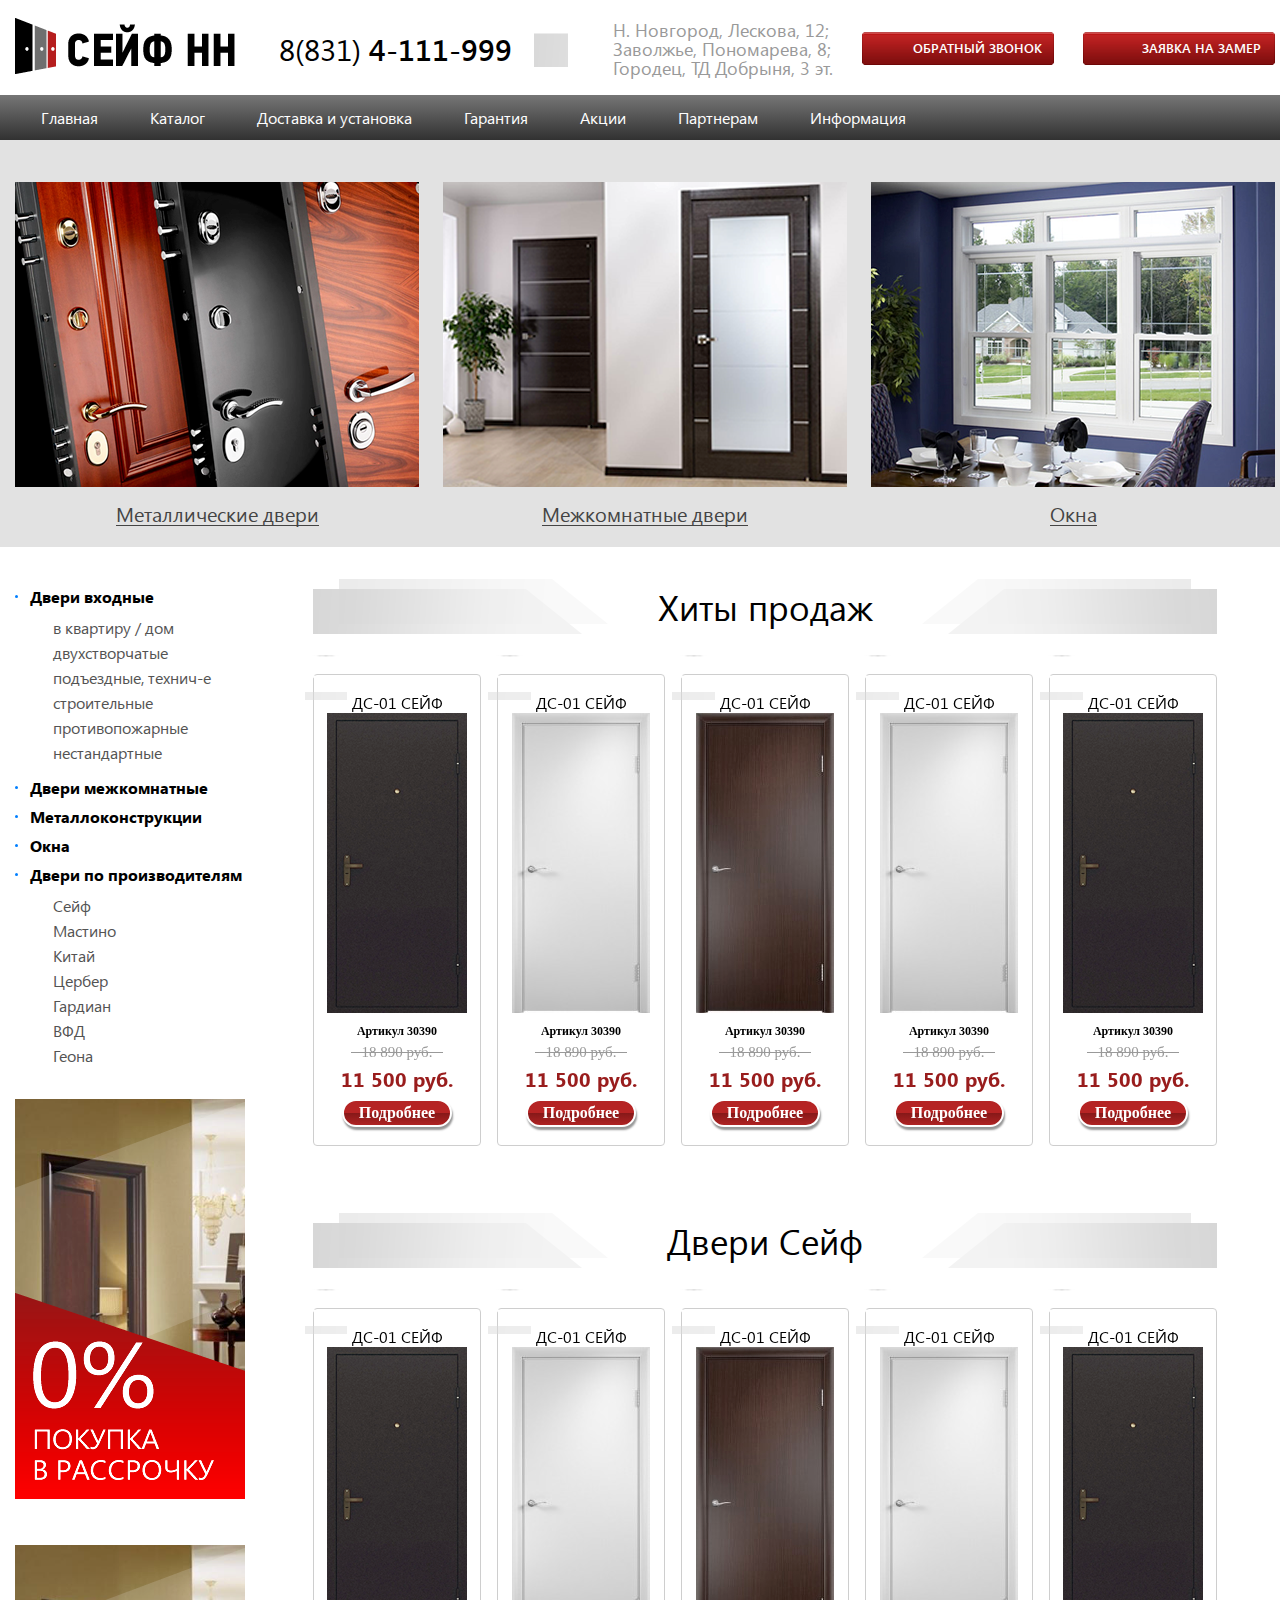
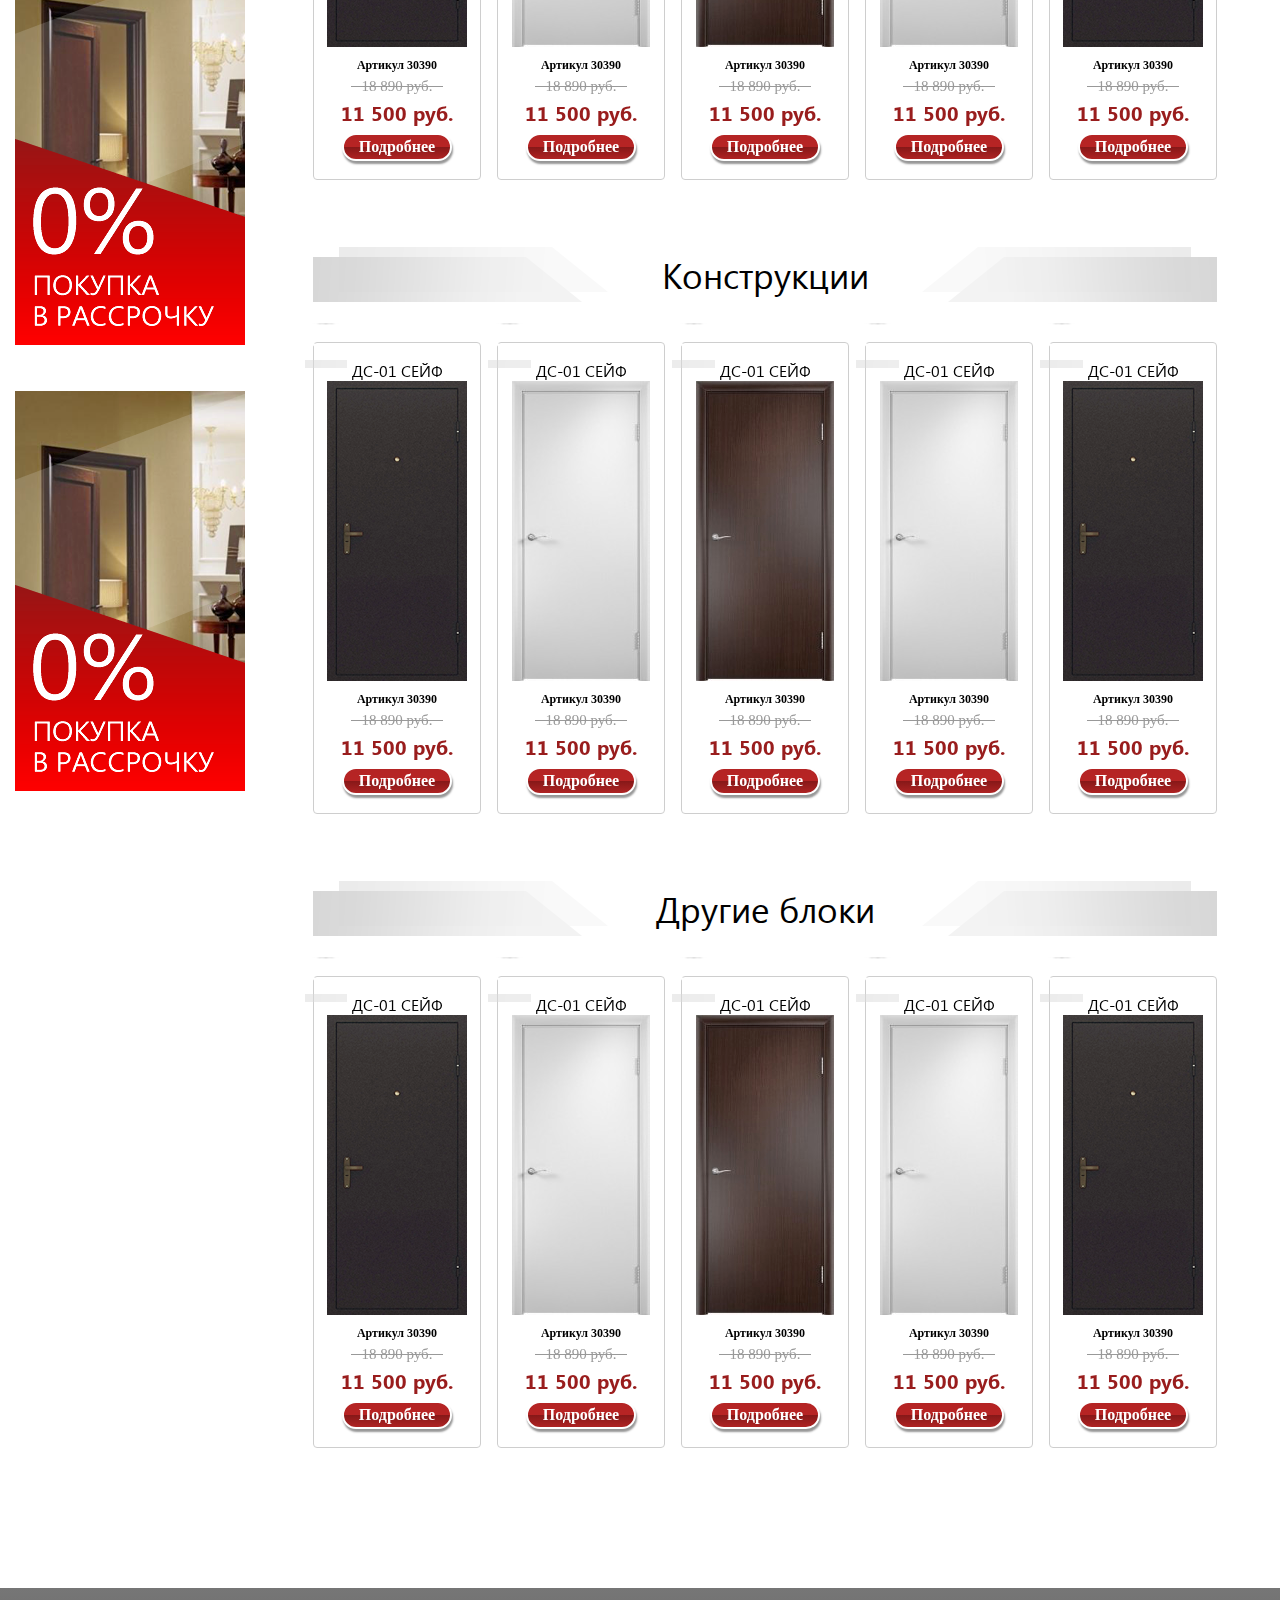
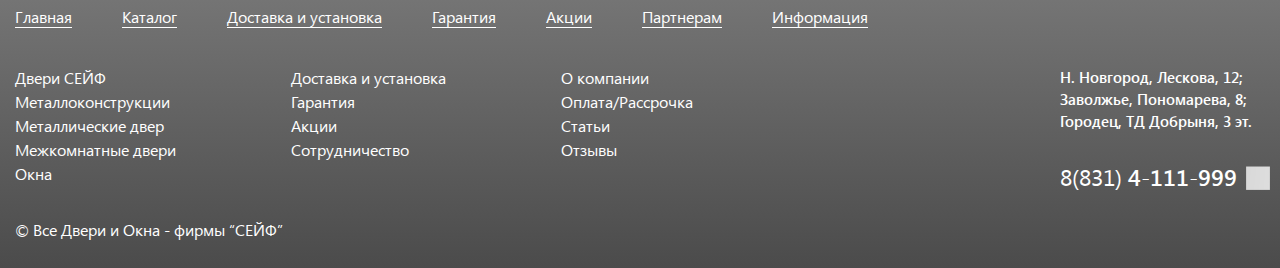
<file: index.html>
<!DOCTYPE html>
<html lang="ru">
	<head>
		<meta charset="UTF-8" />
		<title>СЕЙФ НН</title>
		<meta name="viewport" content="width=device-width, initial-scale=1, maximum-scale=1, user-scalable=no" />

		<link rel="stylesheet" href="template/styles/libs.min.css" />
		<link rel="stylesheet" href="template/styles/style.css" />
		<link rel="stylesheet" href="template/styles/responsive.css" />
		<script src="template/scripts/libs.min.js"></script>
		<script src="template/scripts/scripts.js"></script>
	</head>
	<body>
		<div class="header">
			<div class="panel">
				<div class="container row">
					<div class="panel__logo col"><a href=""><img src="upload/logo.png" alt=""></a></div>
					<div class="panel__phone phone col"><a href="">8(831) <span>4-111-999</span></a></div>
					<div class="panel__vk vk col"><a href=""><i class="icon icon-vk"></i></a></div>
					<div class="panel__address address col">
						<p>Н. Новгород, Лескова, 12; </p>
						<p>Заволжье, Пономарева, 8; </p>
						<p>Городец, ТД Добрыня, 3 эт.</p>
					</div>
					<div class="panel__buttons col">
						<div class="button button_red-xs"><i class="icon icon-phone"></i><span>ОБРАТНЫЙ ЗВОНОК</span></div>
						<div class="button button_red-xs"><i class="icon icon-resize-white"></i><span>ЗАЯВКА НА ЗАМЕР</span></div>
					</div>
				</div>
			</div>
			<div class="nav">
				<div class="container">
					<div class="nav__btn">
						<span></span>
						<span></span>
						<span></span>
					</div>
					<ul>
						<li><a href="">Главная</a></li>
						<li><a href="">Каталог</a></li>
						<li><a href="">Доставка и установка</a></li>
						<li><a href="">Гарантия</a></li>
						<li><a href="">Акции</a></li>
						<li><a href="">Партнерам</a></li>
						<li><a href="">Информация</a></li>
					</ul>
					<div class="nav__hidden row">
						<div class="col">
							<div class="nav__title"><span>Металлические двери</span></div>
							<div class="nav__list">
								<ul>
									<li><a href="">в квартиру / дом</a></li>
									<li><a href="">двухстворчатые</a></li>
									<li><a href="">подъездные, технич-е</a></li>
									<li><a href="">строительные</a></li>
									<li><a href="">противопожарные</a></li>
									<li><a href="">нестандартные</a></li>
								</ul>
							</div>
						</div>
						<div class="col">
							<div class="nav__title"><span>Межкомнатные двери</span></div>
							<div class="nav__list">
								<ul>
									<li><a href="">в квартиру / дом</a></li>
									<li><a href="">двухстворчатые</a></li>
									<li><a href="">подъездные, технич-е</a></li>
									<li><a href="">строительные</a></li>
									<li><a href="">противопожарные</a></li>
									<li><a href="">нестандартные</a></li>
									<li><a href="">строительные</a></li>
									<li><a href="">противопожарные</a></li>
									<li><a href="">нестандартные</a></li>
								</ul>
							</div>
						</div>
						<div class="col">
							<div class="nav__title"><span>Металлоконструкции</span></div>
							<div class="nav__list">
								<ul>
									<li><a href="">в квартиру / дом</a></li>
									<li><a href="">двухстворчатые</a></li>
									<li><a href="">подъездные, технич-е</a></li>
									<li><a href="">строительные</a></li>
									<li><a href="">противопожарные</a></li>
									<li><a href="">нестандартные</a></li>
									<li><a href="">нестандартные</a></li>
								</ul>
							</div>
						</div>
						<div class="col">
							<div class="nav__title"><span>ПВХ Окна</span></div>
							<div class="nav__list">
								
							</div>
						</div>
					</div>
				</div>
			</div>
			<div class="services">
				<div class="container">
					<div class="row">
						<a href="#" class="services__item col">
							<div class="services__img"><img src="upload/services/1.png" alt=""></div>
							<div class="services__title">Металлические двери</div>
						</a>
						<a href="#" class="services__item col">
							<div class="services__img"><img src="upload/services/2.png" alt=""></div>
							<div class="services__title">Межкомнатные двери</div>
						</a>
						<a href="#" class="services__item col">
							<div class="services__img"><img src="upload/services/3.png" alt=""></div>
							<div class="services__title">Окна</div>
						</a>
					</div>
				</div>
			</div>
		</div>
		<div class="main">
			<div class="container">
				<div class="aside">
					<div class="nav-block">
						<ul>
							<li>
								<a href="">Двери входные</a>
								<ul>
									<li><a href="">в квартиру / дом</a></li>
									<li><a href="">двухстворчатые</a></li>
									<li><a href="">подъездные, технич-е</a></li>
									<li><a href="">строительные</a></li>
									<li><a href="">противопожарные</a></li>
									<li><a href="">нестандартные</a></li>
								</ul>
							</li>
							<li><a href="">Двери межкомнатные</a></li>
							<li><a href="">Металлоконструкции</a></li>
							<li><a href="">Окна</a></li>
							<li>
								<a href="">Двери по производителям</a>
								<ul>
									<li><a href="">Сейф</a></li>
									<li><a href="">Мастино</a></li>
									<li><a href="">Китай</a></li>
									<li><a href="">Цербер</a></li>
									<li><a href="">Гардиан</a></li>
									<li><a href="">ВФД</a></li>
									<li><a href="">Геона</a></li>
								</ul>
							</li>
						</ul>
					</div>
					<div class="banners">
						<div class="banner"><img src="upload/banner.png" alt=""></div>
						<div class="banner"><img src="upload/banner.png" alt=""></div>
						<div class="banner"><img src="upload/banner.png" alt=""></div>
					</div>
				</div>
				<div class="section">
					<div class="slider">
						<div class="slider__title title-img">Хиты продаж</div>
						<div class="slider__list">
							<div class="slider__item">
								<div class="slider__sale"><i class="icon icon-sale"></i></div>
								<div class="slider__title">ДС-01 СЕЙФ</div>
								<div class="slider__img"><img src="upload/door/1.png" alt=""></div>
								<div class="slider__vendor-code">Артикул 30390</div>
								<div class="slider__price-old">18 890 руб.</div>
								<div class="slider__price">11 500 руб.</div>
								<a href="" class="slider__button button button-gradient">Подробнее</a>
							</div>
							<div class="slider__item">
								<div class="slider__sale"><i class="icon icon-sale"></i></div>
								<div class="slider__title">ДС-01 СЕЙФ</div>
								<div class="slider__img"><img src="upload/door/2.png" alt=""></div>
								<div class="slider__vendor-code">Артикул 30390</div>
								<div class="slider__price-old">18 890 руб.</div>
								<div class="slider__price">11 500 руб.</div>
								<a href="" class="slider__button button button-gradient">Подробнее</a>
							</div>
							<div class="slider__item">
								<div class="slider__sale"><i class="icon icon-sale"></i></div>
								<div class="slider__title">ДС-01 СЕЙФ</div>
								<div class="slider__img"><img src="upload/door/3.png" alt=""></div>
								<div class="slider__vendor-code">Артикул 30390</div>
								<div class="slider__price-old">18 890 руб.</div>
								<div class="slider__price">11 500 руб.</div>
								<a href="" class="slider__button button button-gradient">Подробнее</a>
							</div>
							<div class="slider__item">
								<div class="slider__sale"><i class="icon icon-sale"></i></div>
								<div class="slider__title">ДС-01 СЕЙФ</div>
								<div class="slider__img"><img src="upload/door/4.png" alt=""></div>
								<div class="slider__vendor-code">Артикул 30390</div>
								<div class="slider__price-old">18 890 руб.</div>
								<div class="slider__price">11 500 руб.</div>
								<a href="" class="slider__button button button-gradient">Подробнее</a>
							</div>
							<div class="slider__item">
								<div class="slider__sale"><i class="icon icon-sale"></i></div>
								<div class="slider__title">ДС-01 СЕЙФ</div>
								<div class="slider__img"><img src="upload/door/5.png" alt=""></div>
								<div class="slider__vendor-code">Артикул 30390</div>
								<div class="slider__price-old">18 890 руб.</div>
								<div class="slider__price">11 500 руб.</div>
								<a href="" class="slider__button button button-gradient">Подробнее</a>
							</div>
						</div>
					</div>
					<div class="slider">
						<div class="slider__title title-img">Двери Сейф</div>
						<div class="slider__list">
							<div class="slider__item">
								<div class="slider__sale"><i class="icon icon-sale"></i></div>
								<div class="slider__title">ДС-01 СЕЙФ</div>
								<div class="slider__img"><img src="upload/door/1.png" alt=""></div>
								<div class="slider__vendor-code">Артикул 30390</div>
								<div class="slider__price-old">18 890 руб.</div>
								<div class="slider__price">11 500 руб.</div>
								<a href="" class="slider__button button button-gradient">Подробнее</a>
							</div>
							<div class="slider__item">
								<div class="slider__sale"><i class="icon icon-sale"></i></div>
								<div class="slider__title">ДС-01 СЕЙФ</div>
								<div class="slider__img"><img src="upload/door/2.png" alt=""></div>
								<div class="slider__vendor-code">Артикул 30390</div>
								<div class="slider__price-old">18 890 руб.</div>
								<div class="slider__price">11 500 руб.</div>
								<a href="" class="slider__button button button-gradient">Подробнее</a>
							</div>
							<div class="slider__item">
								<div class="slider__sale"><i class="icon icon-sale"></i></div>
								<div class="slider__title">ДС-01 СЕЙФ</div>
								<div class="slider__img"><img src="upload/door/3.png" alt=""></div>
								<div class="slider__vendor-code">Артикул 30390</div>
								<div class="slider__price-old">18 890 руб.</div>
								<div class="slider__price">11 500 руб.</div>
								<a href="" class="slider__button button button-gradient">Подробнее</a>
							</div>
							<div class="slider__item">
								<div class="slider__sale"><i class="icon icon-sale"></i></div>
								<div class="slider__title">ДС-01 СЕЙФ</div>
								<div class="slider__img"><img src="upload/door/4.png" alt=""></div>
								<div class="slider__vendor-code">Артикул 30390</div>
								<div class="slider__price-old">18 890 руб.</div>
								<div class="slider__price">11 500 руб.</div>
								<a href="" class="slider__button button button-gradient">Подробнее</a>
							</div>
							<div class="slider__item">
								<div class="slider__sale"><i class="icon icon-sale"></i></div>
								<div class="slider__title">ДС-01 СЕЙФ</div>
								<div class="slider__img"><img src="upload/door/5.png" alt=""></div>
								<div class="slider__vendor-code">Артикул 30390</div>
								<div class="slider__price-old">18 890 руб.</div>
								<div class="slider__price">11 500 руб.</div>
								<a href="" class="slider__button button button-gradient">Подробнее</a>
							</div>
						</div>
					</div>
					<div class="slider">
						<div class="slider__title title-img">Конструкции</div>
						<div class="slider__list">
							<div class="slider__item">
								<div class="slider__sale"><i class="icon icon-sale"></i></div>
								<div class="slider__title">ДС-01 СЕЙФ</div>
								<div class="slider__img"><img src="upload/door/1.png" alt=""></div>
								<div class="slider__vendor-code">Артикул 30390</div>
								<div class="slider__price-old">18 890 руб.</div>
								<div class="slider__price">11 500 руб.</div>
								<a href="" class="slider__button button button-gradient">Подробнее</a>
							</div>
							<div class="slider__item">
								<div class="slider__sale"><i class="icon icon-sale"></i></div>
								<div class="slider__title">ДС-01 СЕЙФ</div>
								<div class="slider__img"><img src="upload/door/2.png" alt=""></div>
								<div class="slider__vendor-code">Артикул 30390</div>
								<div class="slider__price-old">18 890 руб.</div>
								<div class="slider__price">11 500 руб.</div>
								<a href="" class="slider__button button button-gradient">Подробнее</a>
							</div>
							<div class="slider__item">
								<div class="slider__sale"><i class="icon icon-sale"></i></div>
								<div class="slider__title">ДС-01 СЕЙФ</div>
								<div class="slider__img"><img src="upload/door/3.png" alt=""></div>
								<div class="slider__vendor-code">Артикул 30390</div>
								<div class="slider__price-old">18 890 руб.</div>
								<div class="slider__price">11 500 руб.</div>
								<a href="" class="slider__button button button-gradient">Подробнее</a>
							</div>
							<div class="slider__item">
								<div class="slider__sale"><i class="icon icon-sale"></i></div>
								<div class="slider__title">ДС-01 СЕЙФ</div>
								<div class="slider__img"><img src="upload/door/4.png" alt=""></div>
								<div class="slider__vendor-code">Артикул 30390</div>
								<div class="slider__price-old">18 890 руб.</div>
								<div class="slider__price">11 500 руб.</div>
								<a href="" class="slider__button button button-gradient">Подробнее</a>
							</div>
							<div class="slider__item">
								<div class="slider__sale"><i class="icon icon-sale"></i></div>
								<div class="slider__title">ДС-01 СЕЙФ</div>
								<div class="slider__img"><img src="upload/door/5.png" alt=""></div>
								<div class="slider__vendor-code">Артикул 30390</div>
								<div class="slider__price-old">18 890 руб.</div>
								<div class="slider__price">11 500 руб.</div>
								<a href="" class="slider__button button button-gradient">Подробнее</a>
							</div>
						</div>
					</div>
					<div class="slider">
						<div class="slider__title title-img">Другие блоки</div>
						<div class="slider__list">
							<div class="slider__item">
								<div class="slider__sale"><i class="icon icon-sale"></i></div>
								<div class="slider__title">ДС-01 СЕЙФ</div>
								<div class="slider__img"><img src="upload/door/1.png" alt=""></div>
								<div class="slider__vendor-code">Артикул 30390</div>
								<div class="slider__price-old">18 890 руб.</div>
								<div class="slider__price">11 500 руб.</div>
								<a href="" class="slider__button button button-gradient">Подробнее</a>
							</div>
							<div class="slider__item">
								<div class="slider__sale"><i class="icon icon-sale"></i></div>
								<div class="slider__title">ДС-01 СЕЙФ</div>
								<div class="slider__img"><img src="upload/door/2.png" alt=""></div>
								<div class="slider__vendor-code">Артикул 30390</div>
								<div class="slider__price-old">18 890 руб.</div>
								<div class="slider__price">11 500 руб.</div>
								<a href="" class="slider__button button button-gradient">Подробнее</a>
							</div>
							<div class="slider__item">
								<div class="slider__sale"><i class="icon icon-sale"></i></div>
								<div class="slider__title">ДС-01 СЕЙФ</div>
								<div class="slider__img"><img src="upload/door/3.png" alt=""></div>
								<div class="slider__vendor-code">Артикул 30390</div>
								<div class="slider__price-old">18 890 руб.</div>
								<div class="slider__price">11 500 руб.</div>
								<a href="" class="slider__button button button-gradient">Подробнее</a>
							</div>
							<div class="slider__item">
								<div class="slider__sale"><i class="icon icon-sale"></i></div>
								<div class="slider__title">ДС-01 СЕЙФ</div>
								<div class="slider__img"><img src="upload/door/4.png" alt=""></div>
								<div class="slider__vendor-code">Артикул 30390</div>
								<div class="slider__price-old">18 890 руб.</div>
								<div class="slider__price">11 500 руб.</div>
								<a href="" class="slider__button button button-gradient">Подробнее</a>
							</div>
							<div class="slider__item">
								<div class="slider__sale"><i class="icon icon-sale"></i></div>
								<div class="slider__title">ДС-01 СЕЙФ</div>
								<div class="slider__img"><img src="upload/door/5.png" alt=""></div>
								<div class="slider__vendor-code">Артикул 30390</div>
								<div class="slider__price-old">18 890 руб.</div>
								<div class="slider__price">11 500 руб.</div>
								<a href="" class="slider__button button button-gradient">Подробнее</a>
							</div>
						</div>
					</div>
				</div>
			</div>
		</div>
		<div class="footer">
			<div class="container">
				<div class="footer__nav row">
					<ul>
						<li><a href="">Главная</a></li>
						<li><a href="">Каталог</a></li>
						<li><a href="">Доставка и установка</a></li>
						<li><a href="">Гарантия</a></li>
						<li><a href="">Акции</a></li>
						<li><a href="">Партнерам</a></li>
						<li><a href="">Информация</a></li>
					</ul>
				</div>
				<div class="footer__content row">
					<div class="footer__subnav col">
						<ul>
							<li><a href="">Двери СЕЙФ</a></li>
							<li><a href="">Металлоконструкции</a></li>
							<li><a href="">Металлические двер</a></li>
							<li><a href="">Межкомнатные двери</a></li>
							<li><a href="">Окна</a></li>
						</ul>
					</div>
					<div class="footer__subnav col">
						<ul>
							<li><a href="">Доставка и установка</a></li>
							<li><a href="">Гарантия</a></li>
							<li><a href="">Акции</a></li>
							<li><a href="">Сотрудничество</a></li>
						</ul>
					</div>
					<div class="footer__subnav col">
						<ul>
							<li><a href="">О компании</a></li>
							<li><a href="">Оплата/Рассрочка</a></li>
							<li><a href="">Статьи</a></li>
							<li><a href="">Отзывы</a></li>
						</ul>
					</div>
					<div class="footer__contacts">
						<div class="footer__address address">
							<p>Н. Новгород, Лескова, 12; </p>
							<p>Заволжье, Пономарева, 8; </p>
							<p>Городец, ТД Добрыня, 3 эт.</p>
						</div>
						<div class="footer__phone phone"><a href="">8(831) <span>4-111-999</span></a></div>
						<div class="footer__vk vk"><a href=""><i class="icon icon-vk"></i></a></div>
					</div>
				</div>
				<div class="footer__copy">© Все Двери и Окна - фирмы “СЕЙФ”</div>
			</div>
		</div>
	</body>
</html>
</file>
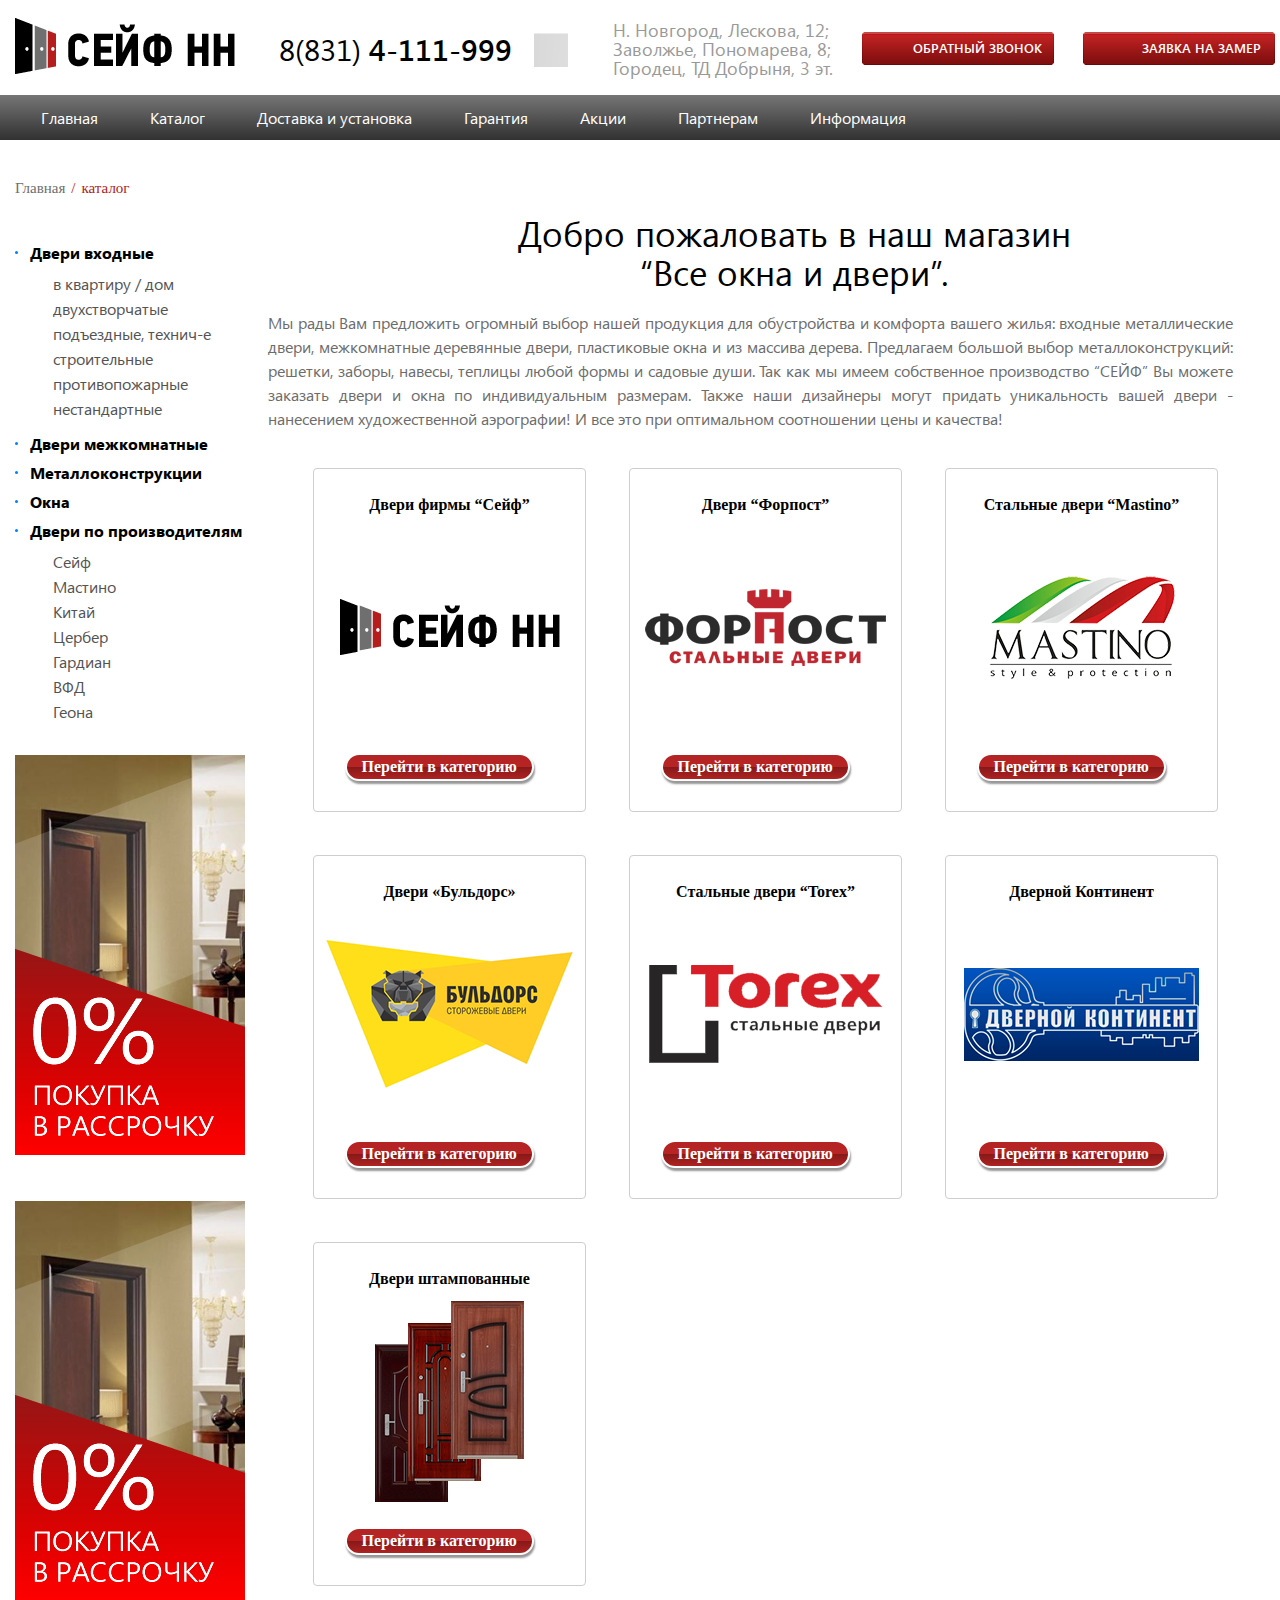
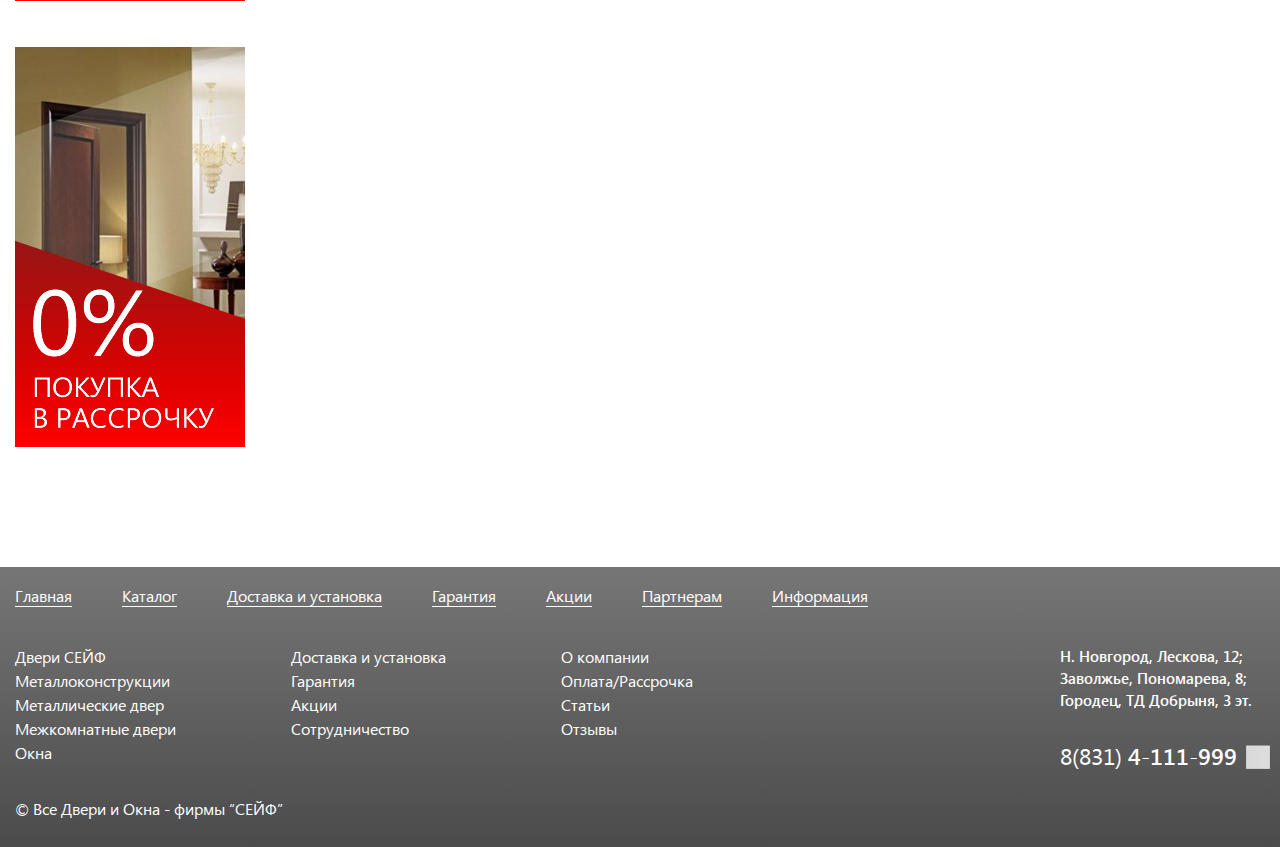
<file: catalog-companies.html>
<!DOCTYPE html>
<html lang="ru">
	<head>
		<meta charset="UTF-8" />
		<title>СЕЙФ НН</title>
		<meta name="viewport" content="width=device-width, initial-scale=1, maximum-scale=1, user-scalable=no" />
		<link rel="stylesheet" href="template/styles/libs.min.css" />
		<link rel="stylesheet" href="template/styles/style.css" />
		<link rel="stylesheet" href="template/styles/responsive.css" />
		<script src="template/scripts/libs.min.js"></script>
		<script src="template/scripts/scripts.js"></script>
	</head>
	<body>
		<div class="header">
			<div class="panel">
				<div class="container row">
					<div class="panel__logo col"><a href=""><img src="upload/logo.png" alt=""></a></div>
					<div class="panel__phone phone col"><a href="tel:8(831)4-111-999">8(831) <span>4-111-999</span></a></div>
					<div class="panel__vk vk col"><a href="//vk.com" target="_blank"><i class="icon icon-vk"></i></a></div>
					<div class="panel__address address col">
						<p>Н. Новгород, Лескова, 12; </p>
						<p>Заволжье, Пономарева, 8; </p>
						<p>Городец, ТД Добрыня, 3 эт.</p>
					</div>
					<div class="panel__buttons col">
						<div class="button button_red-xs"><i class="icon icon-phone"></i><span>ОБРАТНЫЙ ЗВОНОК</span></div>
						<div class="button button_red-xs"><i class="icon icon-resize-white"></i><span>ЗАЯВКА НА ЗАМЕР</span></div>
					</div>
				</div>
			</div>
			<div class="nav">
				<div class="container">
					<div class="nav__btn">
						<span></span>
						<span></span>
						<span></span>
					</div>
					<ul>
						<li><a href="">Главная</a></li>
						<li><a href="">Каталог</a></li>
						<li><a href="">Доставка и установка</a></li>
						<li><a href="">Гарантия</a></li>
						<li><a href="">Акции</a></li>
						<li><a href="">Партнерам</a></li>
						<li><a href="">Информация</a></li>
					</ul>
					<div class="nav__hidden row">
						<div class="col">
							<div class="nav__title"><span>Металлические двери</span></div>
							<div class="nav__list">
								<ul>
									<li><a href="">в квартиру / дом</a></li>
									<li><a href="">двухстворчатые</a></li>
									<li><a href="">подъездные, технич-е</a></li>
									<li><a href="">строительные</a></li>
									<li><a href="">противопожарные</a></li>
									<li><a href="">нестандартные</a></li>
								</ul>
							</div>
						</div>
						<div class="col">
							<div class="nav__title"><span>Межкомнатные двери</span></div>
							<div class="nav__list">
								<ul>
									<li><a href="">в квартиру / дом</a></li>
									<li><a href="">двухстворчатые</a></li>
									<li><a href="">подъездные, технич-е</a></li>
									<li><a href="">строительные</a></li>
									<li><a href="">противопожарные</a></li>
									<li><a href="">нестандартные</a></li>
									<li><a href="">строительные</a></li>
									<li><a href="">противопожарные</a></li>
									<li><a href="">нестандартные</a></li>
								</ul>
							</div>
						</div>
						<div class="col">
							<div class="nav__title"><span>Металлоконструкции</span></div>
							<div class="nav__list">
								<ul>
									<li><a href="">в квартиру / дом</a></li>
									<li><a href="">двухстворчатые</a></li>
									<li><a href="">подъездные, технич-е</a></li>
									<li><a href="">строительные</a></li>
									<li><a href="">противопожарные</a></li>
									<li><a href="">нестандартные</a></li>
									<li><a href="">нестандартные</a></li>
								</ul>
							</div>
						</div>
						<div class="col">
							<div class="nav__title"><span>ПВХ Окна</span></div>
							<div class="nav__list">
								
							</div>
						</div>
					</div>
				</div>
			</div>
		</div>
		<div class="main">
			<div class="breacrumb container">
				<ul>
					<li><a href="">Главная</a></li>
					<li>каталог</li>
				</ul>
			</div>
			<div class="container">
				<div class="aside">
					<div class="nav-block">
						<ul>
							<li>
								<a href="">Двери входные</a>
								<ul>
									<li><a href="">в квартиру / дом</a></li>
									<li><a href="">двухстворчатые</a></li>
									<li><a href="">подъездные, технич-е</a></li>
									<li><a href="">строительные</a></li>
									<li><a href="">противопожарные</a></li>
									<li><a href="">нестандартные</a></li>
								</ul>
							</li>
							<li><a href="">Двери межкомнатные</a></li>
							<li><a href="">Металлоконструкции</a></li>
							<li><a href="">Окна</a></li>
							<li>
								<a href="">Двери по производителям</a>
								<ul>
									<li><a href="">Сейф</a></li>
									<li><a href="">Мастино</a></li>
									<li><a href="">Китай</a></li>
									<li><a href="">Цербер</a></li>
									<li><a href="">Гардиан</a></li>
									<li><a href="">ВФД</a></li>
									<li><a href="">Геона</a></li>
								</ul>
							</li>
						</ul>
					</div>
					<div class="banners">
						<div class="banner"><a href=""><img src="upload/banner.png" alt=""></a></div>
						<div class="banner"><a href=""><img src="upload/banner.png" alt=""></a></div>
						<div class="banner"><a href=""><img src="upload/banner.png" alt=""></a></div>
					</div>
				</div>
				<div class="section">
					<div class="main-title title-big">Добро пожаловать в наш магазин “Все окна и двери”.</div>
					<div class="text">Мы рады Вам предложить огромный выбор нашей продукция для обустройства и комфорта вашего жилья: входные металлические двери, межкомнатные деревянные двери, пластиковые окна и из массива дерева. Предлагаем большой выбор металлоконструкций: решетки, заборы, навесы, теплицы любой формы и садовые души. Так как мы имеем собственное производство “СЕЙФ” Вы можете заказать двери и окна по индивидуальным размерам. Также наши дизайнеры могут придать уникальность вашей двери - нанесением художественной аэрографии! И все это при оптимальном соотношении цены и качества!</div>
					<div class="catalog catalog_companies">
						<div class="catalog__item">
							<div class="catalog__title">Двери фирмы “Сейф”</div>
							<div class="catalog__img"><img src="upload/logo/1.png" alt=""></div>
							<a href="" class="catalog__button button button-gradient">Перейти в категорию</a>
						</div>
						<div class="catalog__item">
							<div class="catalog__title">Двери “Форпост”</div>
							<div class="catalog__img"><img src="upload/logo/2.png" alt=""></div>
							<a href="" class="catalog__button button button-gradient">Перейти в категорию</a>
						</div>
						<div class="catalog__item">
							<div class="catalog__title">Стальные двери “Mastino” </div>
							<div class="catalog__img"><img src="upload/logo/3.png" alt=""></div>
							<a href="" class="catalog__button button button-gradient">Перейти в категорию</a>
						</div>
						<div class="catalog__item">
							<div class="catalog__title">Двери «Бульдорс»</div>
							<div class="catalog__img"><img src="upload/logo/4.png" alt=""></div>
							<a href="" class="catalog__button button button-gradient">Перейти в категорию</a>
						</div>
						<div class="catalog__item">
							<div class="catalog__title">Стальные двери “Torex”</div>
							<div class="catalog__img"><img src="upload/logo/5.png" alt=""></div>
							<a href="" class="catalog__button button button-gradient">Перейти в категорию</a>
						</div>
						<div class="catalog__item">
							<div class="catalog__title">Дверной Континент</div>
							<div class="catalog__img"><img src="upload/logo/6.png" alt=""></div>
							<a href="" class="catalog__button button button-gradient">Перейти в категорию</a>
						</div>
						<div class="catalog__item">
							<div class="catalog__title">Двери штампованные</div>
							<div class="catalog__img"><img src="upload/logo/7.png" alt=""></div>
							<a href="" class="catalog__button button button-gradient">Перейти в категорию</a>
						</div>
					</div>
				</div>
			</div>
		</div>
		<div class="footer">
			<div class="container">
				<div class="footer__nav row">
					<ul>
						<li><a href="">Главная</a></li>
						<li><a href="">Каталог</a></li>
						<li><a href="">Доставка и установка</a></li>
						<li><a href="">Гарантия</a></li>
						<li><a href="">Акции</a></li>
						<li><a href="">Партнерам</a></li>
						<li><a href="">Информация</a></li>
					</ul>
				</div>
				<div class="footer__content row">
					<div class="footer__subnav col">
						<ul>
							<li><a href="">Двери СЕЙФ</a></li>
							<li><a href="">Металлоконструкции</a></li>
							<li><a href="">Металлические двер</a></li>
							<li><a href="">Межкомнатные двери</a></li>
							<li><a href="">Окна</a></li>
						</ul>
					</div>
					<div class="footer__subnav col">
						<ul>
							<li><a href="">Доставка и установка</a></li>
							<li><a href="">Гарантия</a></li>
							<li><a href="">Акции</a></li>
							<li><a href="">Сотрудничество</a></li>
						</ul>
					</div>
					<div class="footer__subnav col">
						<ul>
							<li><a href="">О компании</a></li>
							<li><a href="">Оплата/Рассрочка</a></li>
							<li><a href="">Статьи</a></li>
							<li><a href="">Отзывы</a></li>
						</ul>
					</div>
					<div class="footer__contacts col">
						<div class="footer__address address">
							<p>Н. Новгород, Лескова, 12; </p>
							<p>Заволжье, Пономарева, 8; </p>
							<p>Городец, ТД Добрыня, 3 эт.</p>
						</div>
						<div class="footer__phone phone"><a href="tel:8(831)4-111-999">8(831) <span>4-111-999</span></a></div>
						<div class="footer__vk vk"><a href="//vk.com" target="_blank"><i class="icon icon-vk"></i></a></div>
					</div>
				</div>
				<div class="footer__copy">© Все Двери и Окна - фирмы “СЕЙФ”</div>
			</div>
		</div>
	</body>
</html>
</file>
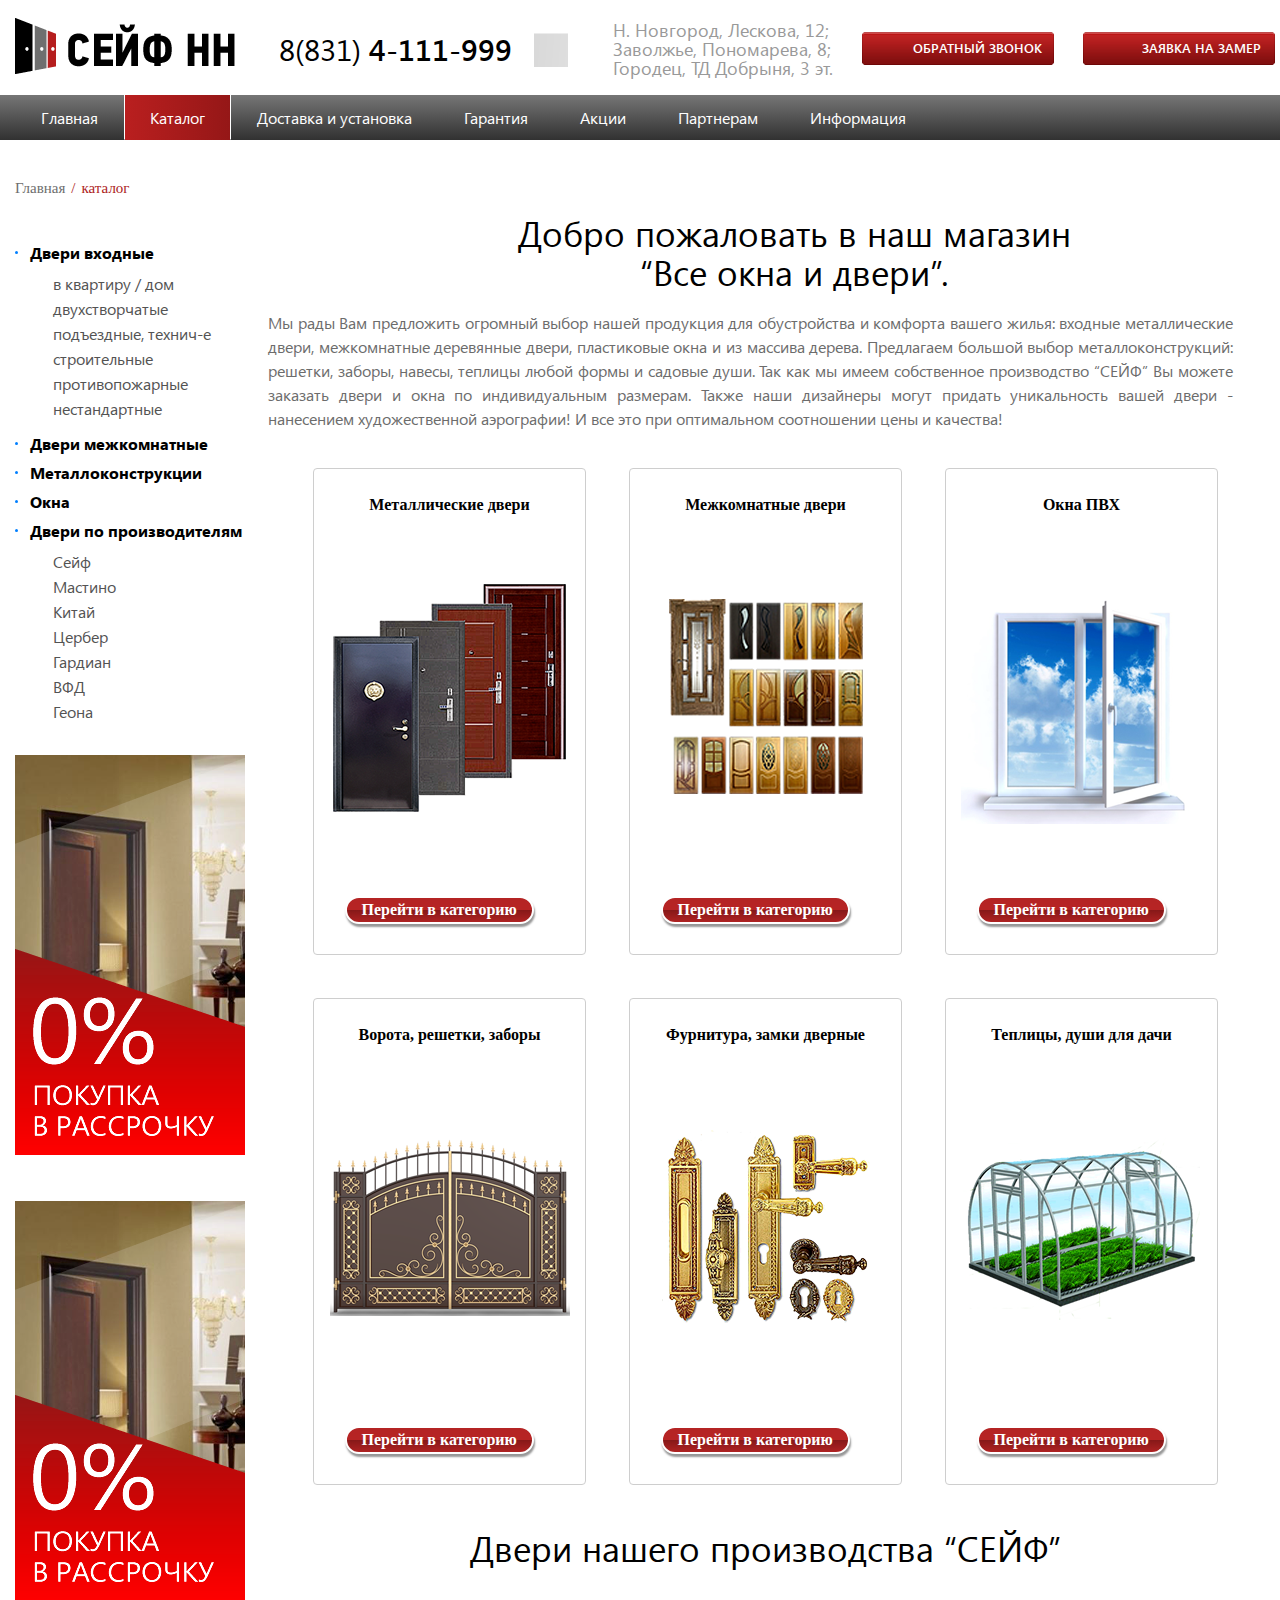
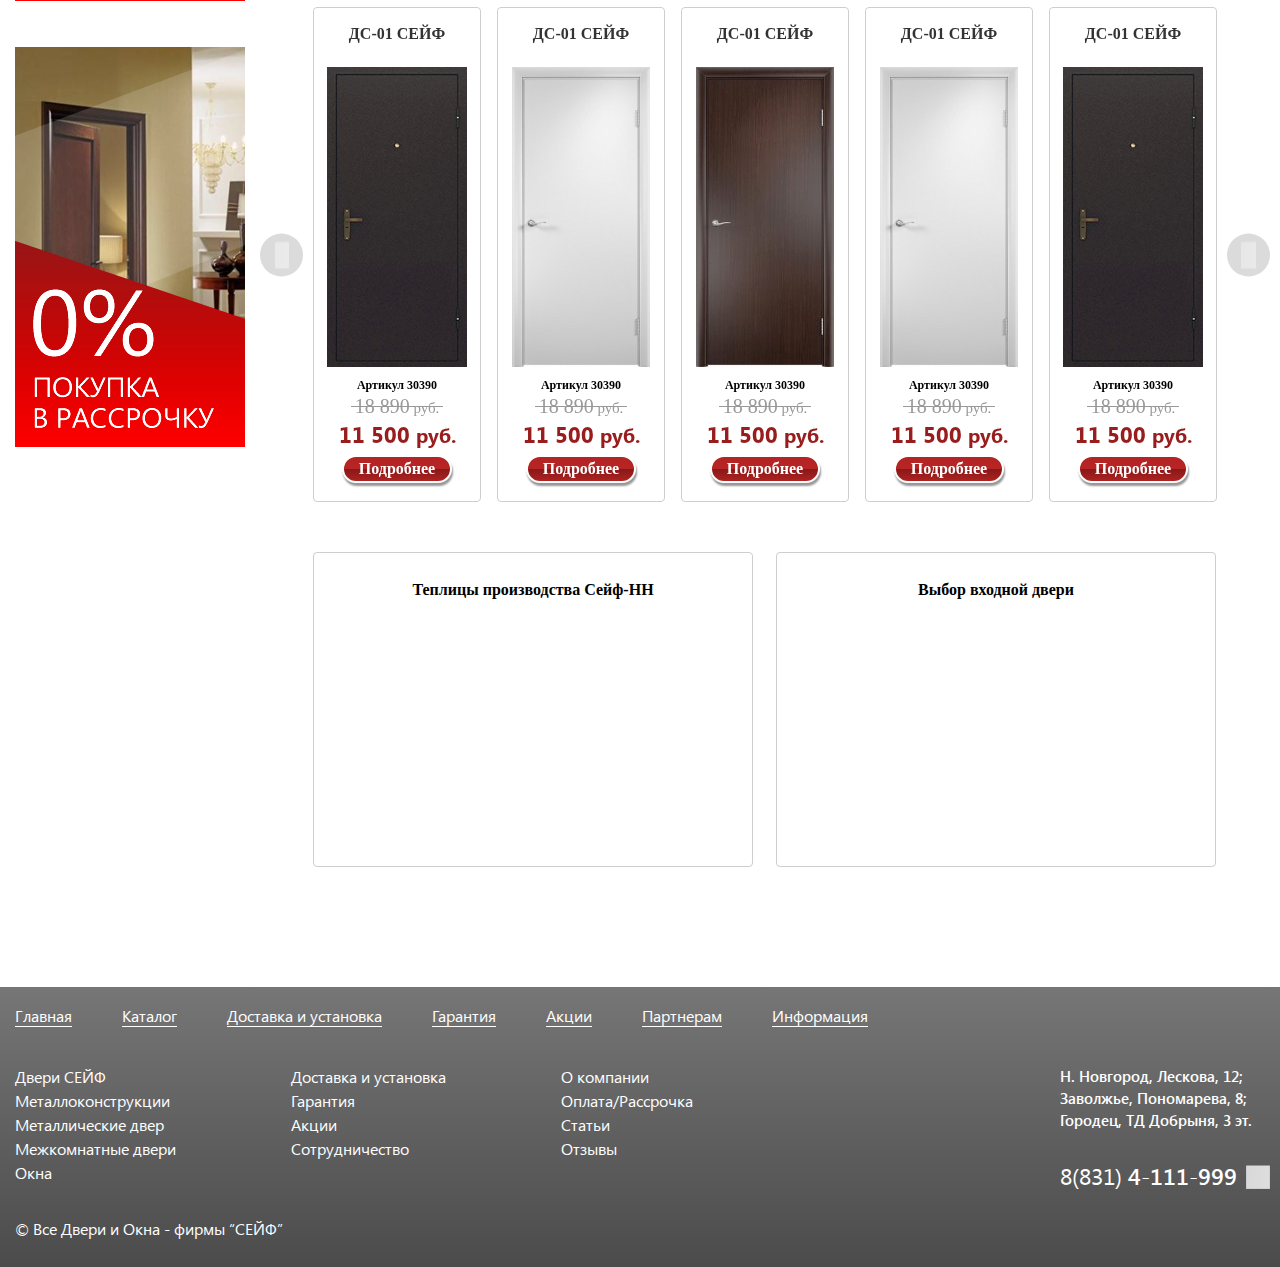
<file: catalog.html>
<!DOCTYPE html>
<html lang="ru">
	<head>
		<meta charset="UTF-8" />
		<title>СЕЙФ НН</title>
		<meta name="viewport" content="width=device-width, initial-scale=1, maximum-scale=1, user-scalable=no" />
		<link rel="stylesheet" href="template/styles/libs.min.css" />
		<link rel="stylesheet" href="template/styles/style.css" />
		<link rel="stylesheet" href="template/styles/responsive.css" />
		<script src="template/scripts/libs.min.js"></script>
		<script src="template/scripts/scripts.js"></script>
	</head>
	<body>
		<div class="header">
			<div class="panel">
				<div class="container row">
					<div class="panel__logo col"><a href=""><img src="upload/logo.png" alt=""></a></div>
					<div class="panel__phone phone col"><a href="tel:8(831)4-111-999">8(831) <span>4-111-999</span></a></div>
					<div class="panel__vk vk col"><a href="//vk.com" target="_blank"><i class="icon icon-vk"></i></a></div>
					<div class="panel__address address col">
						<p>Н. Новгород, Лескова, 12; </p>
						<p>Заволжье, Пономарева, 8; </p>
						<p>Городец, ТД Добрыня, 3 эт.</p>
					</div>
					<div class="panel__buttons col">
						<div class="button button_red-xs"><i class="icon icon-phone"></i><span>ОБРАТНЫЙ ЗВОНОК</span></div>
						<div class="button button_red-xs"><i class="icon icon-resize-white"></i><span>ЗАЯВКА НА ЗАМЕР</span></div>
					</div>
				</div>
			</div>
			<div class="nav">
				<div class="container">
					<div class="nav__btn">
						<span></span>
						<span></span>
						<span></span>
					</div>
					<ul>
						<li><a href="">Главная</a></li>
						<li class="nav__item_select"><a href="">Каталог</a></li>
						<li><a href="">Доставка и установка</a></li>
						<li><a href="">Гарантия</a></li>
						<li><a href="">Акции</a></li>
						<li><a href="">Партнерам</a></li>
						<li><a href="">Информация</a></li>
					</ul>
					<div class="nav__hidden row">
						<div class="col">
							<div class="nav__title"><span>Металлические двери</span></div>
							<div class="nav__list">
								<ul>
									<li><a href="">в квартиру / дом</a></li>
									<li><a href="">двухстворчатые</a></li>
									<li><a href="">подъездные, технич-е</a></li>
									<li><a href="">строительные</a></li>
									<li><a href="">противопожарные</a></li>
									<li><a href="">нестандартные</a></li>
								</ul>
							</div>
						</div>
						<div class="col">
							<div class="nav__title"><span>Межкомнатные двери</span></div>
							<div class="nav__list">
								<ul>
									<li><a href="">в квартиру / дом</a></li>
									<li><a href="">двухстворчатые</a></li>
									<li><a href="">подъездные, технич-е</a></li>
									<li><a href="">строительные</a></li>
									<li><a href="">противопожарные</a></li>
									<li><a href="">нестандартные</a></li>
									<li><a href="">строительные</a></li>
									<li><a href="">противопожарные</a></li>
									<li><a href="">нестандартные</a></li>
								</ul>
							</div>
						</div>
						<div class="col">
							<div class="nav__title"><span>Металлоконструкции</span></div>
							<div class="nav__list">
								<ul>
									<li><a href="">в квартиру / дом</a></li>
									<li><a href="">двухстворчатые</a></li>
									<li><a href="">подъездные, технич-е</a></li>
									<li><a href="">строительные</a></li>
									<li><a href="">противопожарные</a></li>
									<li><a href="">нестандартные</a></li>
									<li><a href="">нестандартные</a></li>
								</ul>
							</div>
						</div>
						<div class="col">
							<div class="nav__title"><span>ПВХ Окна</span></div>
							<div class="nav__list">
								
							</div>
						</div>
					</div>
				</div>
			</div>
		</div>
		<div class="main">
			<div class="breacrumb container">
				<ul>
					<li><a href="">Главная</a></li>
					<li>каталог</li>
				</ul>
			</div>
			<div class="container">
				<div class="aside">
					<div class="nav-block">
						<ul>
							<li>
								<a href="">Двери входные</a>
								<ul>
									<li><a href="">в квартиру / дом</a></li>
									<li><a href="">двухстворчатые</a></li>
									<li><a href="">подъездные, технич-е</a></li>
									<li><a href="">строительные</a></li>
									<li><a href="">противопожарные</a></li>
									<li><a href="">нестандартные</a></li>
								</ul>
							</li>
							<li><a href="">Двери межкомнатные</a></li>
							<li><a href="">Металлоконструкции</a></li>
							<li><a href="">Окна</a></li>
							<li>
								<a href="">Двери по производителям</a>
								<ul>
									<li><a href="">Сейф</a></li>
									<li><a href="">Мастино</a></li>
									<li><a href="">Китай</a></li>
									<li><a href="">Цербер</a></li>
									<li><a href="">Гардиан</a></li>
									<li><a href="">ВФД</a></li>
									<li><a href="">Геона</a></li>
								</ul>
							</li>
						</ul>
					</div>
					<div class="banners">
						<div class="banner"><a href=""><img src="upload/banner.png" alt=""></a></div>
						<div class="banner"><a href=""><img src="upload/banner.png" alt=""></a></div>
						<div class="banner"><a href=""><img src="upload/banner.png" alt=""></a></div>
					</div>
				</div>
				<div class="section">
					<div class="main-title title-big">Добро пожаловать в наш магазин “Все окна и двери”.</div>
					<div class="text">Мы рады Вам предложить огромный выбор нашей продукция для обустройства и комфорта вашего жилья: входные металлические двери, межкомнатные деревянные двери, пластиковые окна и из массива дерева. Предлагаем большой выбор металлоконструкций: решетки, заборы, навесы, теплицы любой формы и садовые души. Так как мы имеем собственное производство “СЕЙФ” Вы можете заказать двери и окна по индивидуальным размерам. Также наши дизайнеры могут придать уникальность вашей двери - нанесением художественной аэрографии! И все это при оптимальном соотношении цены и качества!</div>
					<div class="catalog">
						<div class="catalog__item">
							<div class="catalog__title">Металлические двери</div>
							<div class="catalog__img"><img src="upload/catalog/1.png" alt=""></div>
							<a href="" class="catalog__button button button-gradient">Перейти в категорию</a>
						</div>
						<div class="catalog__item">
							<div class="catalog__title">Межкомнатные двери</div>
							<div class="catalog__img"><img src="upload/catalog/2.png" alt=""></div>
							<a href="" class="catalog__button button button-gradient">Перейти в категорию</a>
						</div>
						<div class="catalog__item">
							<div class="catalog__title">Окна ПВХ</div>
							<div class="catalog__img"><img src="upload/catalog/3.png" alt=""></div>
							<a href="" class="catalog__button button button-gradient">Перейти в категорию</a>
						</div>
						<div class="catalog__item">
							<div class="catalog__title">Ворота, решетки, заборы</div>
							<div class="catalog__img"><img src="upload/catalog/4.png" alt=""></div>
							<a href="" class="catalog__button button button-gradient">Перейти в категорию</a>
						</div>
						<div class="catalog__item">
							<div class="catalog__title">Фурнитура, замки дверные</div>
							<div class="catalog__img"><img src="upload/catalog/5.png" alt=""></div>
							<a href="" class="catalog__button button button-gradient">Перейти в категорию</a>
						</div>
						<div class="catalog__item">
							<div class="catalog__title">Теплицы, души для дачи</div>
							<div class="catalog__img"><img src="upload/catalog/6.png" alt=""></div>
							<a href="" class="catalog__button button button-gradient">Перейти в категорию</a>
						</div>
					</div>
					<div class="slider">
						<div class="slider__title title-big"><span>Двери нашего производства “СЕЙФ”</span></div>
						<div class="slider__list">
							<div class="slider__item">
								<div class="slider__subtitle">ДС-01 СЕЙФ</div>
								<div class="slider__img"><img src="upload/door/1.png" alt=""></div>
								<div class="slider__vendor-code">Артикул 30390</div>
								<div class="slider__price-old"><span>18 890</span> руб.</div>
								<div class="slider__price"><span>11 500</span> руб.</div>
								<a href="" class="slider__button button button-gradient">Подробнее</a>
							</div>
							<div class="slider__item">
								<div class="slider__subtitle">ДС-01 СЕЙФ</div>
								<div class="slider__img"><img src="upload/door/2.png" alt=""></div>
								<div class="slider__vendor-code">Артикул 30390</div>
								<div class="slider__price-old"><span>18 890</span> руб.</div>
								<div class="slider__price"><span>11 500</span> руб.</div>
								<a href="" class="slider__button button button-gradient">Подробнее</a>
							</div>
							<div class="slider__item">
								<div class="slider__subtitle">ДС-01 СЕЙФ</div>
								<div class="slider__img"><img src="upload/door/3.png" alt=""></div>
								<div class="slider__vendor-code">Артикул 30390</div>
								<div class="slider__price-old"><span>18 890</span> руб.</div>
								<div class="slider__price"><span>11 500</span> руб.</div>
								<a href="" class="slider__button button button-gradient">Подробнее</a>
							</div>
							<div class="slider__item">
								<div class="slider__subtitle">ДС-01 СЕЙФ</div>
								<div class="slider__img"><img src="upload/door/4.png" alt=""></div>
								<div class="slider__vendor-code">Артикул 30390</div>
								<div class="slider__price-old"><span>18 890</span> руб.</div>
								<div class="slider__price"><span>11 500</span> руб.</div>
								<a href="" class="slider__button button button-gradient">Подробнее</a>
							</div>
							<div class="slider__item">
								<div class="slider__subtitle">ДС-01 СЕЙФ</div>
								<div class="slider__img"><img src="upload/door/5.png" alt=""></div>
								<div class="slider__vendor-code">Артикул 30390</div>
								<div class="slider__price-old"><span>18 890</span> руб.</div>
								<div class="slider__price"><span>11 500</span> руб.</div>
								<a href="" class="slider__button button button-gradient">Подробнее</a>
							</div>
							<div class="slider__item">
								<div class="slider__subtitle">ДС-01 СЕЙФ</div>
								<div class="slider__img"><img src="upload/door/5.png" alt=""></div>
								<div class="slider__vendor-code">Артикул 30390</div>
								<div class="slider__price-old"><span>18 890</span> руб.</div>
								<div class="slider__price"><span>11 500</span> руб.</div>
								<a href="" class="slider__button button button-gradient">Подробнее</a>
							</div>
						</div>
					</div>
					<div class="videos">
						<div class="video">
							<div class="video__title">Теплицы производства Сейф-НН</div>
							<div class="video__wrapper">
								<iframe src="https://player.vimeo.com/video/128505927?title=0&byline=0&portrait=0" width="350" height="197" frameborder="0" webkitallowfullscreen mozallowfullscreen allowfullscreen></iframe>
							</div>
						</div>
						<div class="video">
							<div class="video__title">Выбор входной двери</div>
							<div class="video__wrapper">
								<iframe src="https://player.vimeo.com/video/128424329?title=0&byline=0&portrait=0" width="350" height="197" frameborder="0" webkitallowfullscreen mozallowfullscreen allowfullscreen></iframe>
							</div>
						</div>
					</div>
				</div>
			</div>
		</div>
		<div class="footer">
			<div class="container">
				<div class="footer__nav row">
					<ul>
						<li><a href="">Главная</a></li>
						<li><a href="">Каталог</a></li>
						<li><a href="">Доставка и установка</a></li>
						<li><a href="">Гарантия</a></li>
						<li><a href="">Акции</a></li>
						<li><a href="">Партнерам</a></li>
						<li><a href="">Информация</a></li>
					</ul>
				</div>
				<div class="footer__content row">
					<div class="footer__subnav col">
						<ul>
							<li><a href="">Двери СЕЙФ</a></li>
							<li><a href="">Металлоконструкции</a></li>
							<li><a href="">Металлические двер</a></li>
							<li><a href="">Межкомнатные двери</a></li>
							<li><a href="">Окна</a></li>
						</ul>
					</div>
					<div class="footer__subnav col">
						<ul>
							<li><a href="">Доставка и установка</a></li>
							<li><a href="">Гарантия</a></li>
							<li><a href="">Акции</a></li>
							<li><a href="">Сотрудничество</a></li>
						</ul>
					</div>
					<div class="footer__subnav col">
						<ul>
							<li><a href="">О компании</a></li>
							<li><a href="">Оплата/Рассрочка</a></li>
							<li><a href="">Статьи</a></li>
							<li><a href="">Отзывы</a></li>
						</ul>
					</div>
					<div class="footer__contacts col">
						<div class="footer__address address">
							<p>Н. Новгород, Лескова, 12; </p>
							<p>Заволжье, Пономарева, 8; </p>
							<p>Городец, ТД Добрыня, 3 эт.</p>
						</div>
						<div class="footer__phone phone"><a href="tel:8(831)4-111-999">8(831) <span>4-111-999</span></a></div>
						<div class="footer__vk vk"><a href="//vk.com" target="_blank"><i class="icon icon-vk"></i></a></div>
					</div>
				</div>
				<div class="footer__copy">© Все Двери и Окна - фирмы “СЕЙФ”</div>
			</div>
		</div>
	</body>
</html>
</file>
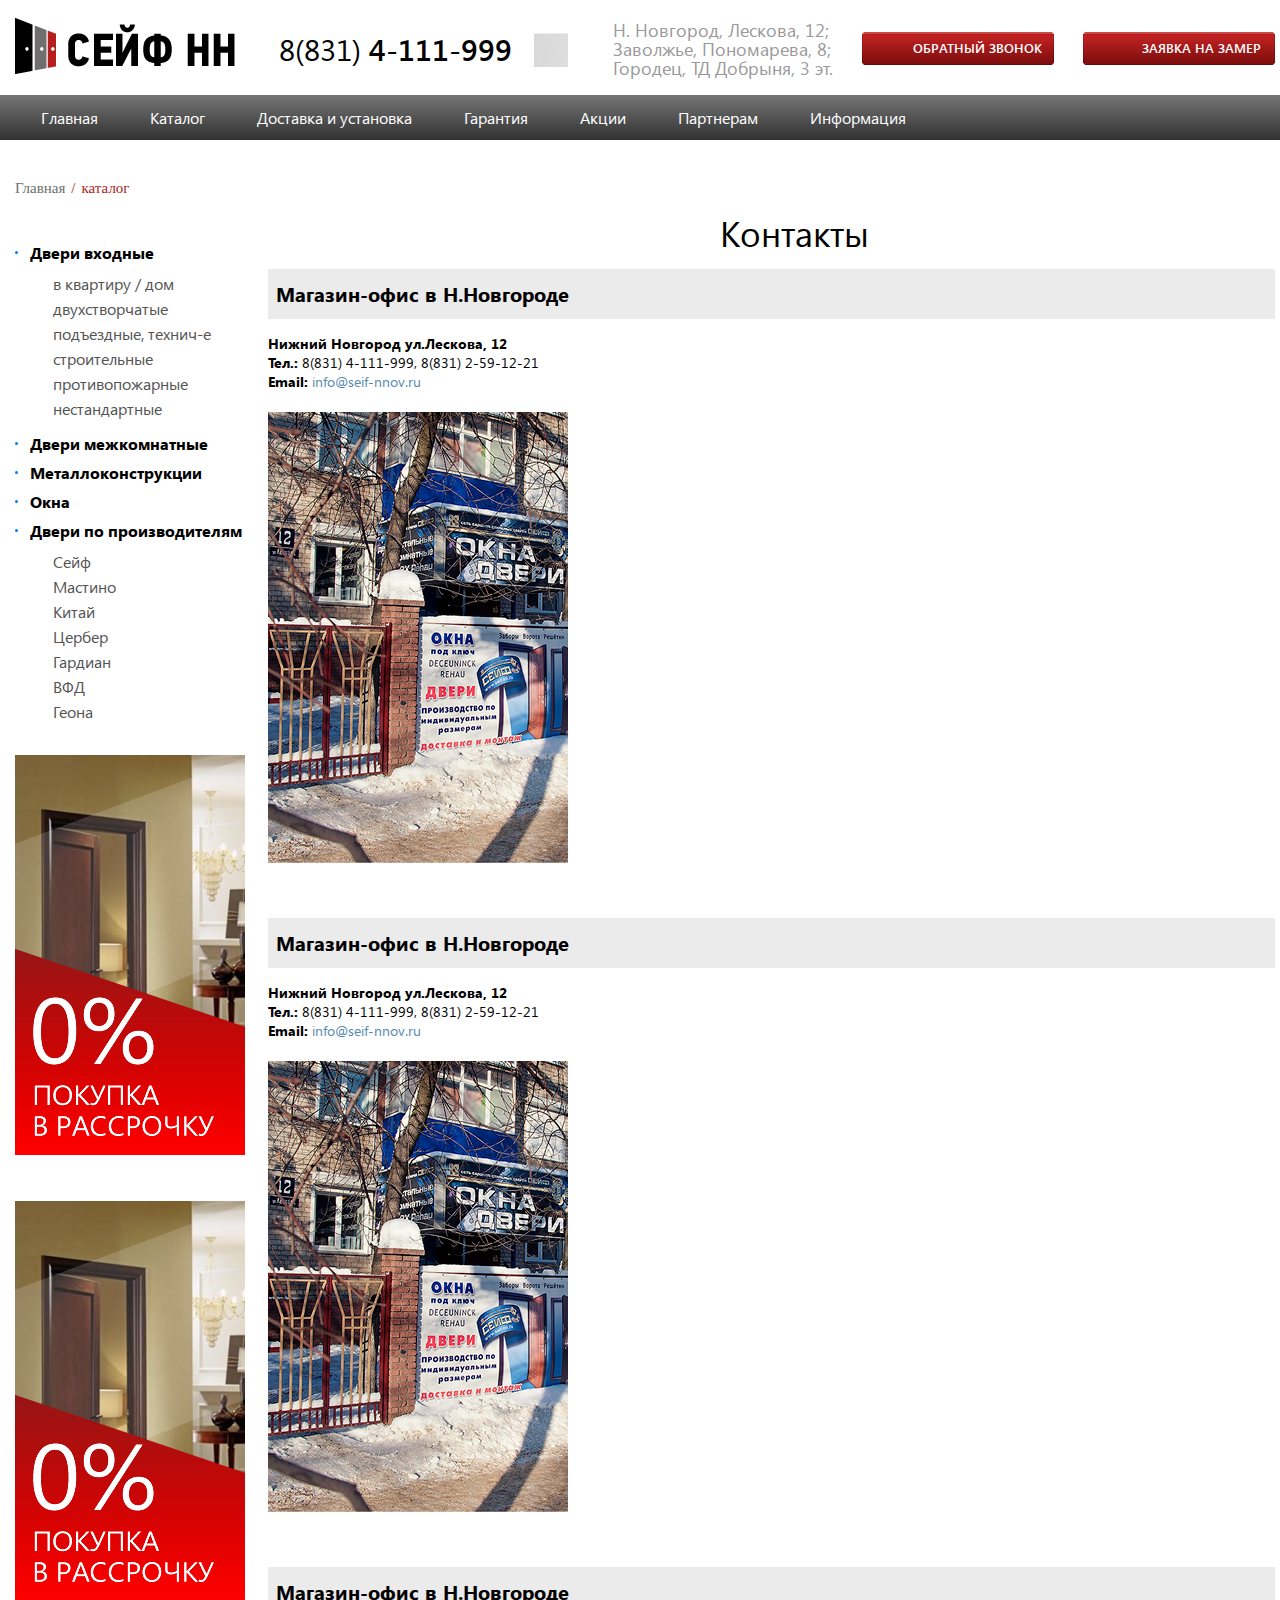
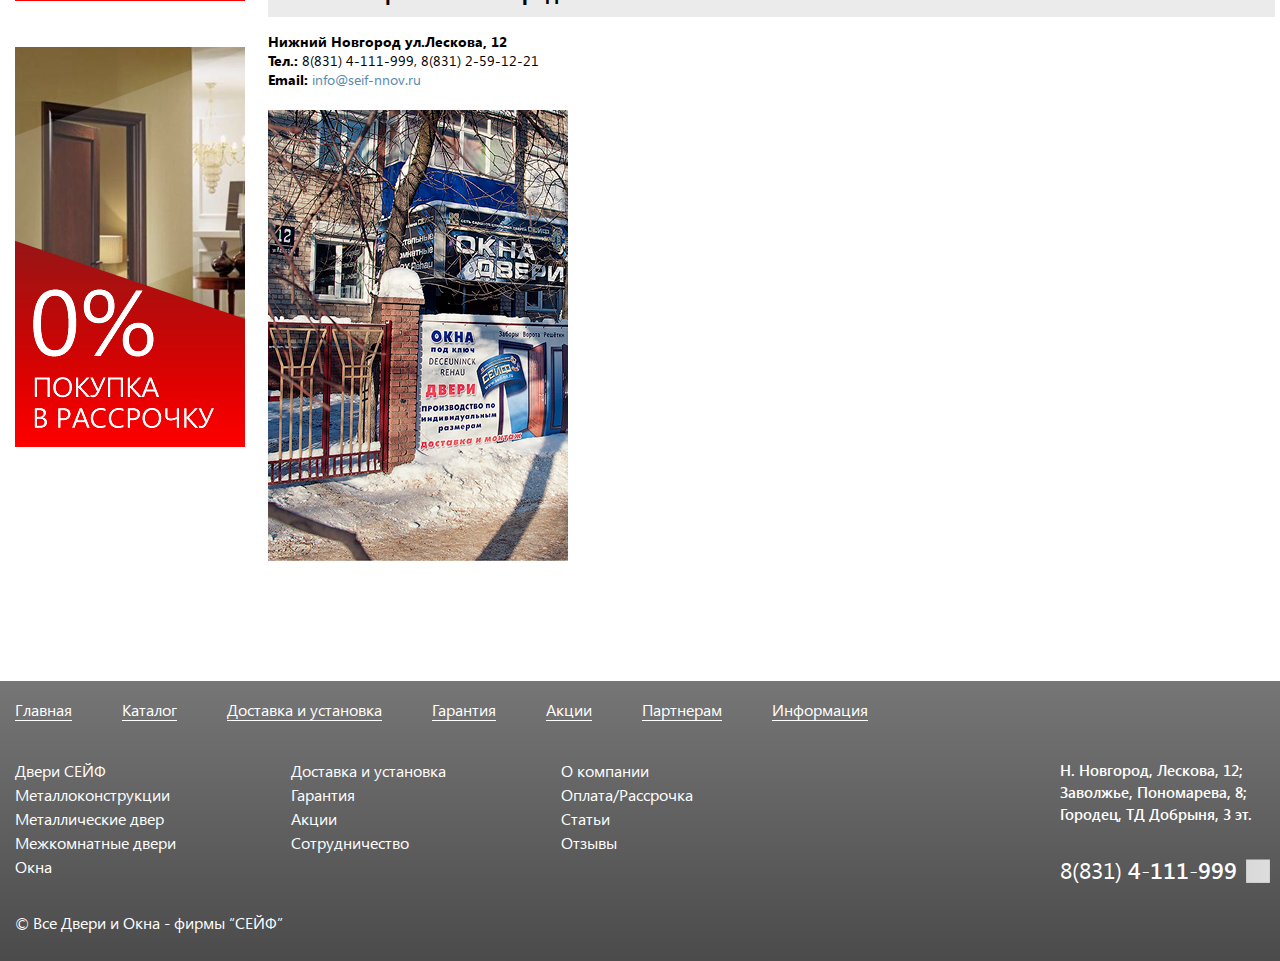
<file: contacts.html>
<!DOCTYPE html>
<html lang="ru">
	<head>
		<meta charset="UTF-8" />
		<title>СЕЙФ НН</title>
		<meta name="viewport" content="width=device-width, initial-scale=1, maximum-scale=1, user-scalable=no" />
		<link rel="stylesheet" href="template/styles/libs.min.css" />
		<link rel="stylesheet" href="template/styles/style.css" />
		<link rel="stylesheet" href="template/styles/responsive.css" />
		<script src="template/scripts/libs.min.js"></script>
		<script src="template/scripts/scripts.js"></script>
	</head>
	<body>
		<div class="header">
			<div class="panel">
				<div class="container row">
					<div class="panel__logo col"><a href=""><img src="upload/logo.png" alt=""></a></div>
					<div class="panel__phone phone col"><a href="tel:8(831)4-111-999">8(831) <span>4-111-999</span></a></div>
					<div class="panel__vk vk col"><a href="//vk.com" target="_blank"><i class="icon icon-vk"></i></a></div>
					<div class="panel__address address col">
						<p>Н. Новгород, Лескова, 12; </p>
						<p>Заволжье, Пономарева, 8; </p>
						<p>Городец, ТД Добрыня, 3 эт.</p>
					</div>
					<div class="panel__buttons col">
						<div class="button button_red-xs"><i class="icon icon-phone"></i><span>ОБРАТНЫЙ ЗВОНОК</span></div>
						<div class="button button_red-xs"><i class="icon icon-resize-white"></i><span>ЗАЯВКА НА ЗАМЕР</span></div>
					</div>
				</div>
			</div>
			<div class="nav">
				<div class="container">
					<div class="nav__btn">
						<span></span>
						<span></span>
						<span></span>
					</div>
					<ul>
						<li><a href="">Главная</a></li>
						<li><a href="">Каталог</a></li>
						<li><a href="">Доставка и установка</a></li>
						<li><a href="">Гарантия</a></li>
						<li><a href="">Акции</a></li>
						<li><a href="">Партнерам</a></li>
						<li><a href="">Информация</a></li>
					</ul>
					<div class="nav__hidden row">
						<div class="col">
							<div class="nav__title"><span>Металлические двери</span></div>
							<div class="nav__list">
								<ul>
									<li><a href="">в квартиру / дом</a></li>
									<li><a href="">двухстворчатые</a></li>
									<li><a href="">подъездные, технич-е</a></li>
									<li><a href="">строительные</a></li>
									<li><a href="">противопожарные</a></li>
									<li><a href="">нестандартные</a></li>
								</ul>
							</div>
						</div>
						<div class="col">
							<div class="nav__title"><span>Межкомнатные двери</span></div>
							<div class="nav__list">
								<ul>
									<li><a href="">в квартиру / дом</a></li>
									<li><a href="">двухстворчатые</a></li>
									<li><a href="">подъездные, технич-е</a></li>
									<li><a href="">строительные</a></li>
									<li><a href="">противопожарные</a></li>
									<li><a href="">нестандартные</a></li>
									<li><a href="">строительные</a></li>
									<li><a href="">противопожарные</a></li>
									<li><a href="">нестандартные</a></li>
								</ul>
							</div>
						</div>
						<div class="col">
							<div class="nav__title"><span>Металлоконструкции</span></div>
							<div class="nav__list">
								<ul>
									<li><a href="">в квартиру / дом</a></li>
									<li><a href="">двухстворчатые</a></li>
									<li><a href="">подъездные, технич-е</a></li>
									<li><a href="">строительные</a></li>
									<li><a href="">противопожарные</a></li>
									<li><a href="">нестандартные</a></li>
									<li><a href="">нестандартные</a></li>
								</ul>
							</div>
						</div>
						<div class="col">
							<div class="nav__title"><span>ПВХ Окна</span></div>
							<div class="nav__list">
								
							</div>
						</div>
					</div>
				</div>
			</div>
		</div>
		<div class="main">
			<div class="breacrumb container">
				<ul>
					<li><a href="">Главная</a></li>
					<li>каталог</li>
				</ul>
			</div>
			<div class="container">
				<div class="aside">
					<div class="nav-block">
						<ul>
							<li>
								<a href="">Двери входные</a>
								<ul>
									<li><a href="">в квартиру / дом</a></li>
									<li><a href="">двухстворчатые</a></li>
									<li><a href="">подъездные, технич-е</a></li>
									<li><a href="">строительные</a></li>
									<li><a href="">противопожарные</a></li>
									<li><a href="">нестандартные</a></li>
								</ul>
							</li>
							<li><a href="">Двери межкомнатные</a></li>
							<li><a href="">Металлоконструкции</a></li>
							<li><a href="">Окна</a></li>
							<li>
								<a href="">Двери по производителям</a>
								<ul>
									<li><a href="">Сейф</a></li>
									<li><a href="">Мастино</a></li>
									<li><a href="">Китай</a></li>
									<li><a href="">Цербер</a></li>
									<li><a href="">Гардиан</a></li>
									<li><a href="">ВФД</a></li>
									<li><a href="">Геона</a></li>
								</ul>
							</li>
						</ul>
					</div>
					<div class="banners">
						<div class="banner"><a href=""><img src="upload/banner.png" alt=""></a></div>
						<div class="banner"><a href=""><img src="upload/banner.png" alt=""></a></div>
						<div class="banner"><a href=""><img src="upload/banner.png" alt=""></a></div>
					</div>
				</div>
				<div class="section">
					<div class="main-title title-big">Контакты</div>
					<div class="contacts">
						<div class="contacts__item">
							<div class="contacts__title">Магазин-офис в Н.Новгороде</div>
							<div class="contacts__text">
								<p><strong>Нижний Новгород ул.Лескова, 12</strong></p>
								<p><strong>Тел.:</strong> 8(831) 4-111-999, 8(831) 2-59-12-21</p>
								<p><strong>Email:</strong> <a href="mailto:info@seif-nnov.ru">info@seif-nnov.ru</a></p>
							</div>
							<div class="contacts__table row">
								<div class="contacts__img col"><img src="upload/contacts/1.png" alt=""></div>
								<div class="contacts__map col"><script type="text/javascript" charset="utf-8" async src="https://api-maps.yandex.ru/services/constructor/1.0/js/?um=constructor%3Ae634a5947ef42824fb75c66b5321a0a745764801e6288a5bc5ffa3deaa9df8c0&amp;width=692&amp;height=451&amp;lang=ru_RU&amp;scroll=true"></script></div>
							</div>
						</div>
						<div class="contacts__item">
							<div class="contacts__title">Магазин-офис в Н.Новгороде</div>
							<div class="contacts__text">
								<p><strong>Нижний Новгород ул.Лескова, 12</strong></p>
								<p><strong>Тел.:</strong> 8(831) 4-111-999, 8(831) 2-59-12-21</p>
								<p><strong>Email:</strong> <a href="mailto:info@seif-nnov.ru">info@seif-nnov.ru</a></p>
							</div>
							<div class="contacts__table row">
								<div class="contacts__img col"><img src="upload/contacts/1.png" alt=""></div>
								<div class="contacts__map col"><script type="text/javascript" charset="utf-8" async src="https://api-maps.yandex.ru/services/constructor/1.0/js/?um=constructor%3Ae634a5947ef42824fb75c66b5321a0a745764801e6288a5bc5ffa3deaa9df8c0&amp;width=692&amp;height=451&amp;lang=ru_RU&amp;scroll=true"></script></div>
							</div>
						</div>
						<div class="contacts__item">
							<div class="contacts__title">Магазин-офис в Н.Новгороде</div>
							<div class="contacts__text">
								<p><strong>Нижний Новгород ул.Лескова, 12</strong></p>
								<p><strong>Тел.:</strong> 8(831) 4-111-999, 8(831) 2-59-12-21</p>
								<p><strong>Email:</strong> <a href="mailto:info@seif-nnov.ru">info@seif-nnov.ru</a></p>
							</div>
							<div class="contacts__table row">
								<div class="contacts__img col"><img src="upload/contacts/1.png" alt=""></div>
								<div class="contacts__map col"><script type="text/javascript" charset="utf-8" async src="https://api-maps.yandex.ru/services/constructor/1.0/js/?um=constructor%3Ae634a5947ef42824fb75c66b5321a0a745764801e6288a5bc5ffa3deaa9df8c0&amp;width=692&amp;height=451&amp;lang=ru_RU&amp;scroll=true"></script></div>
							</div>
						</div>
					</div>
				</div>
			</div>
		</div>
		<div class="footer">
			<div class="container">
				<div class="footer__nav row">
					<ul>
						<li><a href="">Главная</a></li>
						<li><a href="">Каталог</a></li>
						<li><a href="">Доставка и установка</a></li>
						<li><a href="">Гарантия</a></li>
						<li><a href="">Акции</a></li>
						<li><a href="">Партнерам</a></li>
						<li><a href="">Информация</a></li>
					</ul>
				</div>
				<div class="footer__content row">
					<div class="footer__subnav col">
						<ul>
							<li><a href="">Двери СЕЙФ</a></li>
							<li><a href="">Металлоконструкции</a></li>
							<li><a href="">Металлические двер</a></li>
							<li><a href="">Межкомнатные двери</a></li>
							<li><a href="">Окна</a></li>
						</ul>
					</div>
					<div class="footer__subnav col">
						<ul>
							<li><a href="">Доставка и установка</a></li>
							<li><a href="">Гарантия</a></li>
							<li><a href="">Акции</a></li>
							<li><a href="">Сотрудничество</a></li>
						</ul>
					</div>
					<div class="footer__subnav col">
						<ul>
							<li><a href="">О компании</a></li>
							<li><a href="">Оплата/Рассрочка</a></li>
							<li><a href="">Статьи</a></li>
							<li><a href="">Отзывы</a></li>
						</ul>
					</div>
					<div class="footer__contacts col">
						<div class="footer__address address">
							<p>Н. Новгород, Лескова, 12; </p>
							<p>Заволжье, Пономарева, 8; </p>
							<p>Городец, ТД Добрыня, 3 эт.</p>
						</div>
						<div class="footer__phone phone"><a href="tel:8(831)4-111-999">8(831) <span>4-111-999</span></a></div>
						<div class="footer__vk vk"><a href="//vk.com" target="_blank"><i class="icon icon-vk"></i></a></div>
					</div>
				</div>
				<div class="footer__copy">© Все Двери и Окна - фирмы “СЕЙФ”</div>
			</div>
		</div>
	</body>
</html>
</file>
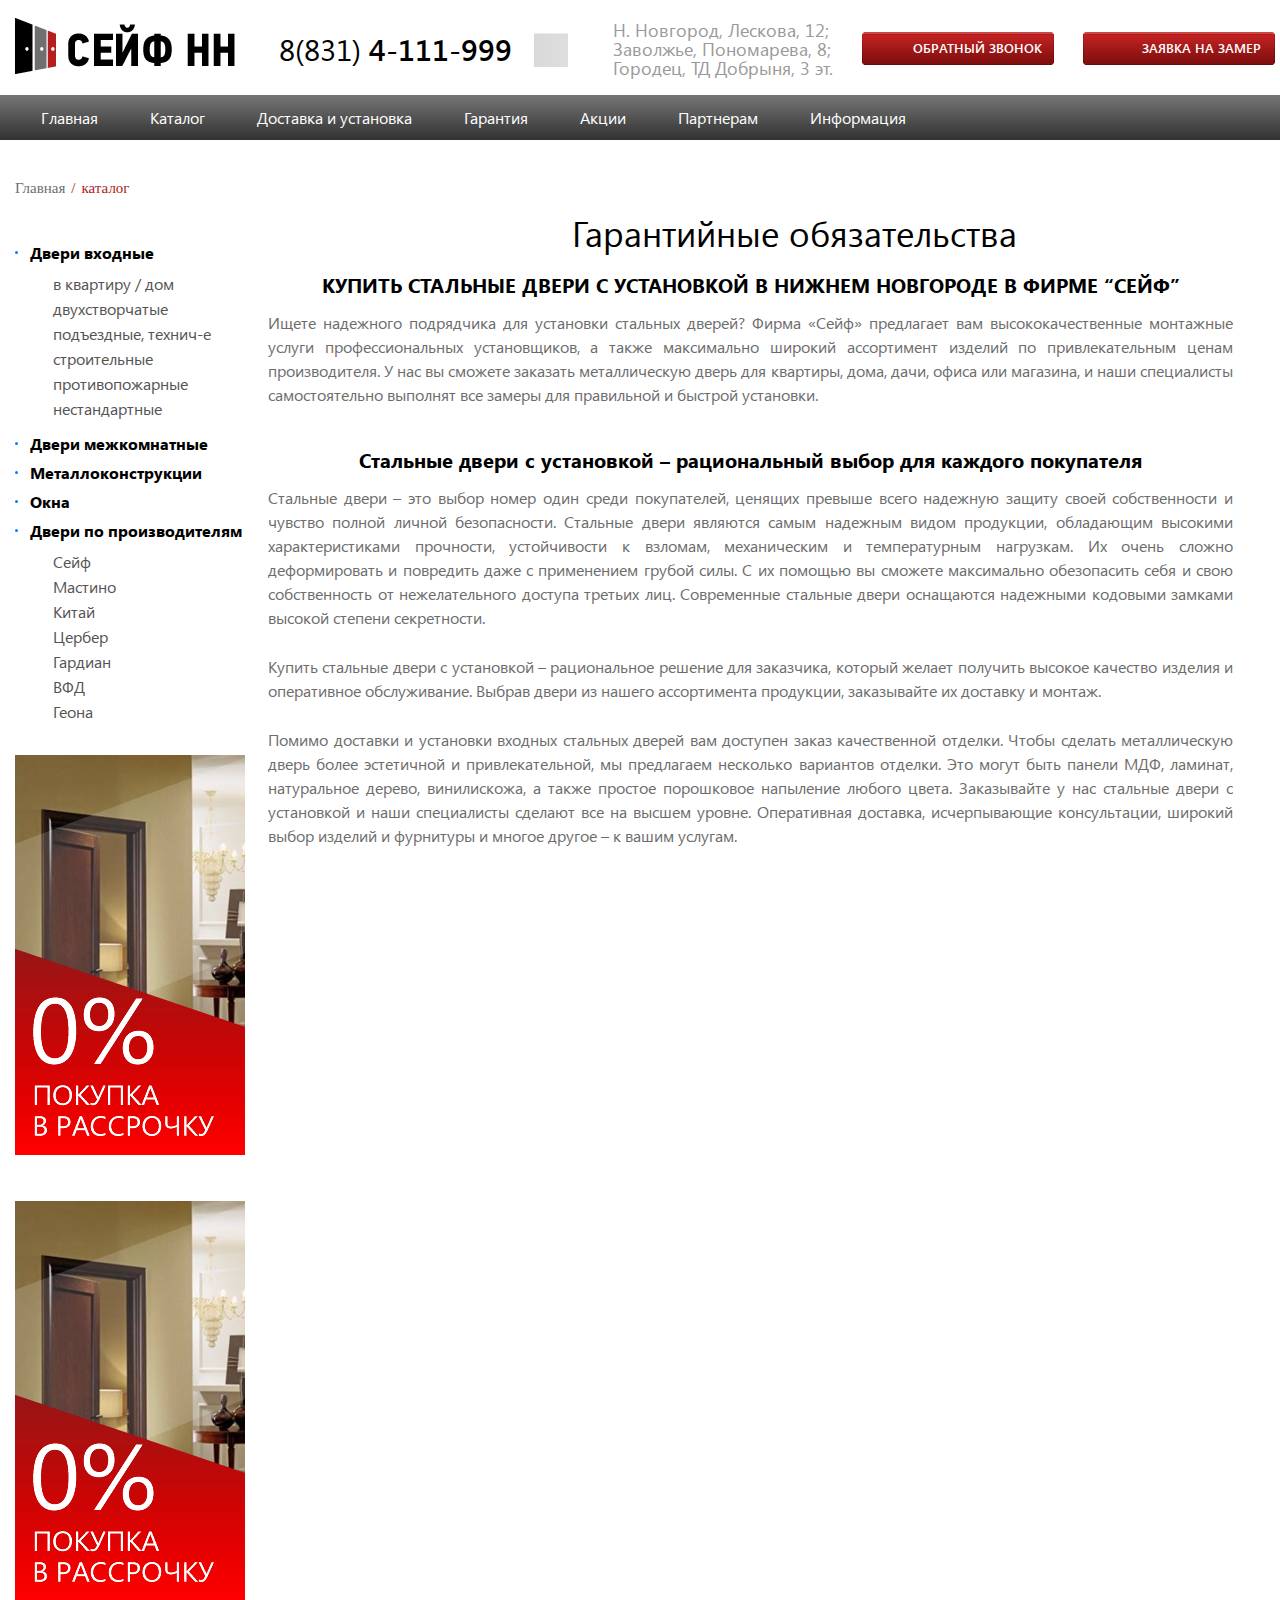
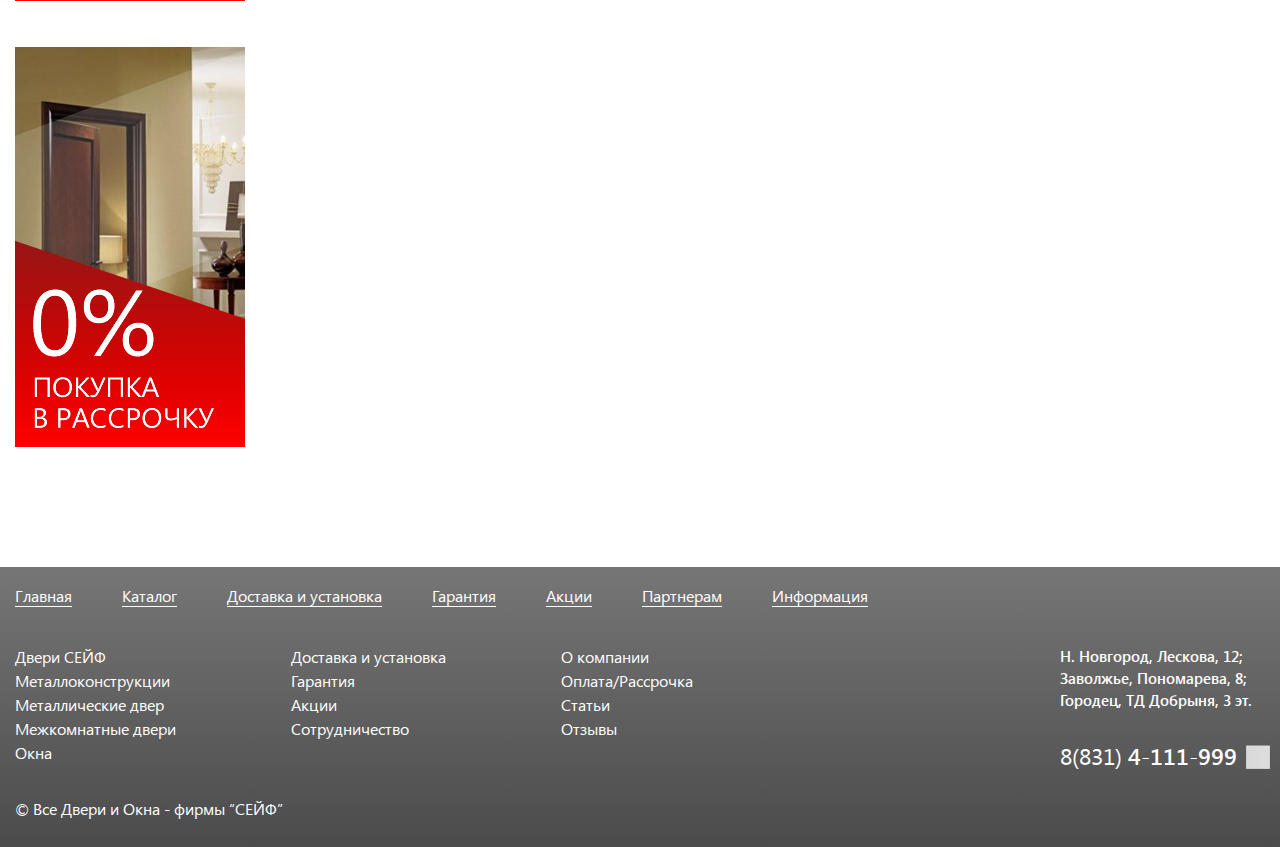
<file: delivery.html>
<!DOCTYPE html>
<html lang="ru">
	<head>
		<meta charset="UTF-8" />
		<title>СЕЙФ НН</title>
		<meta name="viewport" content="width=device-width, initial-scale=1, maximum-scale=1, user-scalable=no" />
		<link rel="stylesheet" href="template/styles/libs.min.css" />
		<link rel="stylesheet" href="template/styles/style.css" />
		<link rel="stylesheet" href="template/styles/responsive.css" />
		<script src="template/scripts/libs.min.js"></script>
		<script src="template/scripts/scripts.js"></script>
	</head>
	<body>
		<div class="header">
			<div class="panel">
				<div class="container row">
					<div class="panel__logo col"><a href=""><img src="upload/logo.png" alt=""></a></div>
					<div class="panel__phone phone col"><a href="tel:8(831)4-111-999">8(831) <span>4-111-999</span></a></div>
					<div class="panel__vk vk col"><a href="//vk.com" target="_blank"><i class="icon icon-vk"></i></a></div>
					<div class="panel__address address col">
						<p>Н. Новгород, Лескова, 12; </p>
						<p>Заволжье, Пономарева, 8; </p>
						<p>Городец, ТД Добрыня, 3 эт.</p>
					</div>
					<div class="panel__buttons col">
						<div class="button button_red-xs"><i class="icon icon-phone"></i><span>ОБРАТНЫЙ ЗВОНОК</span></div>
						<div class="button button_red-xs"><i class="icon icon-resize-white"></i><span>ЗАЯВКА НА ЗАМЕР</span></div>
					</div>
				</div>
			</div>
			<div class="nav">
				<div class="container">
					<div class="nav__btn">
						<span></span>
						<span></span>
						<span></span>
					</div>
					<ul>
						<li><a href="">Главная</a></li>
						<li><a href="">Каталог</a></li>
						<li><a href="">Доставка и установка</a></li>
						<li><a href="">Гарантия</a></li>
						<li><a href="">Акции</a></li>
						<li><a href="">Партнерам</a></li>
						<li><a href="">Информация</a></li>
					</ul>
					<div class="nav__hidden row">
						<div class="col">
							<div class="nav__title"><span>Металлические двери</span></div>
							<div class="nav__list">
								<ul>
									<li><a href="">в квартиру / дом</a></li>
									<li><a href="">двухстворчатые</a></li>
									<li><a href="">подъездные, технич-е</a></li>
									<li><a href="">строительные</a></li>
									<li><a href="">противопожарные</a></li>
									<li><a href="">нестандартные</a></li>
								</ul>
							</div>
						</div>
						<div class="col">
							<div class="nav__title"><span>Межкомнатные двери</span></div>
							<div class="nav__list">
								<ul>
									<li><a href="">в квартиру / дом</a></li>
									<li><a href="">двухстворчатые</a></li>
									<li><a href="">подъездные, технич-е</a></li>
									<li><a href="">строительные</a></li>
									<li><a href="">противопожарные</a></li>
									<li><a href="">нестандартные</a></li>
									<li><a href="">строительные</a></li>
									<li><a href="">противопожарные</a></li>
									<li><a href="">нестандартные</a></li>
								</ul>
							</div>
						</div>
						<div class="col">
							<div class="nav__title"><span>Металлоконструкции</span></div>
							<div class="nav__list">
								<ul>
									<li><a href="">в квартиру / дом</a></li>
									<li><a href="">двухстворчатые</a></li>
									<li><a href="">подъездные, технич-е</a></li>
									<li><a href="">строительные</a></li>
									<li><a href="">противопожарные</a></li>
									<li><a href="">нестандартные</a></li>
									<li><a href="">нестандартные</a></li>
								</ul>
							</div>
						</div>
						<div class="col">
							<div class="nav__title"><span>ПВХ Окна</span></div>
							<div class="nav__list">
								
							</div>
						</div>
					</div>
				</div>
			</div>
		</div>
		<div class="main">
			<div class="breacrumb container">
				<ul>
					<li><a href="">Главная</a></li>
					<li>каталог</li>
				</ul>
			</div>
			<div class="container">
				<div class="aside">
					<div class="nav-block">
						<ul>
							<li>
								<a href="">Двери входные</a>
								<ul>
									<li><a href="">в квартиру / дом</a></li>
									<li><a href="">двухстворчатые</a></li>
									<li><a href="">подъездные, технич-е</a></li>
									<li><a href="">строительные</a></li>
									<li><a href="">противопожарные</a></li>
									<li><a href="">нестандартные</a></li>
								</ul>
							</li>
							<li><a href="">Двери межкомнатные</a></li>
							<li><a href="">Металлоконструкции</a></li>
							<li><a href="">Окна</a></li>
							<li>
								<a href="">Двери по производителям</a>
								<ul>
									<li><a href="">Сейф</a></li>
									<li><a href="">Мастино</a></li>
									<li><a href="">Китай</a></li>
									<li><a href="">Цербер</a></li>
									<li><a href="">Гардиан</a></li>
									<li><a href="">ВФД</a></li>
									<li><a href="">Геона</a></li>
								</ul>
							</li>
						</ul>
					</div>
					<div class="banners">
						<div class="banner"><a href=""><img src="upload/banner.png" alt=""></a></div>
						<div class="banner"><a href=""><img src="upload/banner.png" alt=""></a></div>
						<div class="banner"><a href=""><img src="upload/banner.png" alt=""></a></div>
					</div>
				</div>
				<div class="section">
					<div class="main-title title-big">Гарантийные обязательства</div>
					<div class="text">
						<h2 class="center">КУПИТЬ СТАЛЬНЫЕ ДВЕРИ С УСТАНОВКОЙ В НИЖНЕМ НОВГОРОДЕ В ФИРМЕ “СЕЙФ”</h2>
						<p>Ищете надежного подрядчика для установки стальных дверей? Фирма «Сейф» предлагает вам высококачественные монтажные услуги профессиональных установщиков, а также максимально широкий ассортимент изделий по привлекательным ценам производителя. У нас вы сможете заказать металлическую дверь для квартиры, дома, дачи, офиса или магазина, и наши специалисты самостоятельно выполнят все замеры для правильной и быстрой установки.</p>
						<h2 class="center">Стальные двери с установкой – рациональный выбор для каждого покупателя</h2>
						<p>Стальные двери – это выбор номер один среди покупателей, ценящих превыше всего надежную защиту своей собственности и чувство полной личной безопасности. Стальные двери являются самым надежным видом продукции, обладающим высокими характеристиками прочности, устойчивости к взломам, механическим и температурным нагрузкам. Их очень сложно деформировать и повредить даже с применением грубой силы. С их помощью вы сможете максимально обезопасить себя и свою собственность от нежелательного доступа третьих лиц. Современные стальные двери оснащаются надежными кодовыми замками высокой степени секретности.</p>
						<p>Купить стальные двери с установкой –  рациональное решение для заказчика, который желает получить высокое качество изделия и оперативное обслуживание. Выбрав двери из нашего ассортимента продукции, заказывайте их доставку и монтаж.</p>
						<p>Помимо доставки и установки входных стальных дверей вам доступен заказ качественной отделки. Чтобы сделать металлическую дверь более эстетичной и привлекательной, мы предлагаем несколько вариантов отделки. Это могут быть панели МДФ, ламинат, натуральное дерево, винилискожа, а также простое порошковое напыление любого цвета. Заказывайте у нас стальные двери с установкой и наши специалисты сделают все на высшем уровне. Оперативная доставка, исчерпывающие консультации, широкий выбор изделий и фурнитуры и многое другое – к вашим услугам.</p>
					</div>
				</div>
			</div>
		</div>
		<div class="footer">
			<div class="container">
				<div class="footer__nav row">
					<ul>
						<li><a href="">Главная</a></li>
						<li><a href="">Каталог</a></li>
						<li><a href="">Доставка и установка</a></li>
						<li><a href="">Гарантия</a></li>
						<li><a href="">Акции</a></li>
						<li><a href="">Партнерам</a></li>
						<li><a href="">Информация</a></li>
					</ul>
				</div>
				<div class="footer__content row">
					<div class="footer__subnav col">
						<ul>
							<li><a href="">Двери СЕЙФ</a></li>
							<li><a href="">Металлоконструкции</a></li>
							<li><a href="">Металлические двер</a></li>
							<li><a href="">Межкомнатные двери</a></li>
							<li><a href="">Окна</a></li>
						</ul>
					</div>
					<div class="footer__subnav col">
						<ul>
							<li><a href="">Доставка и установка</a></li>
							<li><a href="">Гарантия</a></li>
							<li><a href="">Акции</a></li>
							<li><a href="">Сотрудничество</a></li>
						</ul>
					</div>
					<div class="footer__subnav col">
						<ul>
							<li><a href="">О компании</a></li>
							<li><a href="">Оплата/Рассрочка</a></li>
							<li><a href="">Статьи</a></li>
							<li><a href="">Отзывы</a></li>
						</ul>
					</div>
					<div class="footer__contacts col">
						<div class="footer__address address">
							<p>Н. Новгород, Лескова, 12; </p>
							<p>Заволжье, Пономарева, 8; </p>
							<p>Городец, ТД Добрыня, 3 эт.</p>
						</div>
						<div class="footer__phone phone"><a href="tel:8(831)4-111-999">8(831) <span>4-111-999</span></a></div>
						<div class="footer__vk vk"><a href="//vk.com" target="_blank"><i class="icon icon-vk"></i></a></div>
					</div>
				</div>
				<div class="footer__copy">© Все Двери и Окна - фирмы “СЕЙФ”</div>
			</div>
		</div>
	</body>
</html>
</file>
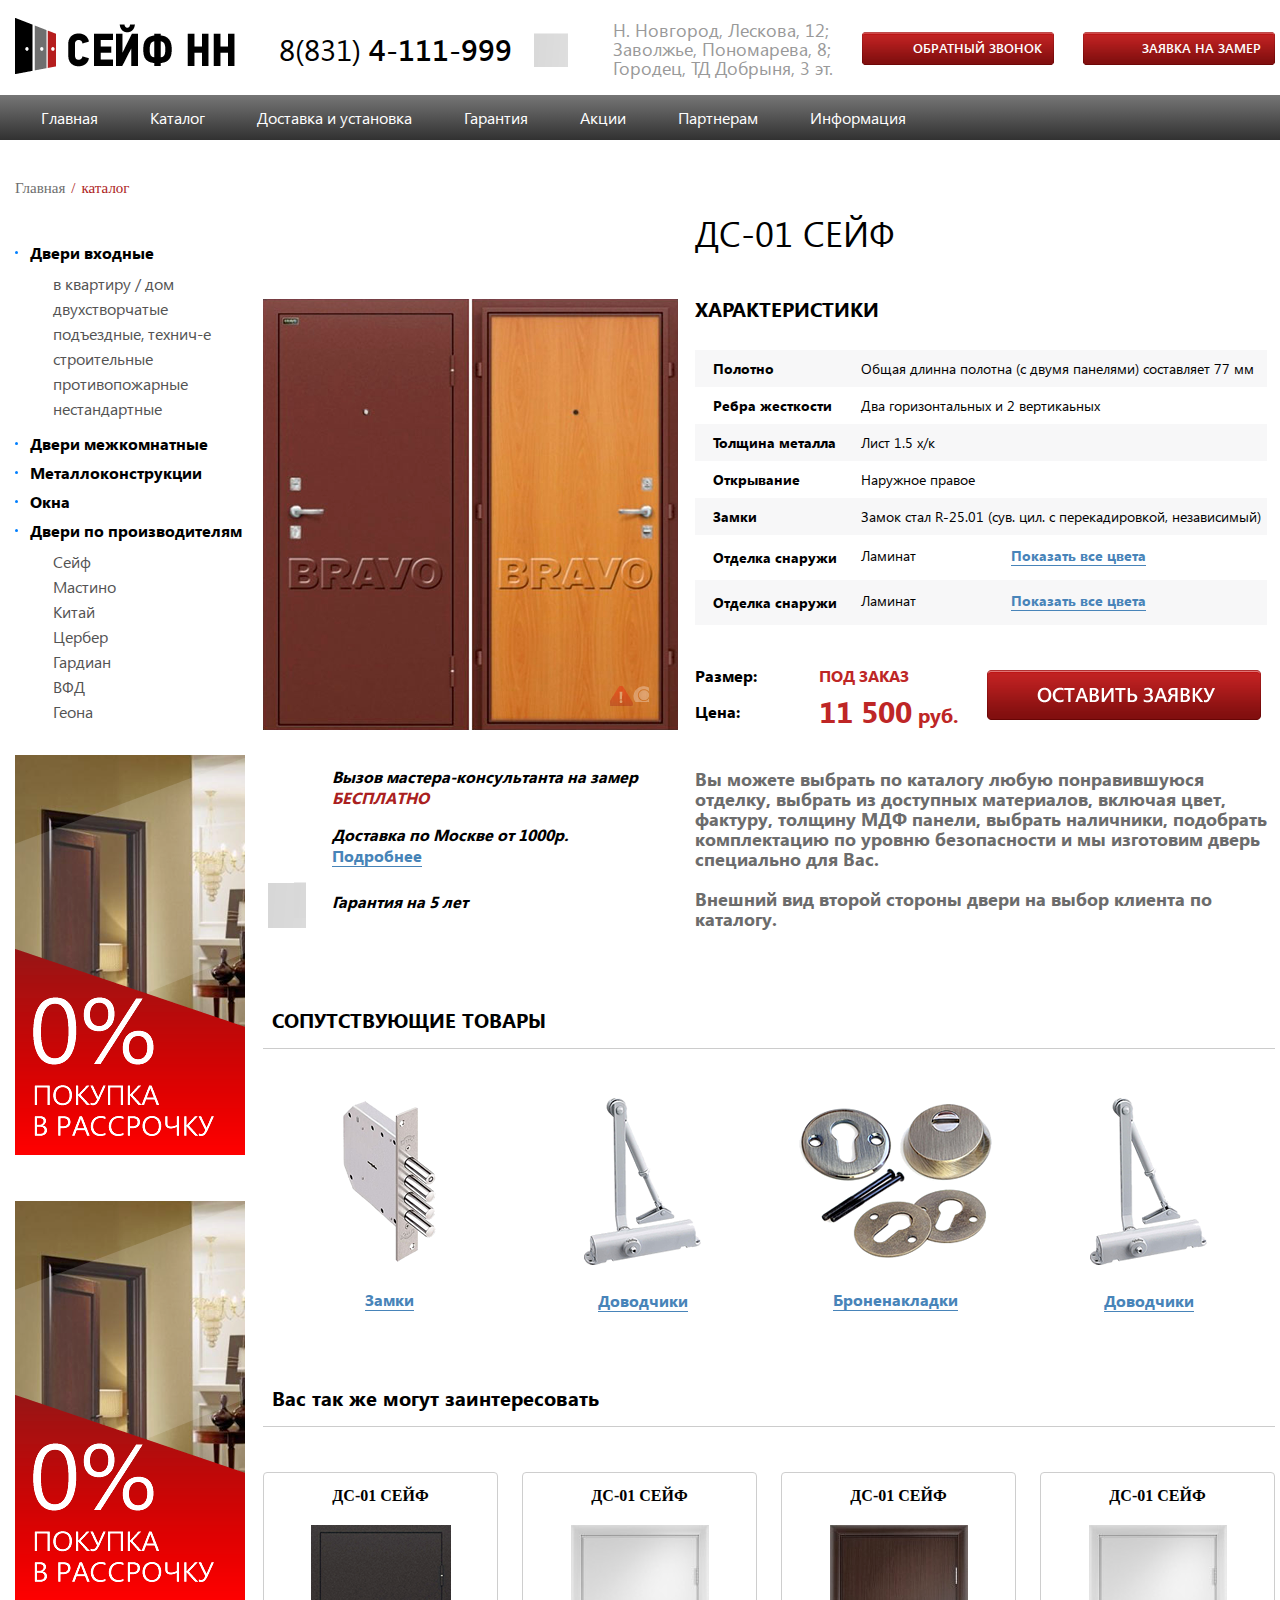
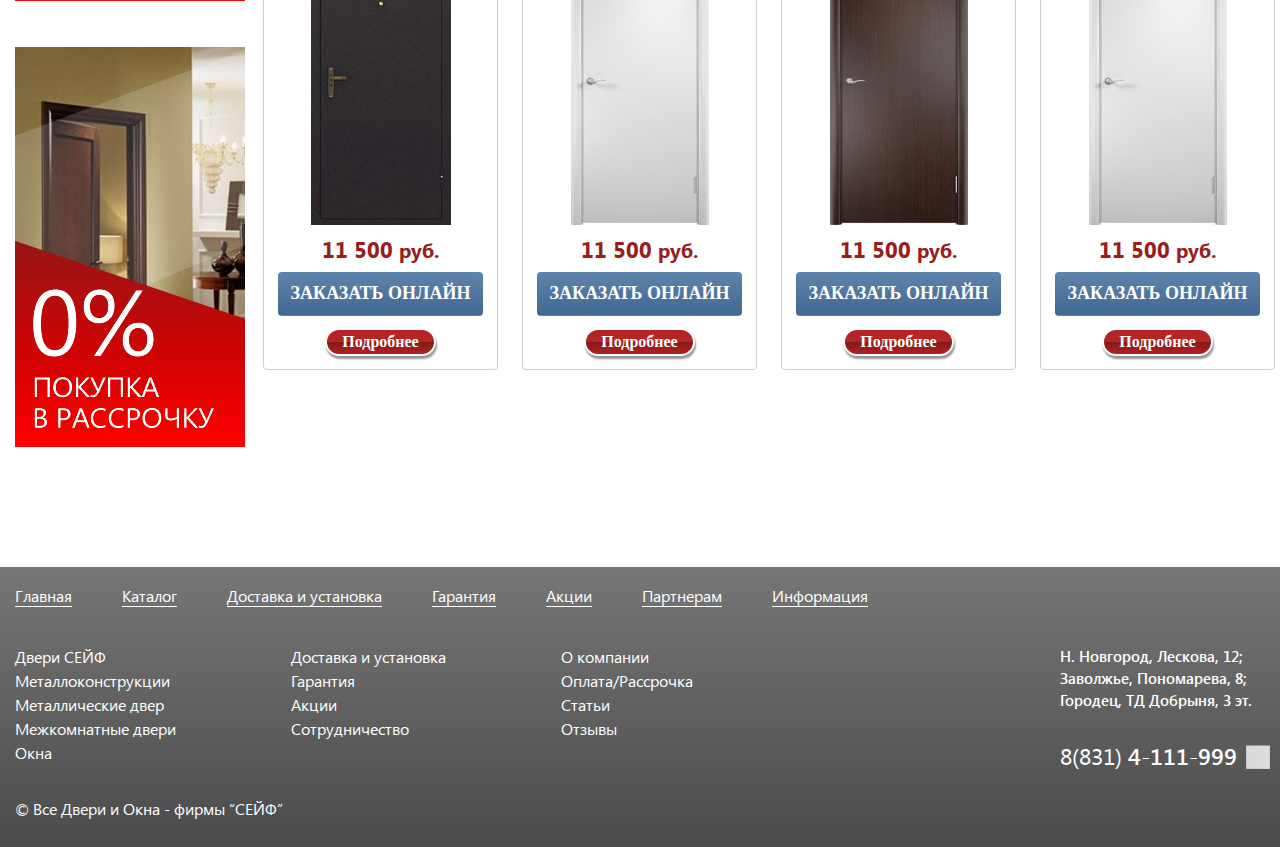
<file: door.html>
<!DOCTYPE html>
<html lang="ru">
	<head>
		<meta charset="UTF-8" />
		<title>СЕЙФ НН</title>
		<meta name="viewport" content="width=device-width, initial-scale=1, maximum-scale=1, user-scalable=no" />
		<link rel="stylesheet" href="template/styles/libs.min.css" />
		<link rel="stylesheet" href="template/styles/style.css" />
		<link rel="stylesheet" href="template/styles/responsive.css" />
		<script src="template/scripts/libs.min.js"></script>
		<script src="template/scripts/scripts.js"></script>
	</head>
	<body>
		<div class="header">
			<div class="panel">
				<div class="container row">
					<div class="panel__logo col"><a href=""><img src="upload/logo.png" alt=""></a></div>
					<div class="panel__phone phone col"><a href="tel:8(831)4-111-999">8(831) <span>4-111-999</span></a></div>
					<div class="panel__vk vk col"><a href="//vk.com" target="_blank"><i class="icon icon-vk"></i></a></div>
					<div class="panel__address address col">
						<p>Н. Новгород, Лескова, 12; </p>
						<p>Заволжье, Пономарева, 8; </p>
						<p>Городец, ТД Добрыня, 3 эт.</p>
					</div>
					<div class="panel__buttons col">
						<div class="button button_red-xs"><i class="icon icon-phone"></i><span>ОБРАТНЫЙ ЗВОНОК</span></div>
						<div class="button button_red-xs"><i class="icon icon-resize-white"></i><span>ЗАЯВКА НА ЗАМЕР</span></div>
					</div>
				</div>
			</div>
			<div class="nav">
				<div class="container">
					<div class="nav__btn">
						<span></span>
						<span></span>
						<span></span>
					</div>
					<ul>
						<li><a href="">Главная</a></li>
						<li><a href="">Каталог</a></li>
						<li><a href="">Доставка и установка</a></li>
						<li><a href="">Гарантия</a></li>
						<li><a href="">Акции</a></li>
						<li><a href="">Партнерам</a></li>
						<li><a href="">Информация</a></li>
					</ul>
					<div class="nav__hidden row">
						<div class="col">
							<div class="nav__title"><span>Металлические двери</span></div>
							<div class="nav__list">
								<ul>
									<li><a href="">в квартиру / дом</a></li>
									<li><a href="">двухстворчатые</a></li>
									<li><a href="">подъездные, технич-е</a></li>
									<li><a href="">строительные</a></li>
									<li><a href="">противопожарные</a></li>
									<li><a href="">нестандартные</a></li>
								</ul>
							</div>
						</div>
						<div class="col">
							<div class="nav__title"><span>Межкомнатные двери</span></div>
							<div class="nav__list">
								<ul>
									<li><a href="">в квартиру / дом</a></li>
									<li><a href="">двухстворчатые</a></li>
									<li><a href="">подъездные, технич-е</a></li>
									<li><a href="">строительные</a></li>
									<li><a href="">противопожарные</a></li>
									<li><a href="">нестандартные</a></li>
									<li><a href="">строительные</a></li>
									<li><a href="">противопожарные</a></li>
									<li><a href="">нестандартные</a></li>
								</ul>
							</div>
						</div>
						<div class="col">
							<div class="nav__title"><span>Металлоконструкции</span></div>
							<div class="nav__list">
								<ul>
									<li><a href="">в квартиру / дом</a></li>
									<li><a href="">двухстворчатые</a></li>
									<li><a href="">подъездные, технич-е</a></li>
									<li><a href="">строительные</a></li>
									<li><a href="">противопожарные</a></li>
									<li><a href="">нестандартные</a></li>
									<li><a href="">нестандартные</a></li>
								</ul>
							</div>
						</div>
						<div class="col">
							<div class="nav__title"><span>ПВХ Окна</span></div>
							<div class="nav__list">
								
							</div>
						</div>
					</div>
				</div>
			</div>
		</div>
		<div class="main">
			<div class="breacrumb container">
				<ul>
					<li><a href="">Главная</a></li>
					<li>каталог</li>
				</ul>
			</div>
			<div class="container">
				<div class="aside">
					<div class="nav-block">
						<ul>
							<li>
								<a href="">Двери входные</a>
								<ul>
									<li><a href="">в квартиру / дом</a></li>
									<li><a href="">двухстворчатые</a></li>
									<li><a href="">подъездные, технич-е</a></li>
									<li><a href="">строительные</a></li>
									<li><a href="">противопожарные</a></li>
									<li><a href="">нестандартные</a></li>
								</ul>
							</li>
							<li><a href="">Двери межкомнатные</a></li>
							<li><a href="">Металлоконструкции</a></li>
							<li><a href="">Окна</a></li>
							<li>
								<a href="">Двери по производителям</a>
								<ul>
									<li><a href="">Сейф</a></li>
									<li><a href="">Мастино</a></li>
									<li><a href="">Китай</a></li>
									<li><a href="">Цербер</a></li>
									<li><a href="">Гардиан</a></li>
									<li><a href="">ВФД</a></li>
									<li><a href="">Геона</a></li>
								</ul>
							</li>
						</ul>
					</div>
					<div class="banners">
						<div class="banner"><a href=""><img src="upload/banner.png" alt=""></a></div>
						<div class="banner"><a href=""><img src="upload/banner.png" alt=""></a></div>
						<div class="banner"><a href=""><img src="upload/banner.png" alt=""></a></div>
					</div>
				</div>
				<div class="section">
					<div class="main-title title-big">ДС-01 СЕЙФ</div>
					<div class="door-p row">
						<div class="door-p__left col">
							<div class="door-p__img"><a href="upload/door.png"  data-fancybox="images"><img src="upload/door.png" alt=""></a></div>
							<div class="door-p__icons icons">
								<div class="icons__item">
									<div class="icons__icon"><i class="icon icon-resize-red"></i></div>
									<div class="icons__text">
										<p>Вызов мастера-консультанта на замер</p>
										<p><span class="color-red">БЕСПЛАТНО</span></p>
									</div>
								</div>
								<div class="icons__item">
									<div class="icons__icon"><i class="icon icon-car"></i></div>
									<div class="icons__text">
										<p>Доставка по Москве от 1000р.</p>
										<p><a href="">Подробнее</a></p>
									</div>
								</div>
								<div class="icons__item">
									<div class="icons__icon"><i class="icon icon-guarantee-5"></i></div>
									<div class="icons__text icons__text_pt">
										<p>Гарантия на 5 лет</p>
									</div>
								</div>
							</div>
						</div>
						<div class="door-p__data data col">
							<div class="data__title">ХАРАКТЕРИСТИКИ</div>
							<table class="data__table">
								<tbody>
									<tr>
										<td>Полотно</td>
										<td>Общая длинна полотна (с двумя панелями) составляет 77 мм</td>
									</tr>
									<tr>
										<td>Ребра жесткости</td>
										<td>Два горизонтальных и 2 вертикаьных</td>
									</tr>
									<tr>
										<td>Толщина металла</td>
										<td>Лист 1.5 х/к</td>
									</tr>
									<tr>
										<td>Открывание</td>
										<td>Наружное правое</td>
									</tr>
									<tr>
										<td>Замки</td>
										<td>Замок стал R-25.01 (сув. цил. с перекадировкой, независимый)</td>
									</tr>
									<tr>
										<td>Отделка снаружи</td>
										<td>Ламинат<a href="" class="color"><i class="icon icon-color"></i><span>Показать все цвета</span></a></td>
									</tr>
									<tr>
										<td>Отделка снаружи</td>
										<td>Ламинат<a href="" class="color"><i class="icon icon-color"></i><span>Показать все цвета</span></a></td>
									</tr>
								</tbody>
							</table>
							<div class="data__price price row">
								<div class="price__title col">
									<p>Размер:</p>
									<p>Цена:</p>
								</div>
								<div class="price__middle col">
									<p>ПОД ЗАКАЗ</p>
									<p class="price__count"><span>11 500</span> руб.</p>
								</div>
								<div class="price__button col"><button class="button button_red-lg"></button></div>
							</div>
							<div class="data__text">
								<p>Вы можете выбрать по каталогу любую понравившуюся отделку, выбрать из доступных материалов, включая цвет, фактуру, толщину МДФ панели, выбрать наличники, подобрать комплектацию по уровню безопасности и мы изготовим дверь специально для Вас.</p>
								<p>Внешний вид второй стороны двери на выбор клиента по каталогу.</p>
							</div>
						</div>
					</div>
					<div class="other">
						<div class="other__title">СОПУТСТВУЮЩИЕ ТОВАРЫ</div>
						<div class="other__list">
							<div class="related">
								<a href="" class="related__item">
									<div class="related__img"><img src="upload/related/1.png" alt=""></div>
									<div class="related__title"><span>Замки</span></div>
								</a>
								<a href="" class="related__item">
									<div class="related__img"><img src="upload/related/2.png" alt=""></div>
									<div class="related__title"><span>Доводчики</span></div>
								</a>
								<a href="" class="related__item">
									<div class="related__img"><img src="upload/related/3.png" alt=""></div>
									<div class="related__title"><span>Броненакладки</span></div>
								</a>
								<a href="" class="related__item">
									<div class="related__img"><img src="upload/related/4.png" alt=""></div>
									<div class="related__title"><span>Доводчики</span></div>
								</a>
							</div>
						</div>
					</div>
					<div class="other">
						<div class="other__title">Вас так же могут заинтересовать</div>
						<div class="other__list">
							<div class="interest">
								<div class="interest__item">
									<div class="interest__subtitle">ДС-01 СЕЙФ</div>
									<div class="interest__img"><img src="upload/door/1.png" alt=""></div>
									<div class="interest__price"><span>11 500</span> руб.</div>
									<a href="" class="interest__online">ЗАКАЗАТЬ ОНЛАЙН</a>
									<a href="" class="interest__button button button-gradient">Подробнее</a>
								</div>
								<div class="interest__item">
									<div class="interest__subtitle">ДС-01 СЕЙФ</div>
									<div class="interest__img"><img src="upload/door/2.png" alt=""></div>
									<div class="interest__price"><span>11 500</span> руб.</div>
									<a href="" class="interest__online">ЗАКАЗАТЬ ОНЛАЙН</a>
									<a href="" class="interest__button button button-gradient">Подробнее</a>
								</div>
								<div class="interest__item">
									<div class="interest__subtitle">ДС-01 СЕЙФ</div>
									<div class="interest__img"><img src="upload/door/3.png" alt=""></div>
									<div class="interest__price"><span>11 500</span> руб.</div>
									<a href="" class="interest__online">ЗАКАЗАТЬ ОНЛАЙН</a>
									<a href="" class="interest__button button button-gradient">Подробнее</a>
								</div>
								<div class="interest__item">
									<div class="interest__subtitle">ДС-01 СЕЙФ</div>
									<div class="interest__img"><img src="upload/door/4.png" alt=""></div>
									<div class="interest__price"><span>11 500</span> руб.</div>
									<a href="" class="interest__online">ЗАКАЗАТЬ ОНЛАЙН</a>
									<a href="" class="interest__button button button-gradient">Подробнее</a>
								</div>
							</div>
						</div>
					</div>
				</div>
			</div>
		</div>
		<div class="footer">
			<div class="container">
				<div class="footer__nav row">
					<ul>
						<li><a href="">Главная</a></li>
						<li><a href="">Каталог</a></li>
						<li><a href="">Доставка и установка</a></li>
						<li><a href="">Гарантия</a></li>
						<li><a href="">Акции</a></li>
						<li><a href="">Партнерам</a></li>
						<li><a href="">Информация</a></li>
					</ul>
				</div>
				<div class="footer__content row">
					<div class="footer__subnav col">
						<ul>
							<li><a href="">Двери СЕЙФ</a></li>
							<li><a href="">Металлоконструкции</a></li>
							<li><a href="">Металлические двер</a></li>
							<li><a href="">Межкомнатные двери</a></li>
							<li><a href="">Окна</a></li>
						</ul>
					</div>
					<div class="footer__subnav col">
						<ul>
							<li><a href="">Доставка и установка</a></li>
							<li><a href="">Гарантия</a></li>
							<li><a href="">Акции</a></li>
							<li><a href="">Сотрудничество</a></li>
						</ul>
					</div>
					<div class="footer__subnav col">
						<ul>
							<li><a href="">О компании</a></li>
							<li><a href="">Оплата/Рассрочка</a></li>
							<li><a href="">Статьи</a></li>
							<li><a href="">Отзывы</a></li>
						</ul>
					</div>
					<div class="footer__contacts col">
						<div class="footer__address address">
							<p>Н. Новгород, Лескова, 12; </p>
							<p>Заволжье, Пономарева, 8; </p>
							<p>Городец, ТД Добрыня, 3 эт.</p>
						</div>
						<div class="footer__phone phone"><a href="tel:8(831)4-111-999">8(831) <span>4-111-999</span></a></div>
						<div class="footer__vk vk"><a href="//vk.com" target="_blank"><i class="icon icon-vk"></i></a></div>
					</div>
				</div>
				<div class="footer__copy">© Все Двери и Окна - фирмы “СЕЙФ”</div>
			</div>
		</div>
	</body>
</html>
</file>
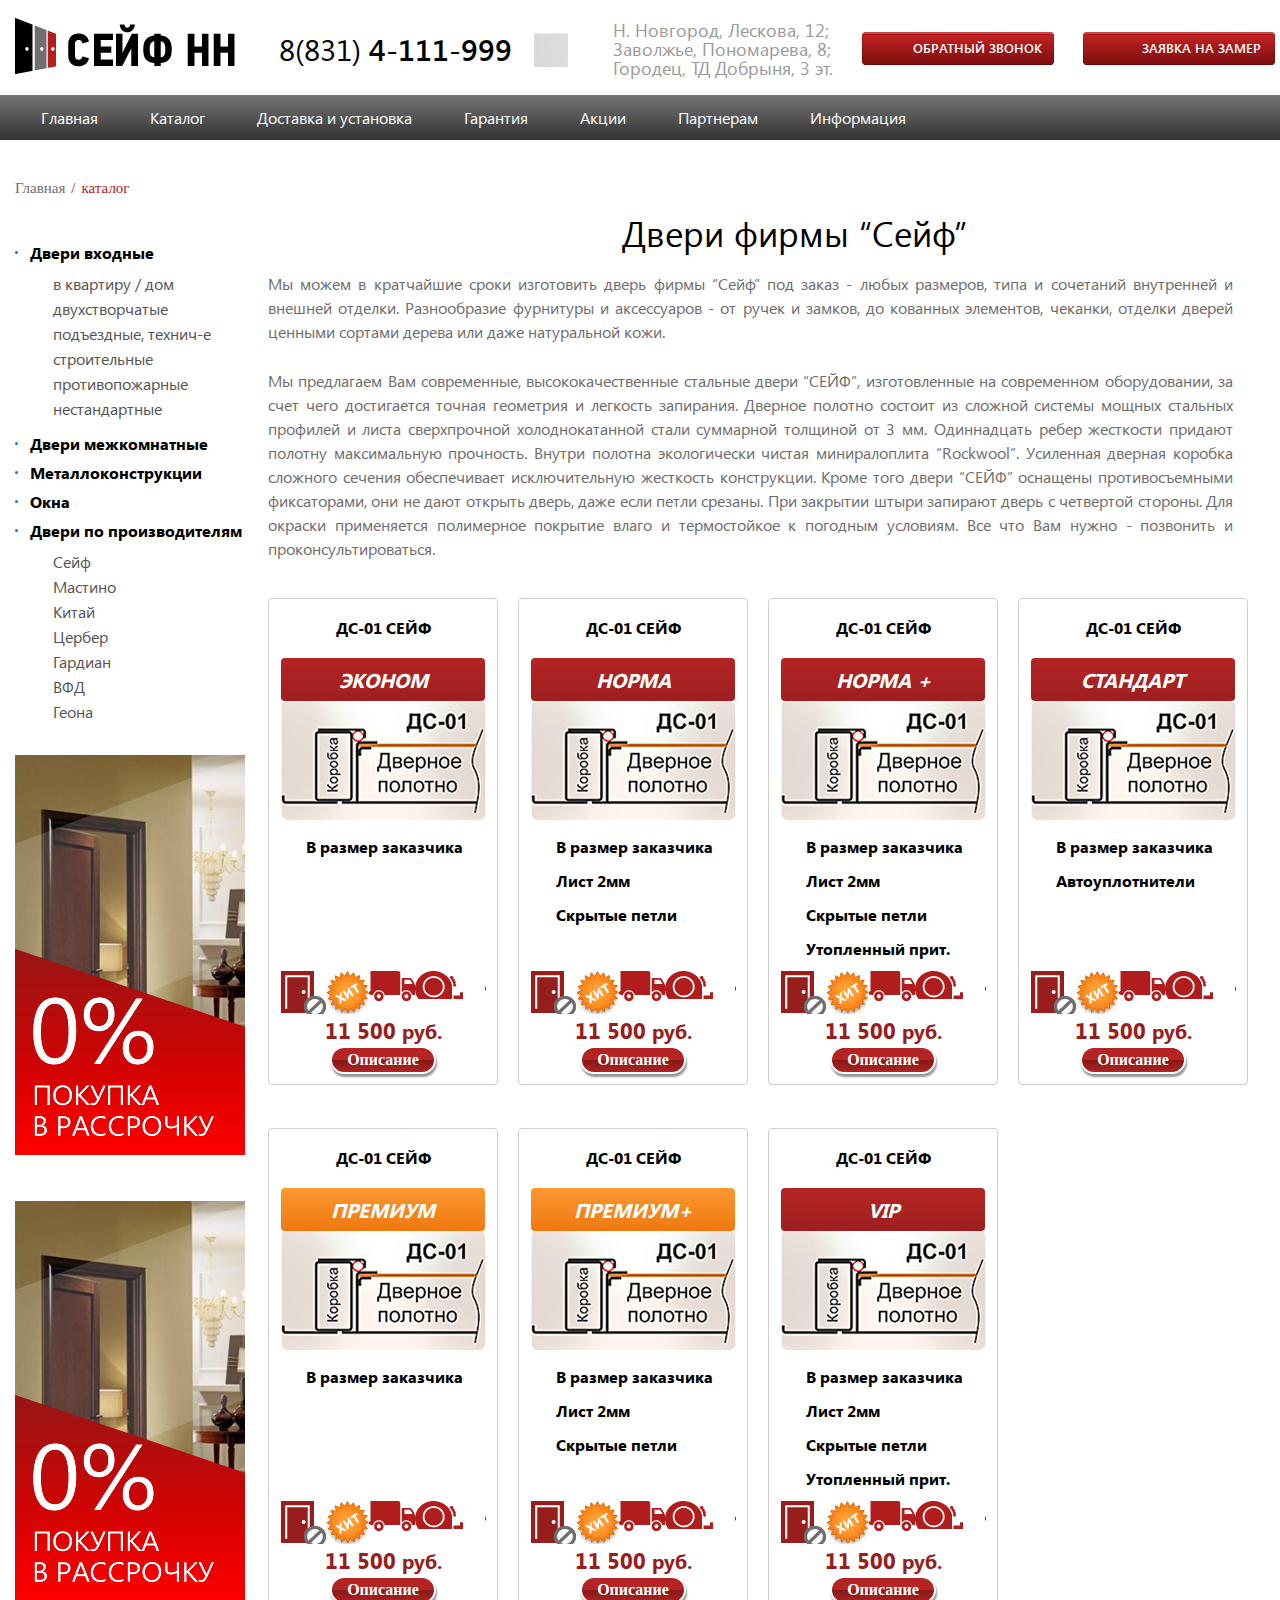
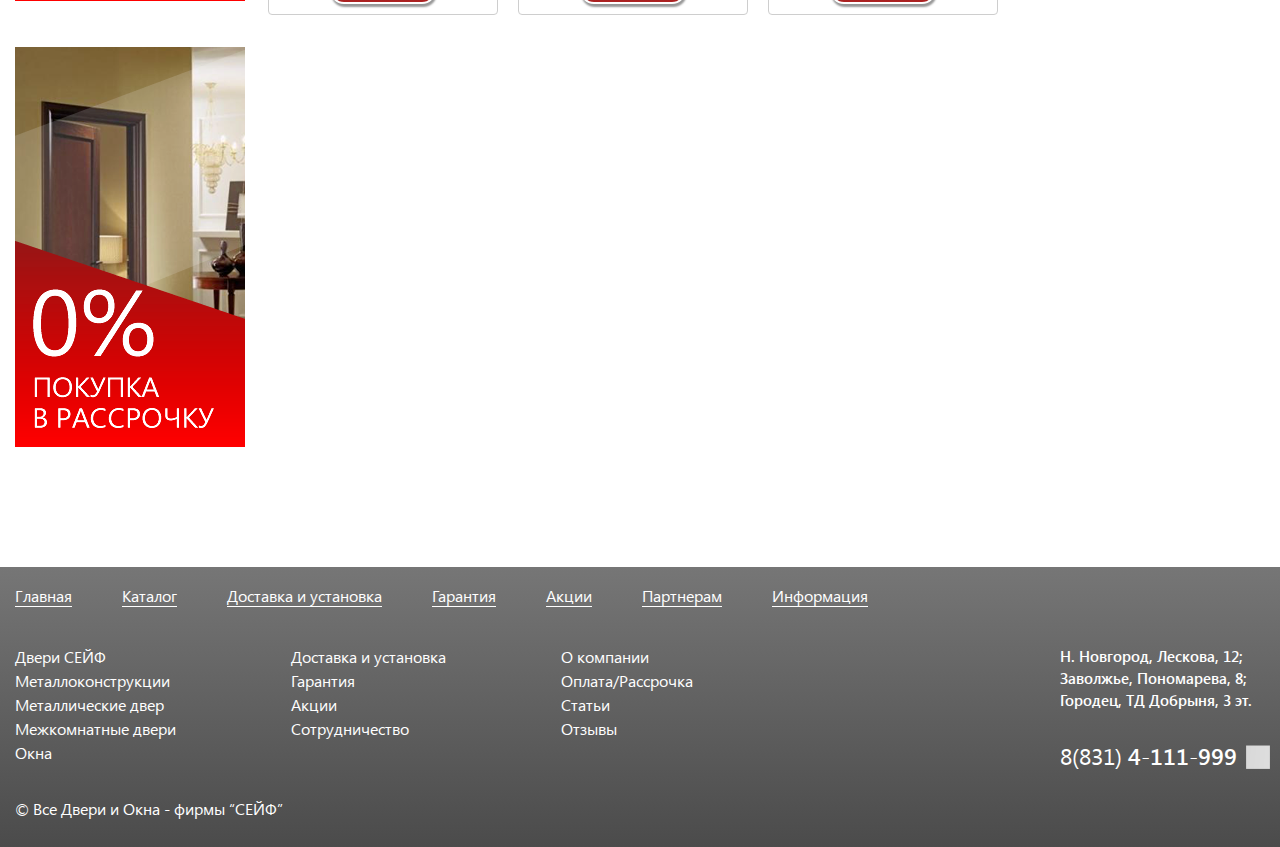
<file: doors.html>
<!DOCTYPE html>
<html lang="ru">
	<head>
		<meta charset="UTF-8" />
		<title>СЕЙФ НН</title>
		<meta name="viewport" content="width=device-width, initial-scale=1, maximum-scale=1, user-scalable=no" />
		<link rel="stylesheet" href="template/styles/libs.min.css" />
		<link rel="stylesheet" href="template/styles/style.css" />
		<link rel="stylesheet" href="template/styles/responsive.css" />
		<script src="template/scripts/libs.min.js"></script>
		<script src="template/scripts/scripts.js"></script>
	</head>
	<body>
		<div class="header">
			<div class="panel">
				<div class="container row">
					<div class="panel__logo col"><a href=""><img src="upload/logo.png" alt=""></a></div>
					<div class="panel__phone phone col"><a href="tel:8(831)4-111-999">8(831) <span>4-111-999</span></a></div>
					<div class="panel__vk vk col"><a href="//vk.com" target="_blank"><i class="icon icon-vk"></i></a></div>
					<div class="panel__address address col">
						<p>Н. Новгород, Лескова, 12; </p>
						<p>Заволжье, Пономарева, 8; </p>
						<p>Городец, ТД Добрыня, 3 эт.</p>
					</div>
					<div class="panel__buttons col">
						<div class="button button_red-xs"><i class="icon icon-phone"></i><span>ОБРАТНЫЙ ЗВОНОК</span></div>
						<div class="button button_red-xs"><i class="icon icon-resize-white"></i><span>ЗАЯВКА НА ЗАМЕР</span></div>
					</div>
				</div>
			</div>
			<div class="nav">
				<div class="container">
					<div class="nav__btn">
						<span></span>
						<span></span>
						<span></span>
					</div>
					<ul>
						<li><a href="">Главная</a></li>
						<li><a href="">Каталог</a></li>
						<li><a href="">Доставка и установка</a></li>
						<li><a href="">Гарантия</a></li>
						<li><a href="">Акции</a></li>
						<li><a href="">Партнерам</a></li>
						<li><a href="">Информация</a></li>
					</ul>
					<div class="nav__hidden row">
						<div class="col">
							<div class="nav__title"><span>Металлические двери</span></div>
							<div class="nav__list">
								<ul>
									<li><a href="">в квартиру / дом</a></li>
									<li><a href="">двухстворчатые</a></li>
									<li><a href="">подъездные, технич-е</a></li>
									<li><a href="">строительные</a></li>
									<li><a href="">противопожарные</a></li>
									<li><a href="">нестандартные</a></li>
								</ul>
							</div>
						</div>
						<div class="col">
							<div class="nav__title"><span>Межкомнатные двери</span></div>
							<div class="nav__list">
								<ul>
									<li><a href="">в квартиру / дом</a></li>
									<li><a href="">двухстворчатые</a></li>
									<li><a href="">подъездные, технич-е</a></li>
									<li><a href="">строительные</a></li>
									<li><a href="">противопожарные</a></li>
									<li><a href="">нестандартные</a></li>
									<li><a href="">строительные</a></li>
									<li><a href="">противопожарные</a></li>
									<li><a href="">нестандартные</a></li>
								</ul>
							</div>
						</div>
						<div class="col">
							<div class="nav__title"><span>Металлоконструкции</span></div>
							<div class="nav__list">
								<ul>
									<li><a href="">в квартиру / дом</a></li>
									<li><a href="">двухстворчатые</a></li>
									<li><a href="">подъездные, технич-е</a></li>
									<li><a href="">строительные</a></li>
									<li><a href="">противопожарные</a></li>
									<li><a href="">нестандартные</a></li>
									<li><a href="">нестандартные</a></li>
								</ul>
							</div>
						</div>
						<div class="col">
							<div class="nav__title"><span>ПВХ Окна</span></div>
							<div class="nav__list">
								
							</div>
						</div>
					</div>
				</div>
			</div>
		</div>
		<div class="main">
			<div class="breacrumb container">
				<ul>
					<li><a href="">Главная</a></li>
					<li>каталог</li>
				</ul>
			</div>
			<div class="container">
				<div class="aside">
					<div class="nav-block">
						<ul>
							<li>
								<a href="">Двери входные</a>
								<ul>
									<li><a href="">в квартиру / дом</a></li>
									<li><a href="">двухстворчатые</a></li>
									<li><a href="">подъездные, технич-е</a></li>
									<li><a href="">строительные</a></li>
									<li><a href="">противопожарные</a></li>
									<li><a href="">нестандартные</a></li>
								</ul>
							</li>
							<li><a href="">Двери межкомнатные</a></li>
							<li><a href="">Металлоконструкции</a></li>
							<li><a href="">Окна</a></li>
							<li>
								<a href="">Двери по производителям</a>
								<ul>
									<li><a href="">Сейф</a></li>
									<li><a href="">Мастино</a></li>
									<li><a href="">Китай</a></li>
									<li><a href="">Цербер</a></li>
									<li><a href="">Гардиан</a></li>
									<li><a href="">ВФД</a></li>
									<li><a href="">Геона</a></li>
								</ul>
							</li>
						</ul>
					</div>
					<div class="banners">
						<div class="banner"><a href=""><img src="upload/banner.png" alt=""></a></div>
						<div class="banner"><a href=""><img src="upload/banner.png" alt=""></a></div>
						<div class="banner"><a href=""><img src="upload/banner.png" alt=""></a></div>
					</div>
				</div>
				<div class="section">
					<div class="main-title title-big">Двери фирмы “Сейф”</div>
					<div class="text">
						<p>Мы можем в кратчайшие сроки изготовить дверь фирмы “Сейф” под заказ - любых размеров, типа и сочетаний внутренней и внешней отделки. Разнообразие фурнитуры и аксессуаров - от ручек и замков, до кованных элементов, чеканки, отделки дверей ценными сортами дерева или даже натуральной кожи.</p>
						<p>Мы предлагаем Вам современные, высококачественные стальные двери “СЕЙФ”, изготовленные на современном оборудовании, за счет чего достигается точная геометрия и легкость запирания. Дверное полотно состоит из сложной системы мощных стальных профилей и листа сверхпрочной холоднокатанной стали суммарной толщиной от 3 мм. Одиннадцать ребер жесткости придают полотну максимальную прочность. Внутри полотна экологически чистая миниралоплита “Rockwool”. Усиленная дверная коробка сложного сечения обеспечивает исключительную жесткость конструкции. Кроме того двери “СЕЙФ” оснащены противосъемными фиксаторами, они не дают открыть дверь, даже если петли срезаны. При закрытии штыри запирают дверь с четвертой стороны. Для окраски применяется полимерное покрытие влаго и термостойкое к погодным условиям. Все что Вам нужно - позвонить и проконсультироваться.</p>
					</div>
					<div class="doors">
						<div class="door">
							<div class="door__title">ДС-01 СЕЙФ</div>
							<div class="door__plashka plashka plashka_red">ЭКОНОМ</div>
							<div class="door__img"><img src="upload/doors/1.png" alt=""></div>
							<div class="door__list">
								<ul>
									<li>В размер заказчика</li>
								</ul>
							</div>
							<div class="door__guarantee"></div>
							<div class="door__price"><span>11 500</span> руб.</div>
							<a href="" class="door__button button button-gradient">Описание</a>
						</div>
						<div class="door">
							<div class="door__title">ДС-01 СЕЙФ</div>
							<div class="door__plashka plashka plashka_red">НОРМА</div>
							<div class="door__img"><img src="upload/doors/1.png" alt=""></div>
							<div class="door__list">
								<ul>
									<li>В размер заказчика</li>
									<li>Лист 2мм</li>
									<li>Скрытые петли</li>
								</ul>
							</div>
							<div class="door__guarantee"></div>
							<div class="door__price"><span>11 500</span> руб.</div>
							<a href="" class="door__button button button-gradient">Описание</a>
						</div>
						<div class="door">
							<div class="door__title">ДС-01 СЕЙФ</div>
							<div class="door__plashka plashka plashka_red">НОРМА +</div>
							<div class="door__img"><img src="upload/doors/1.png" alt=""></div>
							<div class="door__list">
								<ul>
									<li>В размер заказчика</li>
									<li>Лист 2мм</li>
									<li>Скрытые петли</li>
									<li>Утопленный прит.</li>
								</ul>
							</div>
							<div class="door__guarantee"></div>
							<div class="door__price"><span>11 500</span> руб.</div>
							<a href="" class="door__button button button-gradient">Описание</a>
						</div>
						<div class="door">
							<div class="door__title">ДС-01 СЕЙФ</div>
							<div class="door__plashka plashka plashka_red">СТАНДАРТ</div>
							<div class="door__img"><img src="upload/doors/1.png" alt=""></div>
							<div class="door__list">
								<ul>
									<li>В размер заказчика</li>
									<li>Автоуплотнители</li>
								</ul>
							</div>
							<div class="door__guarantee"></div>
							<div class="door__price"><span>11 500</span> руб.</div>
							<a href="" class="door__button button button-gradient">Описание</a>
						</div>
						<div class="door">
							<div class="door__title">ДС-01 СЕЙФ</div>
							<div class="door__plashka plashka plashka_yellow">ПРЕМИУМ</div>
							<div class="door__img"><img src="upload/doors/1.png" alt=""></div>
							<div class="door__list">
								<ul>
									<li>В размер заказчика</li>
								</ul>
							</div>
							<div class="door__guarantee"></div>
							<div class="door__price"><span>11 500</span> руб.</div>
							<a href="" class="door__button button button-gradient">Описание</a>
						</div>
						<div class="door">
							<div class="door__title">ДС-01 СЕЙФ</div>
							<div class="door__plashka plashka plashka_yellow">ПРЕМИУМ+</div>
							<div class="door__img"><img src="upload/doors/1.png" alt=""></div>
							<div class="door__list">
								<ul>
									<li>В размер заказчика</li>
									<li>Лист 2мм</li>
									<li>Скрытые петли</li>
								</ul>
							</div>
							<div class="door__guarantee"></div>
							<div class="door__price"><span>11 500</span> руб.</div>
							<a href="" class="door__button button button-gradient">Описание</a>
						</div>
						<div class="door">
							<div class="door__title">ДС-01 СЕЙФ</div>
							<div class="door__plashka plashka plashka_red">VIP</div>
							<div class="door__img"><img src="upload/doors/1.png" alt=""></div>
							<div class="door__list">
								<ul>
									<li>В размер заказчика</li>
									<li>Лист 2мм</li>
									<li>Скрытые петли</li>
									<li>Утопленный прит.</li>
								</ul>
							</div>
							<div class="door__guarantee"></div>
							<div class="door__price"><span>11 500</span> руб.</div>
							<a href="" class="door__button button button-gradient">Описание</a>
						</div>
					</div>
				</div>
			</div>
		</div>
		<div class="footer">
			<div class="container">
				<div class="footer__nav row">
					<ul>
						<li><a href="">Главная</a></li>
						<li><a href="">Каталог</a></li>
						<li><a href="">Доставка и установка</a></li>
						<li><a href="">Гарантия</a></li>
						<li><a href="">Акции</a></li>
						<li><a href="">Партнерам</a></li>
						<li><a href="">Информация</a></li>
					</ul>
				</div>
				<div class="footer__content row">
					<div class="footer__subnav col">
						<ul>
							<li><a href="">Двери СЕЙФ</a></li>
							<li><a href="">Металлоконструкции</a></li>
							<li><a href="">Металлические двер</a></li>
							<li><a href="">Межкомнатные двери</a></li>
							<li><a href="">Окна</a></li>
						</ul>
					</div>
					<div class="footer__subnav col">
						<ul>
							<li><a href="">Доставка и установка</a></li>
							<li><a href="">Гарантия</a></li>
							<li><a href="">Акции</a></li>
							<li><a href="">Сотрудничество</a></li>
						</ul>
					</div>
					<div class="footer__subnav col">
						<ul>
							<li><a href="">О компании</a></li>
							<li><a href="">Оплата/Рассрочка</a></li>
							<li><a href="">Статьи</a></li>
							<li><a href="">Отзывы</a></li>
						</ul>
					</div>
					<div class="footer__contacts col">
						<div class="footer__address address">
							<p>Н. Новгород, Лескова, 12; </p>
							<p>Заволжье, Пономарева, 8; </p>
							<p>Городец, ТД Добрыня, 3 эт.</p>
						</div>
						<div class="footer__phone phone"><a href="tel:8(831)4-111-999">8(831) <span>4-111-999</span></a></div>
						<div class="footer__vk vk"><a href="//vk.com" target="_blank"><i class="icon icon-vk"></i></a></div>
					</div>
				</div>
				<div class="footer__copy">© Все Двери и Окна - фирмы “СЕЙФ”</div>
			</div>
		</div>
	</body>
</html>
</file>
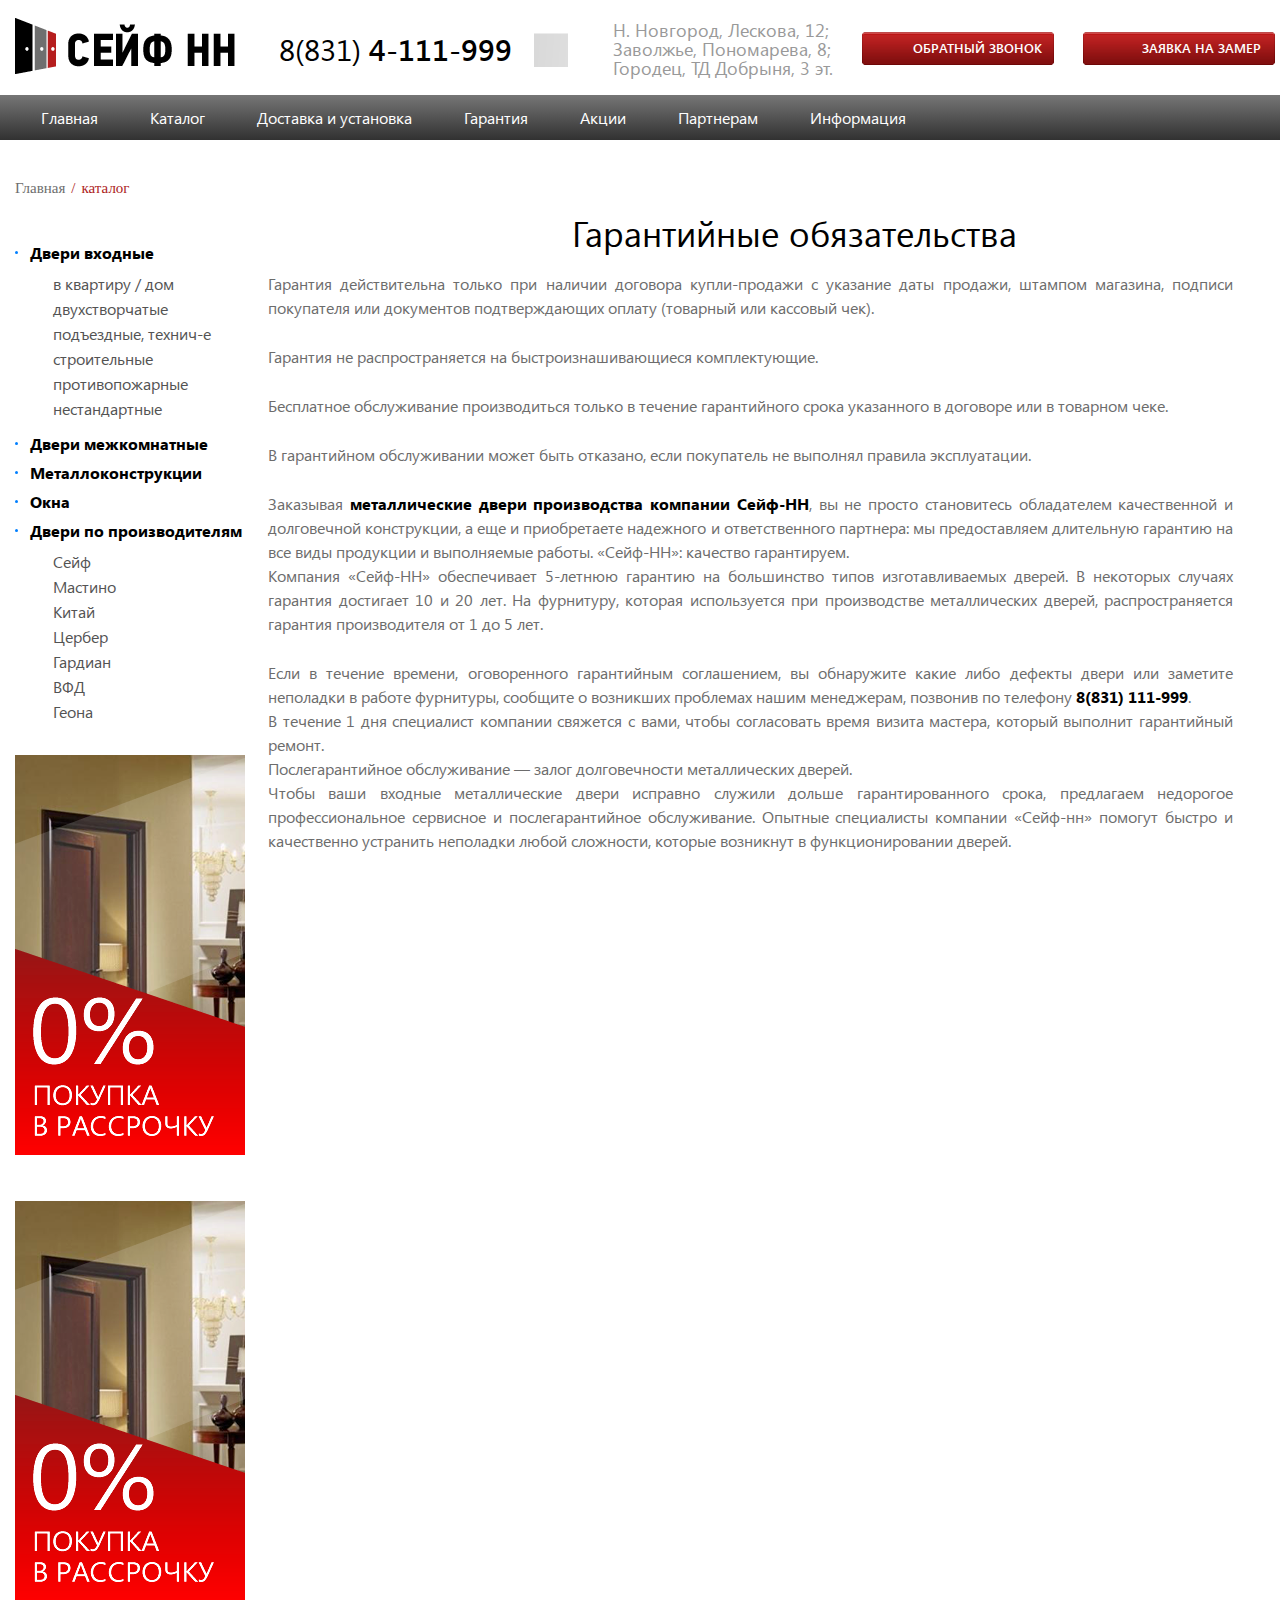
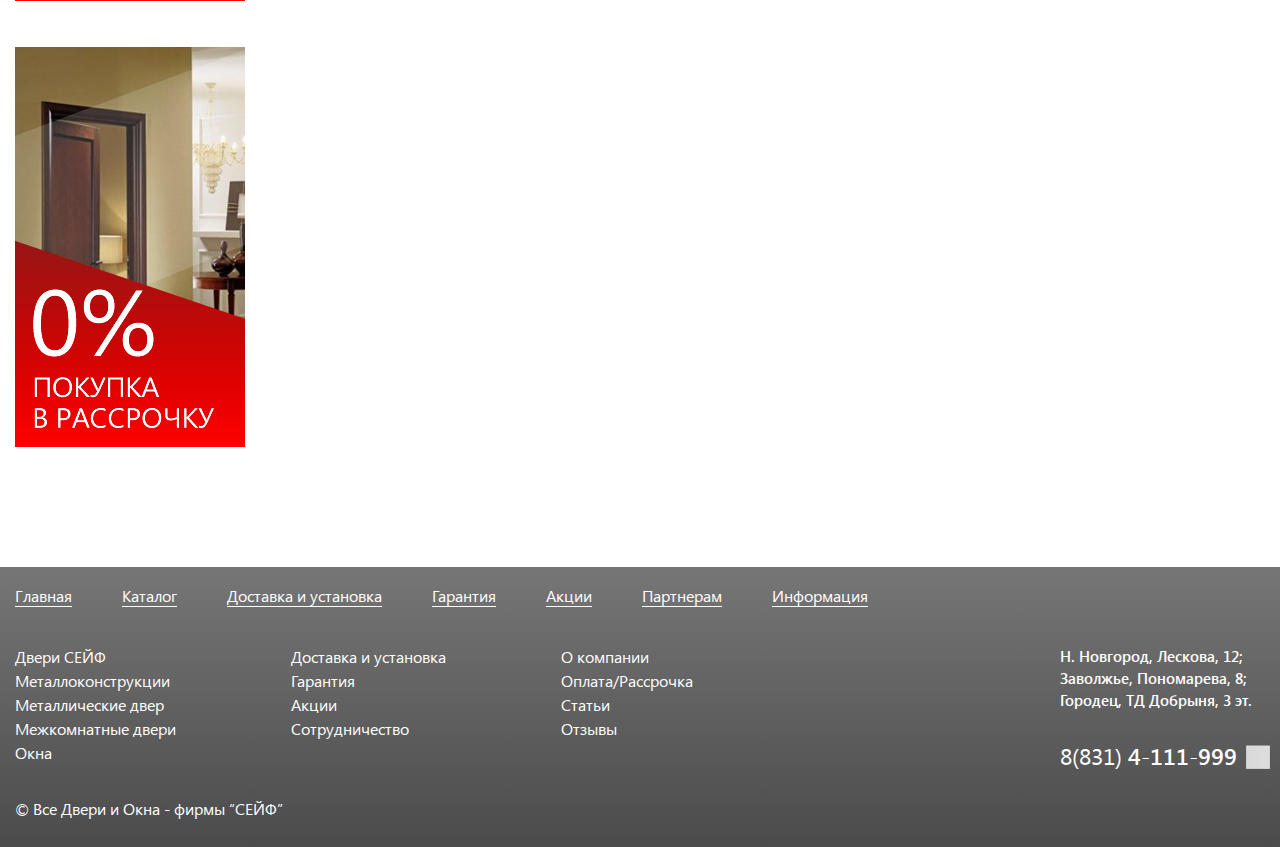
<file: guarantee.html>
<!DOCTYPE html>
<html lang="ru">
	<head>
		<meta charset="UTF-8" />
		<title>СЕЙФ НН</title>
		<meta name="viewport" content="width=device-width, initial-scale=1, maximum-scale=1, user-scalable=no" />
		<link rel="stylesheet" href="template/styles/libs.min.css" />
		<link rel="stylesheet" href="template/styles/style.css" />
		<link rel="stylesheet" href="template/styles/responsive.css" />
		<script src="template/scripts/libs.min.js"></script>
		<script src="template/scripts/scripts.js"></script>
	</head>
	<body>
		<div class="header">
			<div class="panel">
				<div class="container row">
					<div class="panel__logo col"><a href=""><img src="upload/logo.png" alt=""></a></div>
					<div class="panel__phone phone col"><a href="tel:8(831)4-111-999">8(831) <span>4-111-999</span></a></div>
					<div class="panel__vk vk col"><a href="//vk.com" target="_blank"><i class="icon icon-vk"></i></a></div>
					<div class="panel__address address col">
						<p>Н. Новгород, Лескова, 12; </p>
						<p>Заволжье, Пономарева, 8; </p>
						<p>Городец, ТД Добрыня, 3 эт.</p>
					</div>
					<div class="panel__buttons col">
						<div class="button button_red-xs"><i class="icon icon-phone"></i><span>ОБРАТНЫЙ ЗВОНОК</span></div>
						<div class="button button_red-xs"><i class="icon icon-resize-white"></i><span>ЗАЯВКА НА ЗАМЕР</span></div>
					</div>
				</div>
			</div>
			<div class="nav">
				<div class="container">
					<div class="nav__btn">
						<span></span>
						<span></span>
						<span></span>
					</div>
					<ul>
						<li><a href="">Главная</a></li>
						<li><a href="">Каталог</a></li>
						<li><a href="">Доставка и установка</a></li>
						<li><a href="">Гарантия</a></li>
						<li><a href="">Акции</a></li>
						<li><a href="">Партнерам</a></li>
						<li><a href="">Информация</a></li>
					</ul>
					<div class="nav__hidden row">
						<div class="col">
							<div class="nav__title"><span>Металлические двери</span></div>
							<div class="nav__list">
								<ul>
									<li><a href="">в квартиру / дом</a></li>
									<li><a href="">двухстворчатые</a></li>
									<li><a href="">подъездные, технич-е</a></li>
									<li><a href="">строительные</a></li>
									<li><a href="">противопожарные</a></li>
									<li><a href="">нестандартные</a></li>
								</ul>
							</div>
						</div>
						<div class="col">
							<div class="nav__title"><span>Межкомнатные двери</span></div>
							<div class="nav__list">
								<ul>
									<li><a href="">в квартиру / дом</a></li>
									<li><a href="">двухстворчатые</a></li>
									<li><a href="">подъездные, технич-е</a></li>
									<li><a href="">строительные</a></li>
									<li><a href="">противопожарные</a></li>
									<li><a href="">нестандартные</a></li>
									<li><a href="">строительные</a></li>
									<li><a href="">противопожарные</a></li>
									<li><a href="">нестандартные</a></li>
								</ul>
							</div>
						</div>
						<div class="col">
							<div class="nav__title"><span>Металлоконструкции</span></div>
							<div class="nav__list">
								<ul>
									<li><a href="">в квартиру / дом</a></li>
									<li><a href="">двухстворчатые</a></li>
									<li><a href="">подъездные, технич-е</a></li>
									<li><a href="">строительные</a></li>
									<li><a href="">противопожарные</a></li>
									<li><a href="">нестандартные</a></li>
									<li><a href="">нестандартные</a></li>
								</ul>
							</div>
						</div>
						<div class="col">
							<div class="nav__title"><span>ПВХ Окна</span></div>
							<div class="nav__list">
								
							</div>
						</div>
					</div>
				</div>
			</div>
		</div>
		<div class="main">
			<div class="breacrumb container">
				<ul>
					<li><a href="">Главная</a></li>
					<li>каталог</li>
				</ul>
			</div>
			<div class="container">
				<div class="aside">
					<div class="nav-block">
						<ul>
							<li>
								<a href="">Двери входные</a>
								<ul>
									<li><a href="">в квартиру / дом</a></li>
									<li><a href="">двухстворчатые</a></li>
									<li><a href="">подъездные, технич-е</a></li>
									<li><a href="">строительные</a></li>
									<li><a href="">противопожарные</a></li>
									<li><a href="">нестандартные</a></li>
								</ul>
							</li>
							<li><a href="">Двери межкомнатные</a></li>
							<li><a href="">Металлоконструкции</a></li>
							<li><a href="">Окна</a></li>
							<li>
								<a href="">Двери по производителям</a>
								<ul>
									<li><a href="">Сейф</a></li>
									<li><a href="">Мастино</a></li>
									<li><a href="">Китай</a></li>
									<li><a href="">Цербер</a></li>
									<li><a href="">Гардиан</a></li>
									<li><a href="">ВФД</a></li>
									<li><a href="">Геона</a></li>
								</ul>
							</li>
						</ul>
					</div>
					<div class="banners">
						<div class="banner"><a href=""><img src="upload/banner.png" alt=""></a></div>
						<div class="banner"><a href=""><img src="upload/banner.png" alt=""></a></div>
						<div class="banner"><a href=""><img src="upload/banner.png" alt=""></a></div>
					</div>
				</div>
				<div class="section">
					<div class="main-title title-big">Гарантийные обязательства</div>
					<div class="text">
					<p>Гарантия действительна только при наличии договора купли-продажи с указание даты продажи, штампом магазина, подписи покупателя или документов подтверждающих оплату (товарный или кассовый чек).</p>
					<p>Гарантия не распространяется на быстроизнашивающиеся комплектующие.</p>
					<p>Бесплатное обслуживание производиться только в течение гарантийного срока указанного в договоре или в товарном чеке.</p>
					<p>В гарантийном обслуживании может быть отказано, если покупатель не выполнял правила эксплуатации.</p>
					<p>Заказывая <strong>металлические двери производства компании Сейф-НН</strong>, вы не просто становитесь обладателем качественной и долговечной конструкции, а еще и приобретаете надежного и ответственного партнера: мы предоставляем длительную гарантию на все виды продукции и выполняемые работы.
					«Сейф-НН»: качество гарантируем. <br />
					Компания «Сейф-НН» обеспечивает 5-летнюю гарантию на большинство типов изготавливаемых дверей. В некоторых случаях гарантия достигает 10 и 20 лет. На фурнитуру, которая используется при производстве металлических дверей, распространяется гарантия производителя от 1 до 5 лет.</p>
					<p>Если в течение времени, оговоренного гарантийным соглашением, вы обнаружите какие либо дефекты двери или заметите неполадки в работе фурнитуры, сообщите о возникших проблемах нашим менеджерам, позвонив по телефону <strong>8(831) 111-999</strong>. <br />
					В течение 1 дня специалист компании свяжется с вами, чтобы согласовать время визита мастера, который выполнит гарантийный ремонт. <br />
					Послегарантийное обслуживание — залог долговечности металлических дверей. <br />
					Чтобы ваши входные металлические двери исправно служили дольше гарантированного срока, предлагаем недорогое профессиональное сервисное и послегарантийное обслуживание. Опытные специалисты компании «Сейф-нн» помогут быстро и качественно устранить неполадки любой сложности, которые возникнут в функционировании дверей.</p>
					</div>
				</div>
			</div>
		</div>
		<div class="footer">
			<div class="container">
				<div class="footer__nav row">
					<ul>
						<li><a href="">Главная</a></li>
						<li><a href="">Каталог</a></li>
						<li><a href="">Доставка и установка</a></li>
						<li><a href="">Гарантия</a></li>
						<li><a href="">Акции</a></li>
						<li><a href="">Партнерам</a></li>
						<li><a href="">Информация</a></li>
					</ul>
				</div>
				<div class="footer__content row">
					<div class="footer__subnav col">
						<ul>
							<li><a href="">Двери СЕЙФ</a></li>
							<li><a href="">Металлоконструкции</a></li>
							<li><a href="">Металлические двер</a></li>
							<li><a href="">Межкомнатные двери</a></li>
							<li><a href="">Окна</a></li>
						</ul>
					</div>
					<div class="footer__subnav col">
						<ul>
							<li><a href="">Доставка и установка</a></li>
							<li><a href="">Гарантия</a></li>
							<li><a href="">Акции</a></li>
							<li><a href="">Сотрудничество</a></li>
						</ul>
					</div>
					<div class="footer__subnav col">
						<ul>
							<li><a href="">О компании</a></li>
							<li><a href="">Оплата/Рассрочка</a></li>
							<li><a href="">Статьи</a></li>
							<li><a href="">Отзывы</a></li>
						</ul>
					</div>
					<div class="footer__contacts col">
						<div class="footer__address address">
							<p>Н. Новгород, Лескова, 12; </p>
							<p>Заволжье, Пономарева, 8; </p>
							<p>Городец, ТД Добрыня, 3 эт.</p>
						</div>
						<div class="footer__phone phone"><a href="tel:8(831)4-111-999">8(831) <span>4-111-999</span></a></div>
						<div class="footer__vk vk"><a href="//vk.com" target="_blank"><i class="icon icon-vk"></i></a></div>
					</div>
				</div>
				<div class="footer__copy">© Все Двери и Окна - фирмы “СЕЙФ”</div>
			</div>
		</div>
	</body>
</html>
</file>
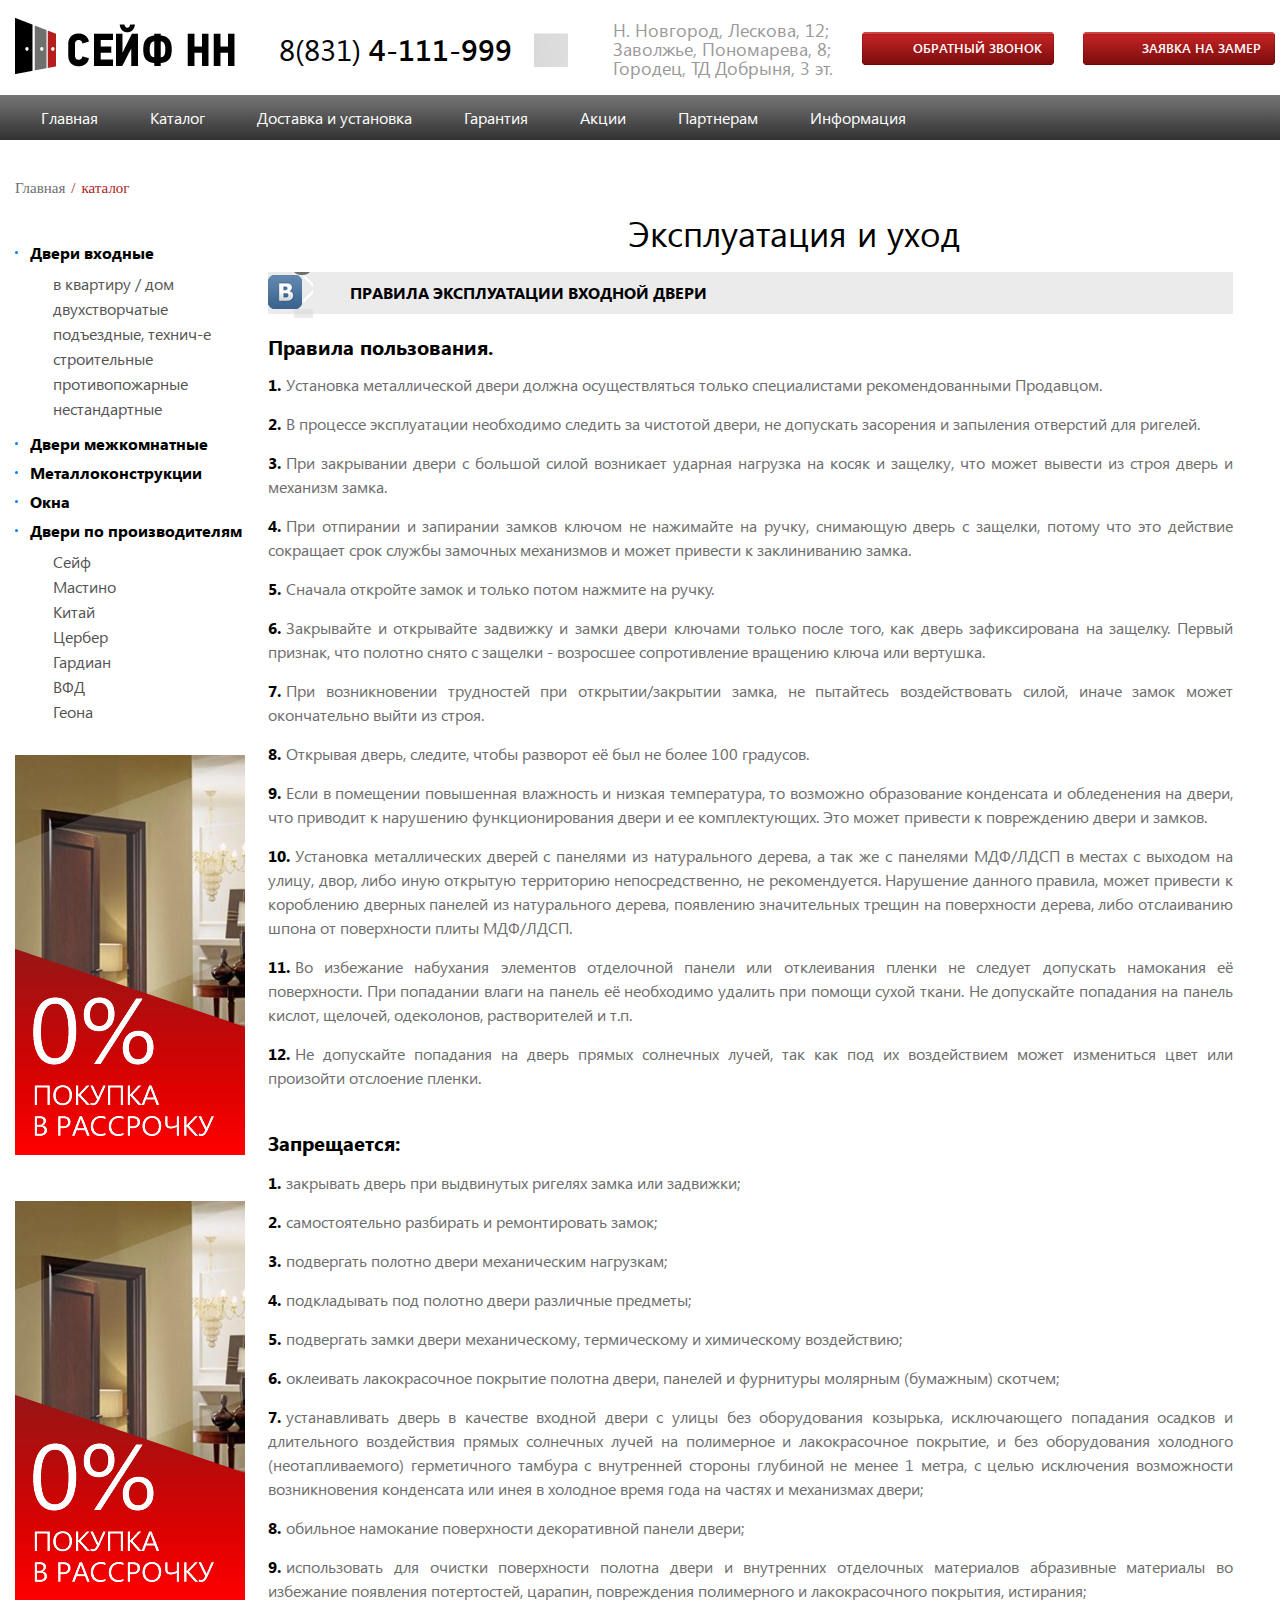
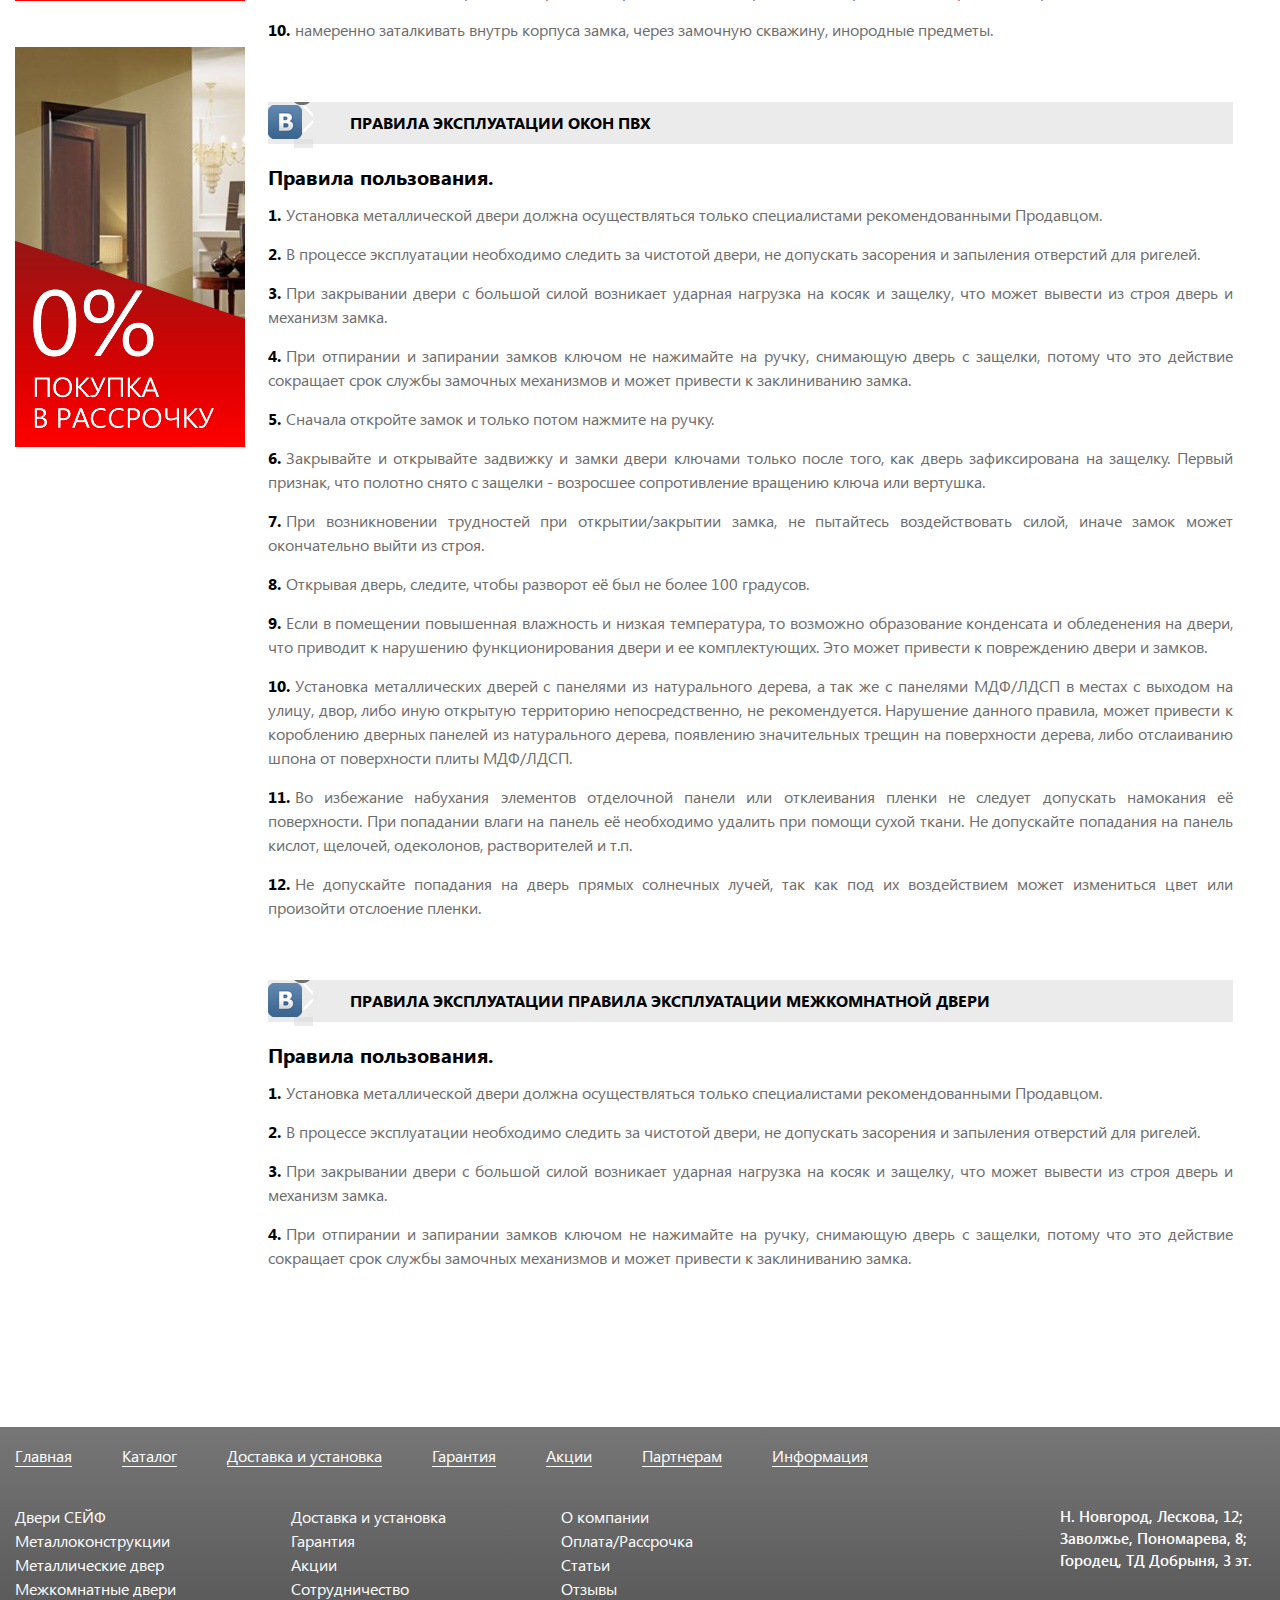
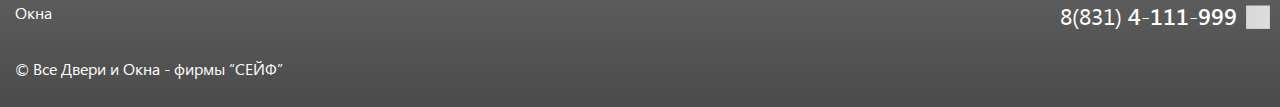
<file: info.html>
<!DOCTYPE html>
<html lang="ru">
	<head>
		<meta charset="UTF-8" />
		<title>СЕЙФ НН</title>
		<meta name="viewport" content="width=device-width, initial-scale=1, maximum-scale=1, user-scalable=no" />
		<link rel="stylesheet" href="template/styles/libs.min.css" />
		<link rel="stylesheet" href="template/styles/style.css" />
		<link rel="stylesheet" href="template/styles/responsive.css" />
		<script src="template/scripts/libs.min.js"></script>
		<script src="template/scripts/scripts.js"></script>
	</head>
	<body>
		<div class="header">
			<div class="panel">
				<div class="container row">
					<div class="panel__logo col"><a href=""><img src="upload/logo.png" alt=""></a></div>
					<div class="panel__phone phone col"><a href="tel:8(831)4-111-999">8(831) <span>4-111-999</span></a></div>
					<div class="panel__vk vk col"><a href="//vk.com" target="_blank"><i class="icon icon-vk"></i></a></div>
					<div class="panel__address address col">
						<p>Н. Новгород, Лескова, 12; </p>
						<p>Заволжье, Пономарева, 8; </p>
						<p>Городец, ТД Добрыня, 3 эт.</p>
					</div>
					<div class="panel__buttons col">
						<div class="button button_red-xs"><i class="icon icon-phone"></i><span>ОБРАТНЫЙ ЗВОНОК</span></div>
						<div class="button button_red-xs"><i class="icon icon-resize-white"></i><span>ЗАЯВКА НА ЗАМЕР</span></div>
					</div>
				</div>
			</div>
			<div class="nav">
				<div class="container">
					<div class="nav__btn">
						<span></span>
						<span></span>
						<span></span>
					</div>
					<ul>
						<li><a href="">Главная</a></li>
						<li><a href="">Каталог</a></li>
						<li><a href="">Доставка и установка</a></li>
						<li><a href="">Гарантия</a></li>
						<li><a href="">Акции</a></li>
						<li><a href="">Партнерам</a></li>
						<li><a href="">Информация</a></li>
					</ul>
					<div class="nav__hidden row">
						<div class="col">
							<div class="nav__title"><span>Металлические двери</span></div>
							<div class="nav__list">
								<ul>
									<li><a href="">в квартиру / дом</a></li>
									<li><a href="">двухстворчатые</a></li>
									<li><a href="">подъездные, технич-е</a></li>
									<li><a href="">строительные</a></li>
									<li><a href="">противопожарные</a></li>
									<li><a href="">нестандартные</a></li>
								</ul>
							</div>
						</div>
						<div class="col">
							<div class="nav__title"><span>Межкомнатные двери</span></div>
							<div class="nav__list">
								<ul>
									<li><a href="">в квартиру / дом</a></li>
									<li><a href="">двухстворчатые</a></li>
									<li><a href="">подъездные, технич-е</a></li>
									<li><a href="">строительные</a></li>
									<li><a href="">противопожарные</a></li>
									<li><a href="">нестандартные</a></li>
									<li><a href="">строительные</a></li>
									<li><a href="">противопожарные</a></li>
									<li><a href="">нестандартные</a></li>
								</ul>
							</div>
						</div>
						<div class="col">
							<div class="nav__title"><span>Металлоконструкции</span></div>
							<div class="nav__list">
								<ul>
									<li><a href="">в квартиру / дом</a></li>
									<li><a href="">двухстворчатые</a></li>
									<li><a href="">подъездные, технич-е</a></li>
									<li><a href="">строительные</a></li>
									<li><a href="">противопожарные</a></li>
									<li><a href="">нестандартные</a></li>
									<li><a href="">нестандартные</a></li>
								</ul>
							</div>
						</div>
						<div class="col">
							<div class="nav__title"><span>ПВХ Окна</span></div>
							<div class="nav__list">
								
							</div>
						</div>
					</div>
				</div>
			</div>
		</div>
		<div class="main">
			<div class="breacrumb container">
				<ul>
					<li><a href="">Главная</a></li>
					<li>каталог</li>
				</ul>
			</div>
			<div class="container">
				<div class="aside">
					<div class="nav-block">
						<ul>
							<li>
								<a href="">Двери входные</a>
								<ul>
									<li><a href="">в квартиру / дом</a></li>
									<li><a href="">двухстворчатые</a></li>
									<li><a href="">подъездные, технич-е</a></li>
									<li><a href="">строительные</a></li>
									<li><a href="">противопожарные</a></li>
									<li><a href="">нестандартные</a></li>
								</ul>
							</li>
							<li><a href="">Двери межкомнатные</a></li>
							<li><a href="">Металлоконструкции</a></li>
							<li><a href="">Окна</a></li>
							<li>
								<a href="">Двери по производителям</a>
								<ul>
									<li><a href="">Сейф</a></li>
									<li><a href="">Мастино</a></li>
									<li><a href="">Китай</a></li>
									<li><a href="">Цербер</a></li>
									<li><a href="">Гардиан</a></li>
									<li><a href="">ВФД</a></li>
									<li><a href="">Геона</a></li>
								</ul>
							</li>
						</ul>
					</div>
					<div class="banners">
						<div class="banner"><a href=""><img src="upload/banner.png" alt=""></a></div>
						<div class="banner"><a href=""><img src="upload/banner.png" alt=""></a></div>
						<div class="banner"><a href=""><img src="upload/banner.png" alt=""></a></div>
					</div>
				</div>
				<div class="section">
					<div class="main-title title-big">Эксплуатация и уход</div>
					<div class="text">
						<div class="title-bg">ПРАВИЛА ЭКСПЛУАТАЦИИ ВХОДНОЙ ДВЕРИ</div>
						<h2>Правила пользования.</h2>
						<ul>
							<li><span class="count">1</span>Установка металлической двери должна осуществляться только специалистами рекомендованными Продавцом.</li>
							<li><span class="count">2</span>В процессе эксплуатации необходимо следить за чистотой двери, не допускать засорения и запыления отверстий для ригелей.</li>
							<li><span class="count">3</span>При закрывании двери с большой силой возникает ударная нагрузка на косяк и защелку, что может вывести из строя дверь и механизм замка.</li>
							<li><span class="count">4</span>При отпирании и запирании замков ключом не нажимайте на ручку, снимающую дверь с защелки, потому что это действие сокращает срок службы замочных механизмов и может привести к заклиниванию замка.</li>
							<li><span class="count">5</span>Сначала откройте замок и только потом нажмите на ручку.</li>
							<li><span class="count">6</span>Закрывайте и открывайте задвижку и замки двери ключами только после того, как дверь зафиксирована на защелку. Первый признак, что полотно снято с защелки - возросшее сопротивление вращению ключа или вертушка.</li>
							<li><span class="count">7</span>При возникновении трудностей при открытии/закрытии замка, не пытайтесь воздействовать силой, иначе замок может окончательно выйти из строя.</li>
							<li><span class="count">8</span>Открывая дверь, следите, чтобы разворот её был не более 100 градусов.</li>
							<li><span class="count">9</span>Если в помещении повышенная влажность и низкая температура, то возможно образование конденсата и обледенения на двери, что приводит к нарушению функционирования двери и ее комплектующих. Это может привести к повреждению двери и замков.</li>
							<li><span class="count">10</span>Установка металлических дверей с панелями из натурального дерева, а так же с панелями МДФ/ЛДСП в местах с выходом на улицу, двор, либо иную открытую территорию непосредственно, не рекомендуется. Нарушение данного правила, может привести к короблению дверных панелей из натурального дерева, появлению значительных трещин на поверхности дерева, либо отслаиванию шпона от поверхности плиты МДФ/ЛДСП.</li>
							<li><span class="count">11</span>Во избежание набухания элементов отделочной панели или отклеивания пленки не следует допускать намокания её поверхности. При попадании влаги на панель её необходимо удалить при помощи сухой ткани. Не допускайте попадания на панель кислот, щелочей, одеколонов, растворителей и т.п.</li>
							<li><span class="count">12</span>Не допускайте попадания на дверь прямых солнечных лучей, так как под их воздействием может измениться цвет или произойти отслоение пленки.</li>
						</ul>
						<h2>Запрещается: <i class="icon icon-dangers"></i></h2>
						<ul>
							<li><span class="count">1</span>закрывать дверь при выдвинутых ригелях замка или задвижки;</li>
							<li><span class="count">2</span>самостоятельно разбирать и ремонтировать замок;</li>
							<li><span class="count">3</span>подвергать полотно двери механическим нагрузкам;</li>
							<li><span class="count">4</span>подкладывать под полотно двери различные предметы;</li>
							<li><span class="count">5</span>подвергать замки двери механическому, термическому и химическому воздействию;</li>
							<li><span class="count">6</span>оклеивать лакокрасочное покрытие полотна двери, панелей и фурнитуры молярным (бумажным) скотчем;</li>
							<li><span class="count">7</span>устанавливать дверь в качестве входной двери с улицы без оборудования козырька, исключающего попадания осадков и длительного воздействия прямых солнечных лучей на полимерное и лакокрасочное покрытие, и без оборудования холодного (неотапливаемого) герметичного тамбура с внутренней стороны глубиной не менее 1 метра, с целью исключения возможности возникновения конденсата или инея в холодное время года на частях и механизмах двери;</li>
							<li><span class="count">8</span>обильное намокание поверхности декоративной панели двери;</li>
							<li><span class="count">9</span>использовать для очистки поверхности полотна двери и внутренних отделочных материалов абразивные материалы во избежание появления потертостей, царапин, повреждения полимерного и лакокрасочного покрытия, истирания;</li>
							<li><span class="count">10</span>намеренно заталкивать внутрь корпуса замка, через замочную скважину, инородные предметы.</li>
						</ul>
						<div class="title-bg">ПРАВИЛА ЭКСПЛУАТАЦИИ ОКОН ПВХ</div>
						<h2>Правила пользования.</h2>
						<ul>
							<li><span class="count">1</span>Установка металлической двери должна осуществляться только специалистами рекомендованными Продавцом.</li>
							<li><span class="count">2</span>В процессе эксплуатации необходимо следить за чистотой двери, не допускать засорения и запыления отверстий для ригелей.</li>
							<li><span class="count">3</span>При закрывании двери с большой силой возникает ударная нагрузка на косяк и защелку, что может вывести из строя дверь и механизм замка.</li>
							<li><span class="count">4</span>При отпирании и запирании замков ключом не нажимайте на ручку, снимающую дверь с защелки, потому что это действие сокращает срок службы замочных механизмов и может привести к заклиниванию замка.</li>
							<li><span class="count">5</span>Сначала откройте замок и только потом нажмите на ручку.</li>
							<li><span class="count">6</span>Закрывайте и открывайте задвижку и замки двери ключами только после того, как дверь зафиксирована на защелку. Первый признак, что полотно снято с защелки - возросшее сопротивление вращению ключа или вертушка.</li>
							<li><span class="count">7</span>При возникновении трудностей при открытии/закрытии замка, не пытайтесь воздействовать силой, иначе замок может окончательно выйти из строя.</li>
							<li><span class="count">8</span>Открывая дверь, следите, чтобы разворот её был не более 100 градусов.</li>
							<li><span class="count">9</span>Если в помещении повышенная влажность и низкая температура, то возможно образование конденсата и обледенения на двери, что приводит к нарушению функционирования двери и ее комплектующих. Это может привести к повреждению двери и замков.</li>
							<li><span class="count">10</span>Установка металлических дверей с панелями из натурального дерева, а так же с панелями МДФ/ЛДСП в местах с выходом на улицу, двор, либо иную открытую территорию непосредственно, не рекомендуется. Нарушение данного правила, может привести к короблению дверных панелей из натурального дерева, появлению значительных трещин на поверхности дерева, либо отслаиванию шпона от поверхности плиты МДФ/ЛДСП.</li>
							<li><span class="count">11</span>Во избежание набухания элементов отделочной панели или отклеивания пленки не следует допускать намокания её поверхности. При попадании влаги на панель её необходимо удалить при помощи сухой ткани. Не допускайте попадания на панель кислот, щелочей, одеколонов, растворителей и т.п.</li>
							<li><span class="count">12</span>Не допускайте попадания на дверь прямых солнечных лучей, так как под их воздействием может измениться цвет или произойти отслоение пленки.</li>
						</ul>
						<div class="title-bg">ПРАВИЛА ЭКСПЛУАТАЦИИ ПРАВИЛА ЭКСПЛУАТАЦИИ МЕЖКОМНАТНОЙ ДВЕРИ</div>
						<h2>Правила пользования.</h2>
						<ul>
							<li><span class="count">1</span>Установка металлической двери должна осуществляться только специалистами рекомендованными Продавцом.</li>
							<li><span class="count">2</span>В процессе эксплуатации необходимо следить за чистотой двери, не допускать засорения и запыления отверстий для ригелей.</li>
							<li><span class="count">3</span>При закрывании двери с большой силой возникает ударная нагрузка на косяк и защелку, что может вывести из строя дверь и механизм замка.</li>
							<li><span class="count">4</span>При отпирании и запирании замков ключом не нажимайте на ручку, снимающую дверь с защелки, потому что это действие сокращает срок службы замочных механизмов и может привести к заклиниванию замка.</li>
						</ul>
					</div>
				</div>
			</div>
		</div>
		<div class="footer">
			<div class="container">
				<div class="footer__nav row">
					<ul>
						<li><a href="">Главная</a></li>
						<li><a href="">Каталог</a></li>
						<li><a href="">Доставка и установка</a></li>
						<li><a href="">Гарантия</a></li>
						<li><a href="">Акции</a></li>
						<li><a href="">Партнерам</a></li>
						<li><a href="">Информация</a></li>
					</ul>
				</div>
				<div class="footer__content row">
					<div class="footer__subnav col">
						<ul>
							<li><a href="">Двери СЕЙФ</a></li>
							<li><a href="">Металлоконструкции</a></li>
							<li><a href="">Металлические двер</a></li>
							<li><a href="">Межкомнатные двери</a></li>
							<li><a href="">Окна</a></li>
						</ul>
					</div>
					<div class="footer__subnav col">
						<ul>
							<li><a href="">Доставка и установка</a></li>
							<li><a href="">Гарантия</a></li>
							<li><a href="">Акции</a></li>
							<li><a href="">Сотрудничество</a></li>
						</ul>
					</div>
					<div class="footer__subnav col">
						<ul>
							<li><a href="">О компании</a></li>
							<li><a href="">Оплата/Рассрочка</a></li>
							<li><a href="">Статьи</a></li>
							<li><a href="">Отзывы</a></li>
						</ul>
					</div>
					<div class="footer__contacts col">
						<div class="footer__address address">
							<p>Н. Новгород, Лескова, 12; </p>
							<p>Заволжье, Пономарева, 8; </p>
							<p>Городец, ТД Добрыня, 3 эт.</p>
						</div>
						<div class="footer__phone phone"><a href="tel:8(831)4-111-999">8(831) <span>4-111-999</span></a></div>
						<div class="footer__vk vk"><a href="//vk.com" target="_blank"><i class="icon icon-vk"></i></a></div>
					</div>
				</div>
				<div class="footer__copy">© Все Двери и Окна - фирмы “СЕЙФ”</div>
			</div>
		</div>
	</body>
</html>
</file>
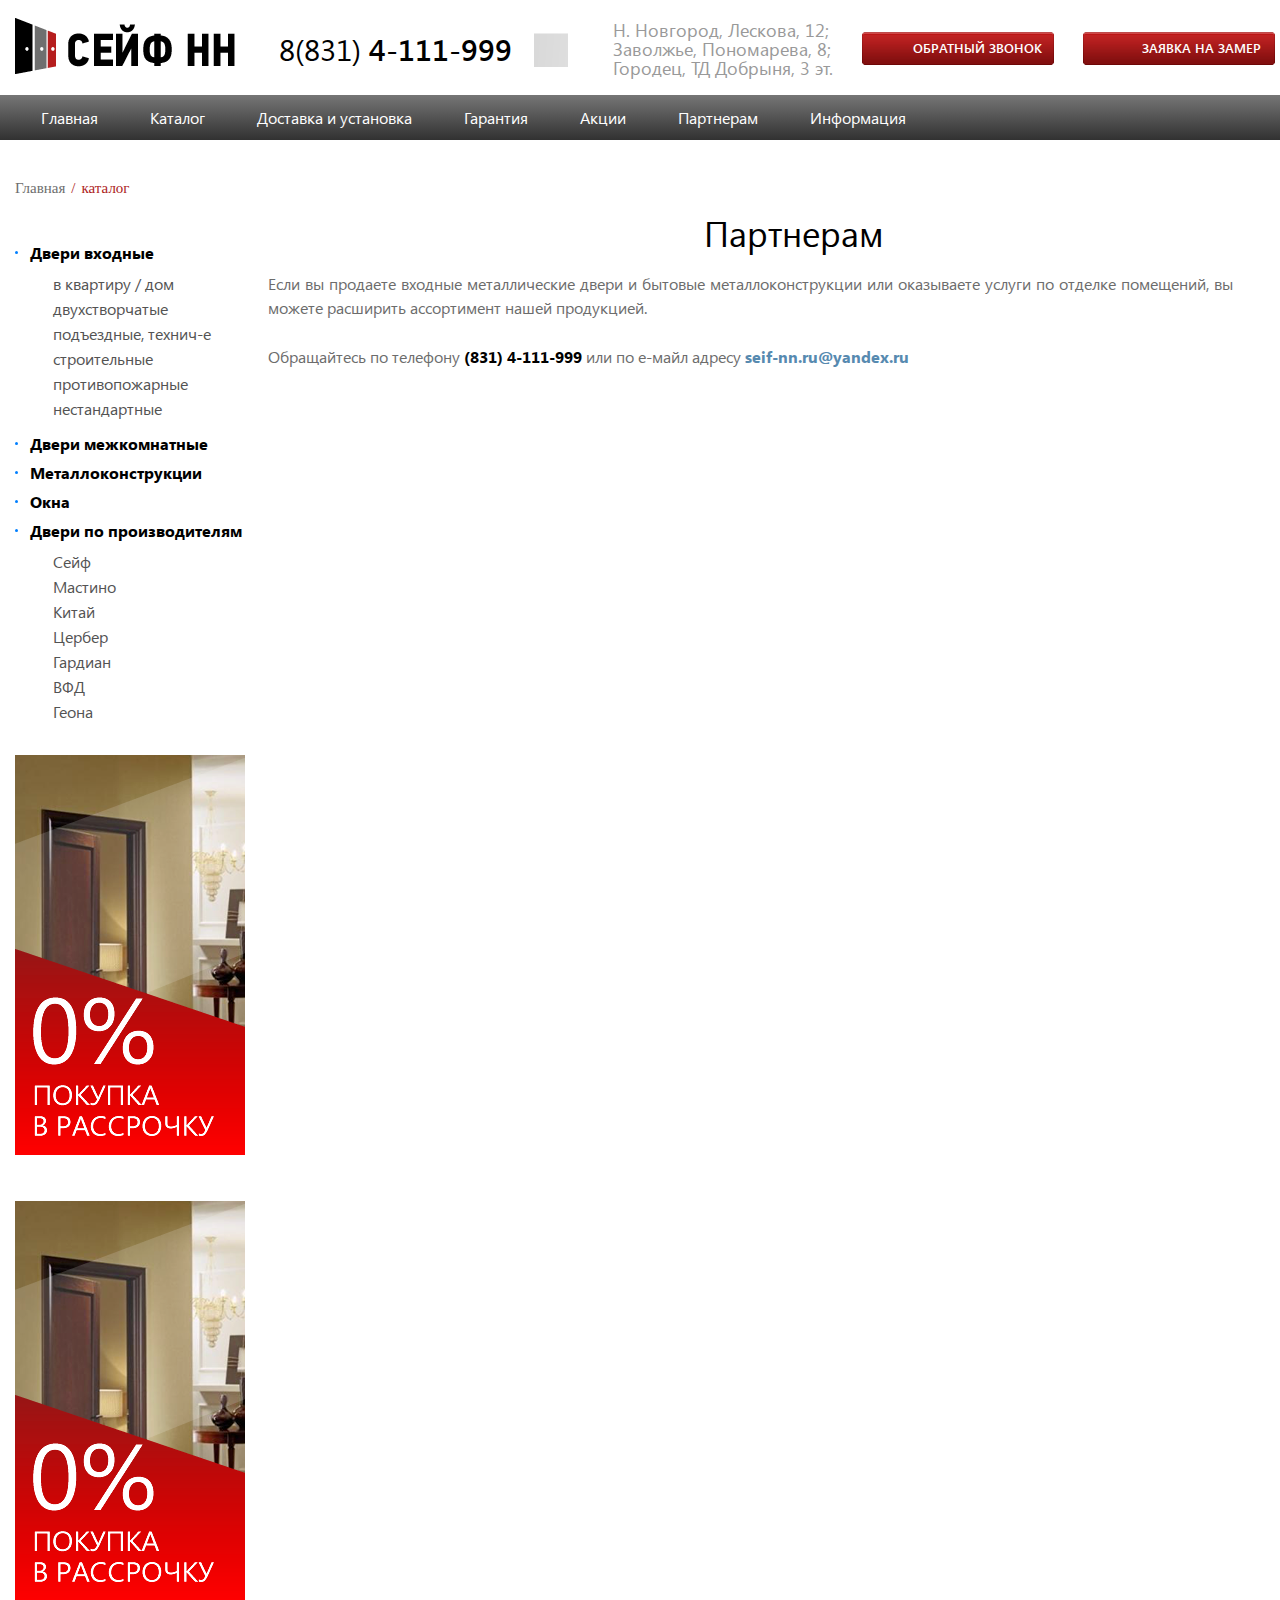
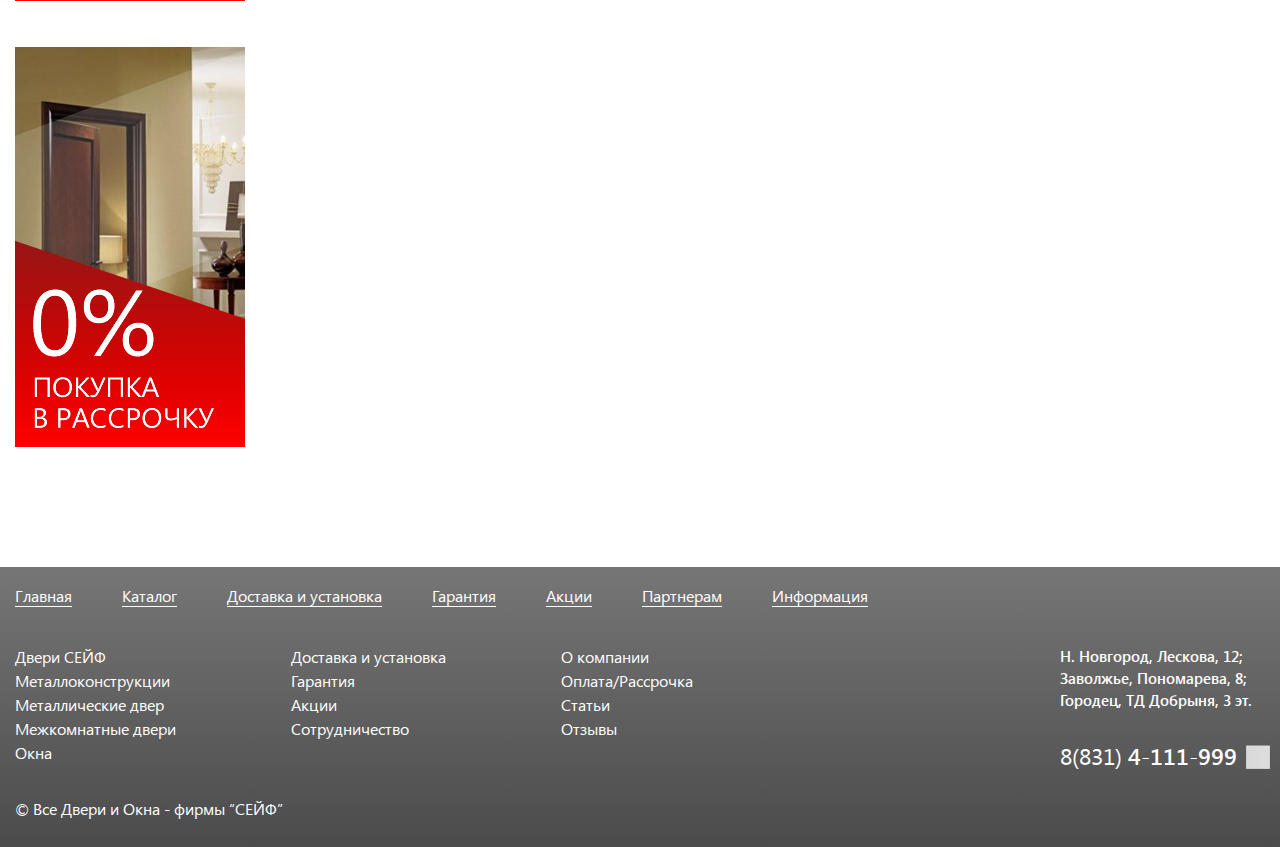
<file: partners.html>
<!DOCTYPE html>
<html lang="ru">
	<head>
		<meta charset="UTF-8" />
		<title>СЕЙФ НН</title>
		<meta name="viewport" content="width=device-width, initial-scale=1, maximum-scale=1, user-scalable=no" />
		<link rel="stylesheet" href="template/styles/libs.min.css" />
		<link rel="stylesheet" href="template/styles/style.css" />
		<link rel="stylesheet" href="template/styles/responsive.css" />
		<script src="template/scripts/libs.min.js"></script>
		<script src="template/scripts/scripts.js"></script>
	</head>
	<body>
		<div class="header">
			<div class="panel">
				<div class="container row">
					<div class="panel__logo col"><a href=""><img src="upload/logo.png" alt=""></a></div>
					<div class="panel__phone phone col"><a href="tel:8(831)4-111-999">8(831) <span>4-111-999</span></a></div>
					<div class="panel__vk vk col"><a href="//vk.com" target="_blank"><i class="icon icon-vk"></i></a></div>
					<div class="panel__address address col">
						<p>Н. Новгород, Лескова, 12; </p>
						<p>Заволжье, Пономарева, 8; </p>
						<p>Городец, ТД Добрыня, 3 эт.</p>
					</div>
					<div class="panel__buttons col">
						<div class="button button_red-xs"><i class="icon icon-phone"></i><span>ОБРАТНЫЙ ЗВОНОК</span></div>
						<div class="button button_red-xs"><i class="icon icon-resize-white"></i><span>ЗАЯВКА НА ЗАМЕР</span></div>
					</div>
				</div>
			</div>
			<div class="nav">
				<div class="container">
					<div class="nav__btn">
						<span></span>
						<span></span>
						<span></span>
					</div>
					<ul>
						<li><a href="">Главная</a></li>
						<li><a href="">Каталог</a></li>
						<li><a href="">Доставка и установка</a></li>
						<li><a href="">Гарантия</a></li>
						<li><a href="">Акции</a></li>
						<li><a href="">Партнерам</a></li>
						<li><a href="">Информация</a></li>
					</ul>
					<div class="nav__hidden row">
						<div class="col">
							<div class="nav__title"><span>Металлические двери</span></div>
							<div class="nav__list">
								<ul>
									<li><a href="">в квартиру / дом</a></li>
									<li><a href="">двухстворчатые</a></li>
									<li><a href="">подъездные, технич-е</a></li>
									<li><a href="">строительные</a></li>
									<li><a href="">противопожарные</a></li>
									<li><a href="">нестандартные</a></li>
								</ul>
							</div>
						</div>
						<div class="col">
							<div class="nav__title"><span>Межкомнатные двери</span></div>
							<div class="nav__list">
								<ul>
									<li><a href="">в квартиру / дом</a></li>
									<li><a href="">двухстворчатые</a></li>
									<li><a href="">подъездные, технич-е</a></li>
									<li><a href="">строительные</a></li>
									<li><a href="">противопожарные</a></li>
									<li><a href="">нестандартные</a></li>
									<li><a href="">строительные</a></li>
									<li><a href="">противопожарные</a></li>
									<li><a href="">нестандартные</a></li>
								</ul>
							</div>
						</div>
						<div class="col">
							<div class="nav__title"><span>Металлоконструкции</span></div>
							<div class="nav__list">
								<ul>
									<li><a href="">в квартиру / дом</a></li>
									<li><a href="">двухстворчатые</a></li>
									<li><a href="">подъездные, технич-е</a></li>
									<li><a href="">строительные</a></li>
									<li><a href="">противопожарные</a></li>
									<li><a href="">нестандартные</a></li>
									<li><a href="">нестандартные</a></li>
								</ul>
							</div>
						</div>
						<div class="col">
							<div class="nav__title"><span>ПВХ Окна</span></div>
							<div class="nav__list">
								
							</div>
						</div>
					</div>
				</div>
			</div>
		</div>
		<div class="main">
			<div class="breacrumb container">
				<ul>
					<li><a href="">Главная</a></li>
					<li>каталог</li>
				</ul>
			</div>
			<div class="container">
				<div class="aside">
					<div class="nav-block">
						<ul>
							<li>
								<a href="">Двери входные</a>
								<ul>
									<li><a href="">в квартиру / дом</a></li>
									<li><a href="">двухстворчатые</a></li>
									<li><a href="">подъездные, технич-е</a></li>
									<li><a href="">строительные</a></li>
									<li><a href="">противопожарные</a></li>
									<li><a href="">нестандартные</a></li>
								</ul>
							</li>
							<li><a href="">Двери межкомнатные</a></li>
							<li><a href="">Металлоконструкции</a></li>
							<li><a href="">Окна</a></li>
							<li>
								<a href="">Двери по производителям</a>
								<ul>
									<li><a href="">Сейф</a></li>
									<li><a href="">Мастино</a></li>
									<li><a href="">Китай</a></li>
									<li><a href="">Цербер</a></li>
									<li><a href="">Гардиан</a></li>
									<li><a href="">ВФД</a></li>
									<li><a href="">Геона</a></li>
								</ul>
							</li>
						</ul>
					</div>
					<div class="banners">
						<div class="banner"><a href=""><img src="upload/banner.png" alt=""></a></div>
						<div class="banner"><a href=""><img src="upload/banner.png" alt=""></a></div>
						<div class="banner"><a href=""><img src="upload/banner.png" alt=""></a></div>
					</div>
				</div>
				<div class="section">
					<div class="main-title title-big">Партнерам</div>
					<div class="text">
						<p>Если вы продаете входные металлические двери и бытовые металлоконструкции или оказываете услуги по отделке помещений, вы можете расширить ассортимент нашей продукцией.</p>
						<p>Обращайтесь по телефону <strong>(831) 4-111-999</strong> или по е-майл адресу <a href="mailto:seif-nn.ru@yandex.ru">seif-nn.ru@yandex.ru</a></p>
					</div>
				</div>
			</div>
		</div>
		<div class="footer">
			<div class="container">
				<div class="footer__nav row">
					<ul>
						<li><a href="">Главная</a></li>
						<li><a href="">Каталог</a></li>
						<li><a href="">Доставка и установка</a></li>
						<li><a href="">Гарантия</a></li>
						<li><a href="">Акции</a></li>
						<li><a href="">Партнерам</a></li>
						<li><a href="">Информация</a></li>
					</ul>
				</div>
				<div class="footer__content row">
					<div class="footer__subnav col">
						<ul>
							<li><a href="">Двери СЕЙФ</a></li>
							<li><a href="">Металлоконструкции</a></li>
							<li><a href="">Металлические двер</a></li>
							<li><a href="">Межкомнатные двери</a></li>
							<li><a href="">Окна</a></li>
						</ul>
					</div>
					<div class="footer__subnav col">
						<ul>
							<li><a href="">Доставка и установка</a></li>
							<li><a href="">Гарантия</a></li>
							<li><a href="">Акции</a></li>
							<li><a href="">Сотрудничество</a></li>
						</ul>
					</div>
					<div class="footer__subnav col">
						<ul>
							<li><a href="">О компании</a></li>
							<li><a href="">Оплата/Рассрочка</a></li>
							<li><a href="">Статьи</a></li>
							<li><a href="">Отзывы</a></li>
						</ul>
					</div>
					<div class="footer__contacts col">
						<div class="footer__address address">
							<p>Н. Новгород, Лескова, 12; </p>
							<p>Заволжье, Пономарева, 8; </p>
							<p>Городец, ТД Добрыня, 3 эт.</p>
						</div>
						<div class="footer__phone phone"><a href="tel:8(831)4-111-999">8(831) <span>4-111-999</span></a></div>
						<div class="footer__vk vk"><a href="//vk.com" target="_blank"><i class="icon icon-vk"></i></a></div>
					</div>
				</div>
				<div class="footer__copy">© Все Двери и Окна - фирмы “СЕЙФ”</div>
			</div>
		</div>
	</body>
</html>
</file>
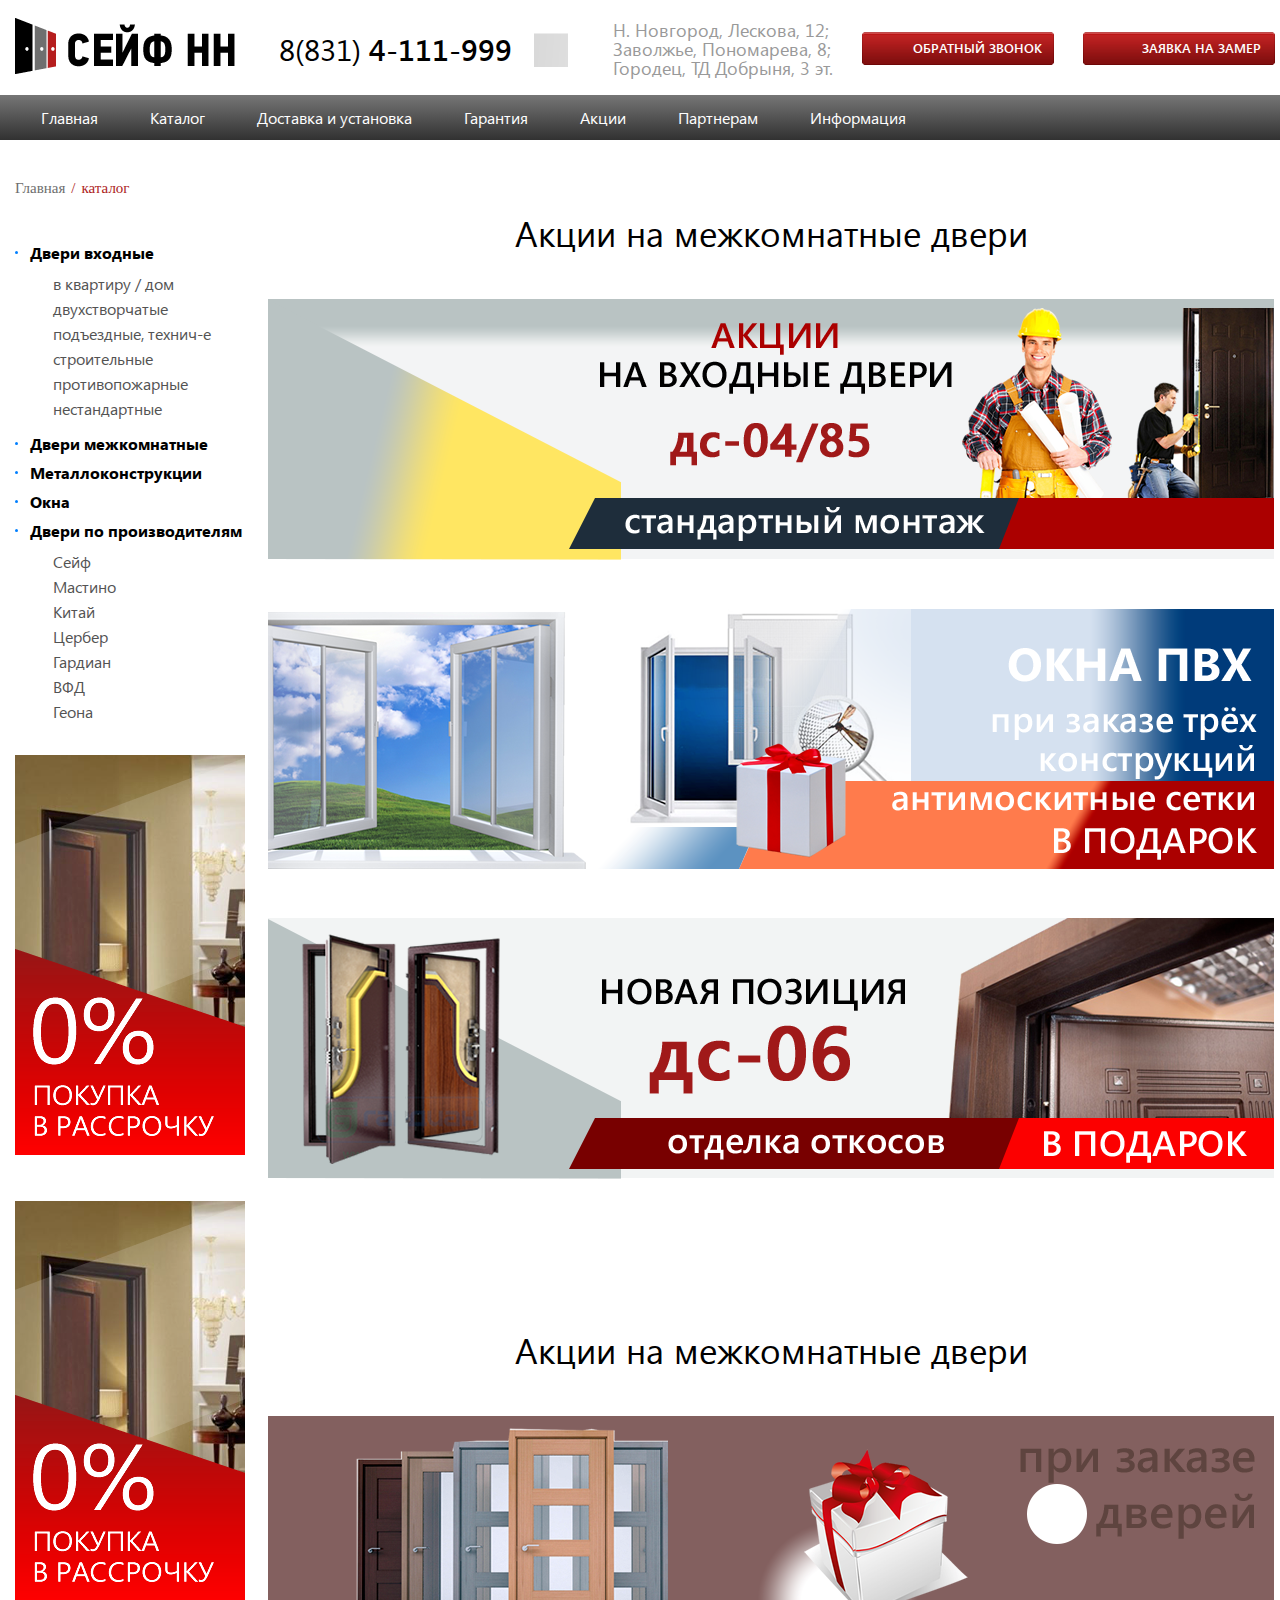
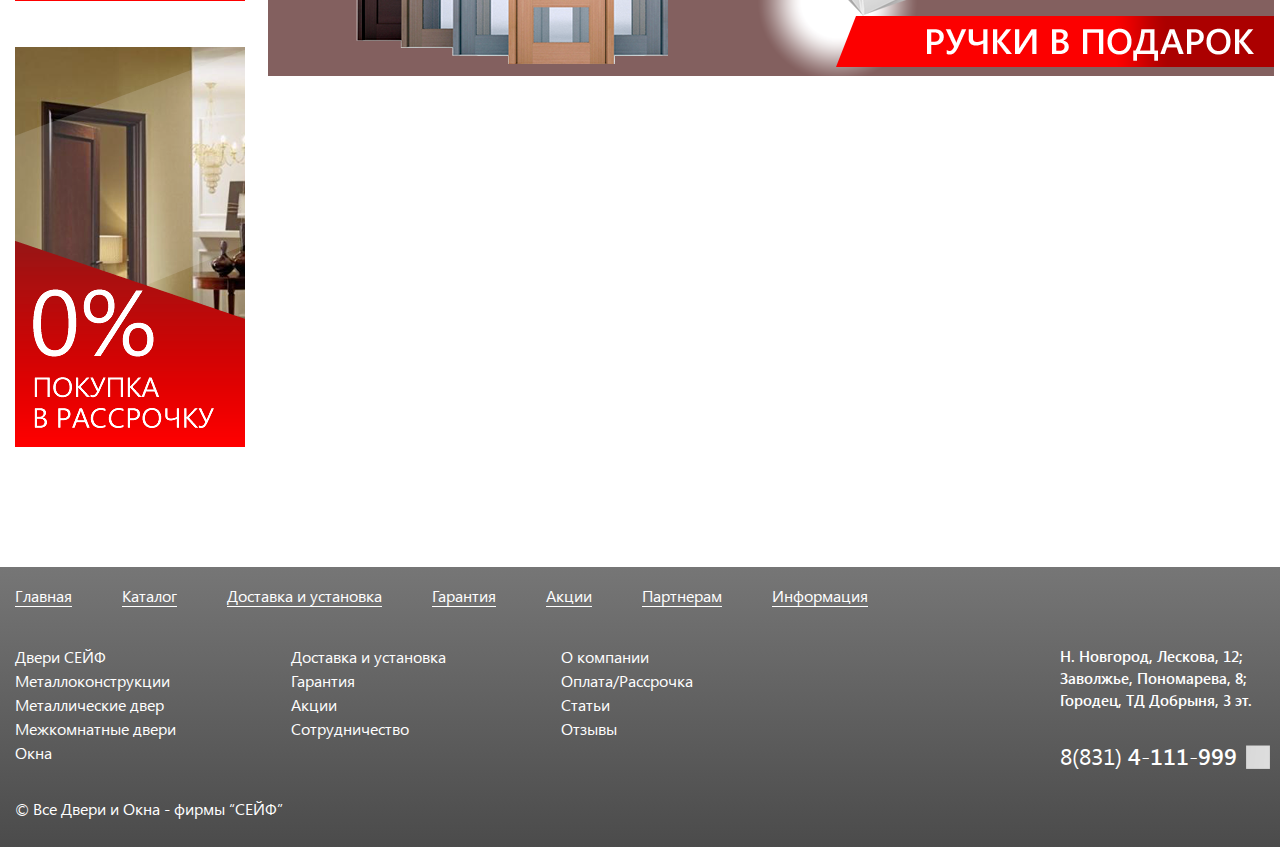
<file: shares.html>
<!DOCTYPE html>
<html lang="ru">
	<head>
		<meta charset="UTF-8" />
		<title>СЕЙФ НН</title>
		<meta name="viewport" content="width=device-width, initial-scale=1, maximum-scale=1, user-scalable=no" />
		<link rel="stylesheet" href="template/styles/libs.min.css" />
		<link rel="stylesheet" href="template/styles/style.css" />
		<link rel="stylesheet" href="template/styles/responsive.css" />
		<script src="template/scripts/libs.min.js"></script>
		<script src="template/scripts/scripts.js"></script>
	</head>
	<body>
		<div class="header">
			<div class="panel">
				<div class="container row">
					<div class="panel__logo col"><a href=""><img src="upload/logo.png" alt=""></a></div>
					<div class="panel__phone phone col"><a href="tel:8(831)4-111-999">8(831) <span>4-111-999</span></a></div>
					<div class="panel__vk vk col"><a href="//vk.com" target="_blank"><i class="icon icon-vk"></i></a></div>
					<div class="panel__address address col">
						<p>Н. Новгород, Лескова, 12; </p>
						<p>Заволжье, Пономарева, 8; </p>
						<p>Городец, ТД Добрыня, 3 эт.</p>
					</div>
					<div class="panel__buttons col">
						<div class="button button_red-xs"><i class="icon icon-phone"></i><span>ОБРАТНЫЙ ЗВОНОК</span></div>
						<div class="button button_red-xs"><i class="icon icon-resize-white"></i><span>ЗАЯВКА НА ЗАМЕР</span></div>
					</div>
				</div>
			</div>
			<div class="nav">
				<div class="container">
					<div class="nav__btn">
						<span></span>
						<span></span>
						<span></span>
					</div>
					<ul>
						<li><a href="">Главная</a></li>
						<li><a href="">Каталог</a></li>
						<li><a href="">Доставка и установка</a></li>
						<li><a href="">Гарантия</a></li>
						<li><a href="">Акции</a></li>
						<li><a href="">Партнерам</a></li>
						<li><a href="">Информация</a></li>
					</ul>
					<div class="nav__hidden row">
						<div class="col">
							<div class="nav__title"><span>Металлические двери</span></div>
							<div class="nav__list">
								<ul>
									<li><a href="">в квартиру / дом</a></li>
									<li><a href="">двухстворчатые</a></li>
									<li><a href="">подъездные, технич-е</a></li>
									<li><a href="">строительные</a></li>
									<li><a href="">противопожарные</a></li>
									<li><a href="">нестандартные</a></li>
								</ul>
							</div>
						</div>
						<div class="col">
							<div class="nav__title"><span>Межкомнатные двери</span></div>
							<div class="nav__list">
								<ul>
									<li><a href="">в квартиру / дом</a></li>
									<li><a href="">двухстворчатые</a></li>
									<li><a href="">подъездные, технич-е</a></li>
									<li><a href="">строительные</a></li>
									<li><a href="">противопожарные</a></li>
									<li><a href="">нестандартные</a></li>
									<li><a href="">строительные</a></li>
									<li><a href="">противопожарные</a></li>
									<li><a href="">нестандартные</a></li>
								</ul>
							</div>
						</div>
						<div class="col">
							<div class="nav__title"><span>Металлоконструкции</span></div>
							<div class="nav__list">
								<ul>
									<li><a href="">в квартиру / дом</a></li>
									<li><a href="">двухстворчатые</a></li>
									<li><a href="">подъездные, технич-е</a></li>
									<li><a href="">строительные</a></li>
									<li><a href="">противопожарные</a></li>
									<li><a href="">нестандартные</a></li>
									<li><a href="">нестандартные</a></li>
								</ul>
							</div>
						</div>
						<div class="col">
							<div class="nav__title"><span>ПВХ Окна</span></div>
							<div class="nav__list">
								
							</div>
						</div>
					</div>
				</div>
			</div>
		</div>
		<div class="main">
			<div class="breacrumb container">
				<ul>
					<li><a href="">Главная</a></li>
					<li>каталог</li>
				</ul>
			</div>
			<div class="container">
				<div class="aside">
					<div class="nav-block">
						<ul>
							<li>
								<a href="">Двери входные</a>
								<ul>
									<li><a href="">в квартиру / дом</a></li>
									<li><a href="">двухстворчатые</a></li>
									<li><a href="">подъездные, технич-е</a></li>
									<li><a href="">строительные</a></li>
									<li><a href="">противопожарные</a></li>
									<li><a href="">нестандартные</a></li>
								</ul>
							</li>
							<li><a href="">Двери межкомнатные</a></li>
							<li><a href="">Металлоконструкции</a></li>
							<li><a href="">Окна</a></li>
							<li>
								<a href="">Двери по производителям</a>
								<ul>
									<li><a href="">Сейф</a></li>
									<li><a href="">Мастино</a></li>
									<li><a href="">Китай</a></li>
									<li><a href="">Цербер</a></li>
									<li><a href="">Гардиан</a></li>
									<li><a href="">ВФД</a></li>
									<li><a href="">Геона</a></li>
								</ul>
							</li>
						</ul>
					</div>
					<div class="banners">
						<div class="banner"><a href=""><img src="upload/banner.png" alt=""></a></div>
						<div class="banner"><a href=""><img src="upload/banner.png" alt=""></a></div>
						<div class="banner"><a href=""><img src="upload/banner.png" alt=""></a></div>
					</div>
				</div>
				<div class="section">
					<div class="shares">
						<div class="shares__block">
							<div class="title-big">Акции на межкомнатные двери</div>
							<div class="shares__list">
								<a href="" class="shares__item"><img src="upload/shares/1.png" alt=""></a>
								<a href="" class="shares__item"><img src="upload/shares/2.png" alt=""></a>
								<a href="" class="shares__item"><img src="upload/shares/3.png" alt=""></a>
							</div>
						</div>
						<div class="shares__block">
							<div class="title-big">Акции на межкомнатные двери</div>
							<div class="shares__list">
								<a href="" class="shares__item"><img src="upload/shares/4.png" alt=""></a>
							</div>
						</div>
					</div>
				</div>
			</div>
		</div>
		<div class="footer">
			<div class="container">
				<div class="footer__nav row">
					<ul>
						<li><a href="">Главная</a></li>
						<li><a href="">Каталог</a></li>
						<li><a href="">Доставка и установка</a></li>
						<li><a href="">Гарантия</a></li>
						<li><a href="">Акции</a></li>
						<li><a href="">Партнерам</a></li>
						<li><a href="">Информация</a></li>
					</ul>
				</div>
				<div class="footer__content row">
					<div class="footer__subnav col">
						<ul>
							<li><a href="">Двери СЕЙФ</a></li>
							<li><a href="">Металлоконструкции</a></li>
							<li><a href="">Металлические двер</a></li>
							<li><a href="">Межкомнатные двери</a></li>
							<li><a href="">Окна</a></li>
						</ul>
					</div>
					<div class="footer__subnav col">
						<ul>
							<li><a href="">Доставка и установка</a></li>
							<li><a href="">Гарантия</a></li>
							<li><a href="">Акции</a></li>
							<li><a href="">Сотрудничество</a></li>
						</ul>
					</div>
					<div class="footer__subnav col">
						<ul>
							<li><a href="">О компании</a></li>
							<li><a href="">Оплата/Рассрочка</a></li>
							<li><a href="">Статьи</a></li>
							<li><a href="">Отзывы</a></li>
						</ul>
					</div>
					<div class="footer__contacts col">
						<div class="footer__address address">
							<p>Н. Новгород, Лескова, 12; </p>
							<p>Заволжье, Пономарева, 8; </p>
							<p>Городец, ТД Добрыня, 3 эт.</p>
						</div>
						<div class="footer__phone phone"><a href="tel:8(831)4-111-999">8(831) <span>4-111-999</span></a></div>
						<div class="footer__vk vk"><a href="//vk.com" target="_blank"><i class="icon icon-vk"></i></a></div>
					</div>
				</div>
				<div class="footer__copy">© Все Двери и Окна - фирмы “СЕЙФ”</div>
			</div>
		</div>
	</body>
</html>
</file>
<file: template/styles/style.css>
/* Grid */
.container {
  position: relative;
  width: 1290px;
  margin: 0 auto;
  padding-left: 15px;
  padding-right: 15px; }

.row:before, .row:after, .clearfix:before, .clearfix:after, .container:before, .container:after, .catalog:before, .catalog:after, .videos:before, .videos:after, .doors:before, .doors:after, .icons__item:before, .icons__item:after, .related:before, .related:after, .interest:before, .interest:after {
  display: table;
  content: '';
  -webkit-box-sizing: border-box;
          box-sizing: border-box; }

.row:after, .clearfix:after, .container:after, .catalog:after, .videos:after, .doors:after, .icons__item:after, .related:after, .interest:after {
  clear: both; }

.w2 > .col {
  width: 50%; }

.w3 > .col {
  width: 33.333333333%; }

.w4 > .col {
  width: 25%; }

.w5 > .col {
  width: 20%; }

.w6 > .col {
  width: 16.666666667%; }

.col {
  display: block;
  float: left;
  min-height: 1px; }

@font-face {
  src: url("../fonts/SegoeUILight.ttf");
  font-family: "SegoeUI";
  font-weight: 400; }

@font-face {
  src: url("../fonts/SegoeUIRegular.ttf");
  font-family: "SegoeUI";
  font-weight: 400; }

@font-face {
  src: url("../fonts/SegoeUISemiBold.ttf");
  font-family: "SegoeUI";
  font-weight: 600; }

@font-face {
  src: url("../fonts/SegoeUIBold.ttf");
  font-family: "SegoeUI";
  font-weight: 700; }

i.icon-arrow-left {
  background-image: url(../img/sprite.png);
  background-position: -87px -199px;
  width: 14px;
  height: 27px; }

i.icon-arrow-right {
  background-image: url(../img/sprite.png);
  background-position: -72px -199px;
  width: 15px;
  height: 27px; }

i.icon-car {
  background-image: url(../img/sprite.png);
  background-position: -244px -110px;
  width: 46px;
  height: 30px; }

i.icon-checked {
  background-image: url(../img/sprite.png);
  background-position: -239px -153px;
  width: 16px;
  height: 16px; }

i.icon-color {
  background-image: url(../img/sprite.png);
  background-position: -136px -153px;
  width: 29px;
  height: 26px; }

i.icon-dangers {
  background-image: url(../img/sprite.png);
  background-position: -187px -153px;
  width: 24px;
  height: 20px; }

i.icon-door {
  background-image: url(../img/sprite.png);
  background-position: 0px -153px;
  width: 45px;
  height: 46px; }

i.icon-guarantee-5 {
  background-image: url(../img/sprite.png);
  background-position: 0px -199px;
  width: 38px;
  height: 47px; }

i.icon-guarantee {
  background-image: url(../img/sprite.png);
  background-position: 0px -110px;
  width: 205px;
  height: 43px; }

i.icon-lupa {
  background-image: url(../img/sprite.png);
  background-position: -205px -110px;
  width: 39px;
  height: 40px; }

i.icon-phone {
  background-image: url(../img/sprite.png);
  background-position: -165px -153px;
  width: 22px;
  height: 23px; }

i.icon-resize-red {
  background-image: url(../img/sprite.png);
  background-position: -88px -153px;
  width: 48px;
  height: 28px; }

i.icon-resize-white {
  background-image: url(../img/sprite.png);
  background-position: -211px -153px;
  width: 28px;
  height: 16px; }

i.icon-sale {
  background-image: url(../img/sprite.png);
  background-position: -45px -153px;
  width: 43px;
  height: 45px; }

i.icon-title-after {
  background-image: url(../img/sprite.png);
  background-position: 0px -55px;
  width: 295px;
  height: 55px; }

i.icon-title-before {
  background-image: url(../img/sprite.png);
  background-position: 0px 0px;
  width: 295px;
  height: 55px; }

i.icon-vk {
  background-image: url(../img/sprite.png);
  background-position: -38px -199px;
  width: 34px;
  height: 34px; }

* {
  margin: 0;
  padding: 0;
  border: 0;
  -webkit-box-sizing: border-box;
          box-sizing: border-box; }

body {
  font: 16px "SegoeUI", sans-serif;
  color: #000;
  background: white;
  -webkit-box-sizing: border-box;
          box-sizing: border-box; }

h1, h2, h3, h4, h5, h6 {
  font-size: inherit;
  font-weight: inherit; }

img {
  display: block; }

ul {
  font-size: 0; }
  ul li {
    font-size: 16px;
    display: inline-block;
    list-style: none; }

span {
  position: relative;
  display: inline-block; }

a {
  color: #000;
  text-decoration: none;
  border-bottom: 1px solid transparent;
  -webkit-transition: 0.3s;
  transition: 0.3s; }

i.icon {
  display: inline-block;
  vertical-align: middle; }

/* Button */
button, input[type="button"], input[type="reset"] {
  background: none;
  cursor: pointer; }

.button {
  display: inline-block;
  color: #000;
  background: white;
  cursor: pointer;
  font: 16px "SegoeUI", sans-serif; }
  .button.button_block {
    display: block; }

.button_red-xs {
  font-size: 13px;
  font-weight: 600;
  width: 192px;
  line-height: 33px;
  color: #ffffff;
  background: url("../img/bg/button.png") no-repeat center;
  vertical-align: top;
  text-align: center;
  -webkit-transition: 0.3s;
  transition: 0.3s; }
  .button_red-xs:hover {
    opacity: .7; }
  .button_red-xs .icon {
    position: relative;
    margin-right: 16px;
    top: -2px; }
  .button_red-xs .icon-resize-white {
    top: -3px; }
  .button_red-xs span {
    display: inline-block;
    position: relative;
    top: -1px; }

.button_red-lg {
  width: 274px;
  height: 50px;
  -webkit-transition: 0.3s;
  transition: 0.3s;
  background: url("../img/bg/button-large.png") no-repeat center; }
  .button_red-lg:hover {
    -webkit-transform: scale(0.95);
        -ms-transform: scale(0.95);
            transform: scale(0.95); }

.button-gradient {
  line-height: 23px;
  height: 28px;
  -webkit-box-shadow: 1px 3px 2px rgba(0, 0, 0, 0.41);
          box-shadow: 1px 3px 2px rgba(0, 0, 0, 0.41);
  padding-left: 15px;
  padding-right: 15px;
  -webkit-border-radius: 14px;
          border-radius: 14px;
  font-family: Tahoma;
  color: #ffffff;
  font-weight: bold;
  border: 2px solid white;
  background-image: -webkit-gradient(linear, left top, left bottom, from(#b42424), color-stop(48%, #b72424), color-stop(50%, #861818), color-stop(98%, #ad2222), color-stop(99%, #ae2222), to(#ae2222));
  background-image: -webkit-linear-gradient(top, #b42424 0%, #b72424 48%, #861818 50%, #ad2222 98%, #ae2222 99%, #ae2222 100%);
  background-image: linear-gradient(180deg, #b42424 0%, #b72424 48%, #861818 50%, #ad2222 98%, #ae2222 99%, #ae2222 100%); }
  .button-gradient:hover {
    -webkit-box-shadow: none;
            box-shadow: none; }

/* Input */
.input {
  display: inline-block;
  padding: 5px 10px;
  border: 1px solid gray; }
  .input:active {
    border: 1px solid #00B7FF;
    -webkit-transition: border-color 0.3s;
    transition: border-color 0.3s; }
  .input .input_block {
    display: block; }

/* Textarea */
.textarea {
  display: block;
  padding: 5px 10px;
  border: 1px solid gray;
  resize: none;
  font: 16px "SegoeUI", sans-serif; }
  .textarea:active {
    border: 1px solid #00B7FF;
    -webkit-transition: border-color 0.3s;
    transition: border-color 0.3s; }

.phone {
  font-size: 30px; }
  .phone a {
    cursor: default; }
  .phone span {
    font-weight: 600; }

.vk {
  -webkit-transition: 0.3s;
  transition: 0.3s; }
  .vk:hover {
    opacity: .7; }

.panel {
  padding-top: 18px;
  padding-bottom: 18px; }
  .panel__logo {
    margin-right: 44px; }
  .panel__phone {
    margin-top: 10px;
    margin-right: 22px; }
  .panel__vk {
    margin-top: 15px;
    margin-right: 45px; }
  .panel__address {
    font-size: 18px;
    line-height: 19px;
    color: #999999;
    margin-top: 2px; }
  .panel__buttons {
    font-size: 0;
    float: right;
    padding-top: 14px; }
    .panel__buttons .button {
      margin-right: 29px; }
      .panel__buttons .button:last-of-type {
        margin-right: 0; }

.nav {
  color: white;
  background-image: -webkit-gradient(linear, left top, left bottom, from(#767676), to(#313131));
  background-image: -webkit-linear-gradient(top, #767676 0%, #313131 100%);
  background-image: linear-gradient(180deg, #767676 0%, #313131 100%); }
  .nav .container > ul > li > a {
    display: block;
    color: white;
    padding: 11.5px 25px;
    border-left: 1px solid transparent;
    border-right: 1px solid transparent; }
  .nav .container > ul > li:hover a {
    color: #000000;
    background: white; }
  .nav .container > ul > li.nav__item_hover a {
    color: #000000;
    background: white; }
  .nav__item_select a {
    color: white !important;
    background: #b91f1f !important;
    background: -webkit-linear-gradient(left, #b91f1f 1%, #951717 100%) !important;
    background: -webkit-gradient(linear, left top, right top, color-stop(1%, #b91f1f), to(#951717)) !important;
    background: linear-gradient(to right, #b91f1f 1%, #951717 100%) !important;
    filter: progid:DXImageTransform.Microsoft.gradient( startColorstr='#b91f1f', endColorstr='#951717',GradientType=1 );
    border-left: 1px solid white !important;
    border-right: 1px solid white !important; }
  .nav__btn {
    display: none; }
  .nav__hidden {
    opacity: 0;
    z-index: -1;
    background: white;
    position: absolute;
    left: 15px;
    top: 100%;
    padding: 27px 20px 26px;
    color: black;
    text-align: left;
    width: -webkit-calc(100% - 30px);
    width: calc(100% - 30px);
    border: 1px solid #4d4d4d;
    border-top: none;
    -webkit-box-shadow: 0px 3px 5px 0px rgba(0, 0, 0, 0.49);
            box-shadow: 0px 3px 5px 0px rgba(0, 0, 0, 0.49);
    -webkit-transition: 0.3s;
    transition: 0.3s;
    -webkit-transform: translateY(50px);
        -ms-transform: translateY(50px);
            transform: translateY(50px); }
    .nav__hidden .col {
      width: 201px;
      margin-right: 65px; }
    .nav__hidden li {
      display: block; }
    .nav__hidden a {
      color: black;
      display: block; }
  .nav__hidden_toggle {
    opacity: 1;
    z-index: 2;
    -webkit-transform: translateY(0px);
        -ms-transform: translateY(0px);
            transform: translateY(0px); }
  .nav__title {
    font-family: Verdana;
    font-weight: 700;
    line-height: 21px;
    height: 37px;
    margin-bottom: 15px; }
    .nav__title span {
      display: inline;
      border-bottom: 1px solid; }
  .nav__list {
    color: #575757;
    line-height: 24px; }
    .nav__list a {
      display: inline;
      color: #575757; }
      .nav__list a:hover {
        border-color: #575757; }

.services {
  background-color: #e2e2e2;
  padding-top: 42px;
  padding-bottom: 20px;
  text-align: center; }
  .services__item {
    display: block;
    margin-right: 24px; }
    .services__item:last-of-type {
      margin-right: 0; }
    .services__item:hover .services__title {
      border-bottom: 1px solid transparent; }
    .services__item:hover .services__img {
      -webkit-transform: scale(0.95);
          -ms-transform: scale(0.95);
              transform: scale(0.95); }
  .services__img {
    -webkit-transition: 0.3s;
    transition: 0.3s;
    margin-bottom: 15px; }
  .services__title {
    font-size: 20px;
    line-height: 23px;
    display: inline-block;
    border-bottom: 1px solid #444444;
    -webkit-transition: 0.3s;
    transition: 0.3s;
    color: #444444; }

.main {
  padding-top: 40px; }

.aside {
  float: left;
  width: 230px; }

.section {
  float: right;
  width: 962px; }

.nav-block {
  margin-bottom: 30px; }
  .nav-block li, .nav-block a {
    display: block; }
  .nav-block a:hover {
    color: #b72424; }
  .nav-block > ul > li {
    display: block; }
    .nav-block > ul > li > a {
      font-weight: 700;
      line-height: 19px;
      margin-bottom: 9px;
      position: relative;
      padding-left: 15px; }
      .nav-block > ul > li > a:before {
        position: absolute;
        content: '';
        width: 3px;
        height: 3px;
        top: 8px;
        left: 0;
        background-color: #007fff;
        -webkit-border-radius: 50%;
                border-radius: 50%; }
      .nav-block > ul > li > a:hover:before {
        background-color: #b72424; }
    .nav-block > ul > li > ul {
      margin-left: 38px;
      margin-bottom: 12px;
      line-height: 24px; }
      .nav-block > ul > li > ul > li > a {
        color: #535353; }
        .nav-block > ul > li > ul > li > a:hover {
          color: #b72424; }

.banner {
  margin-bottom: 46px; }
  .banner:last-of-type {
    margin-bottom: 0; }

.title-img {
  position: relative;
  text-align: center;
  font-size: 35px;
  line-height: 39px;
  margin-bottom: 28px; }
  .title-img span {
    border-bottom: 2px solid #000; }
  .title-img:before {
    content: '';
    position: absolute;
    left: 0;
    top: -8px;
    background-image: url(../img/sprite.png);
    background-position: 0px 0px;
    width: 295px;
    height: 55px; }
  .title-img:after {
    content: '';
    position: absolute;
    right: 0;
    top: -8px;
    background-image: url(../img/sprite.png);
    background-position: 0px -55px;
    width: 295px;
    height: 55px; }

.slider {
  text-align: center;
  width: 904px;
  margin-bottom: 55px; }
  .slider .title-big {
    margin-bottom: 20px; }
  .slider .slick-arrow {
    width: 43px;
    height: 43px;
    background-color: #cccccc;
    opacity: 0.7;
    -webkit-border-radius: 50%;
            border-radius: 50%;
    -webkit-transition: 0.3s;
    transition: 0.3s; }
    .slider .slick-arrow:before {
      display: none; }
    .slider .slick-arrow:hover {
      opacity: 1; }
  .slider .slick-prev {
    left: -45px; }
  .slider .slick-next {
    right: -45px; }
  .slider:last-of-type {
    margin-bottom: 0; }
  .slider__list {
    margin-left: -8px;
    margin-right: -8px; }
  .slider__item {
    position: relative;
    padding: 17px 13px 18px;
    border: 1px solid #cecece;
    -webkit-border-radius: 4px;
            border-radius: 4px;
    margin-left: 8px;
    margin-right: 8px;
    margin-top: 20px;
    outline: none;
    -webkit-transition: 0.3s;
    transition: 0.3s;
    margin-bottom: 20px; }
    .slider__item:hover {
      border: 1px solid transparent;
      -webkit-box-shadow: 0px 0px 9px 3px #999999;
              box-shadow: 0px 0px 9px 3px #999999; }
  .slider__subtitle {
    margin-bottom: 24px;
    color: #333333;
    font-family: Tahoma;
    font-weight: 700; }
  .slider__img {
    margin-bottom: 12px; }
    .slider__img img {
      margin-left: auto;
      margin-right: auto; }
  .slider__vendor-code {
    font-family: Tahoma;
    font-size: 12px;
    line-height: 12px;
    font-weight: bold;
    margin-bottom: 5px; }
  .slider__sale {
    position: absolute;
    left: -10px;
    top: -20px; }
  .slider__price-old {
    font-family: Tahoma;
    line-height: 20px;
    font-size: 15px;
    color: #999999;
    position: relative; }
    .slider__price-old span {
      font-size: 20px; }
    .slider__price-old:before {
      content: '';
      position: absolute;
      width: 92px;
      height: 1px;
      background: #999;
      top: 10px;
      left: -webkit-calc(50% - 46px);
      left: calc(50% - 46px); }
  .slider__price {
    font-weight: bold;
    font-size: 20px;
    line-height: 22px;
    color: #991d1d;
    margin-top: 5px;
    margin-bottom: 10px; }
    .slider__price span {
      font-size: 22px; }

.breacrumb {
  font-family: Verdana;
  margin-bottom: 46px; }
  .breacrumb li {
    font-size: 15px;
    color: #ad2222; }
    .breacrumb li a {
      color: #6e6e6e; }
    .breacrumb li:after {
      content: '/';
      margin-left: 6px;
      margin-right: 6px; }
    .breacrumb li:last-of-type:after {
      display: none; }

.main-title {
  width: 555px;
  margin-left: auto;
  margin-right: auto;
  margin-bottom: 17px;
  margin-top: -30px; }

.title-big {
  font-size: 35px;
  line-height: 39px;
  text-align: center; }

.text {
  color: #6c6c6c;
  line-height: 24px;
  margin-bottom: 37px;
  width: 980px;
  text-align: justify;
  margin-left: -60px;
  padding-left: 15px;
  margin-top: 20px; }
  .text h2 {
    font-size: 20px;
    font-weight: 700;
    color: black;
    margin-bottom: 15px; }
    .text h2.center {
      text-align: center; }
  .text strong {
    color: black; }
  .text p {
    margin-bottom: 25px; }
    .text p + h2 {
      margin-top: 40px; }
    .text p:last-of-type {
      margin-bottom: 0; }
  .text a {
    color: #578ab0;
    font-weight: 700; }
  .text ul + h2 {
    margin-top: 40px; }
  .text ul + .title-bg {
    margin-top: 60px; }
  .text li {
    display: block;
    margin-bottom: 15px; }
    .text li:last-of-type {
      margin-bottom: 0; }
    .text li .count {
      font-weight: 700;
      color: black; }
      .text li .count:after {
        display: inline-block;
        content: '.';
        margin-right: 5px; }
  .text .title-bg {
    line-height: 42px;
    height: 42px;
    color: #000000;
    background-color: #ebebeb;
    padding-left: 82px;
    position: relative;
    margin-bottom: 20px;
    font-weight: 700; }
    .text .title-bg:before {
      position: absolute;
      content: '';
      top: 0;
      left: 0;
      background-image: url(../img/sprite.png);
      background-position: 0px -153px;
      width: 45px;
      height: 46px; }

.catalog_companies .catalog__item {
  height: 344px; }

.catalog_companies .catalog__title {
  margin-bottom: 0; }

.catalog__title {
  font-family: Tahoma;
  font-weight: 700;
  line-height: 21px;
  margin-bottom: 69px; }

.catalog__item {
  position: relative;
  float: left;
  width: 273px;
  height: 487px;
  border: 1px solid #cecece;
  margin-right: 43px;
  text-align: center;
  -webkit-border-radius: 4px;
          border-radius: 4px;
  margin-bottom: 43px;
  padding: 25px 0 0;
  -webkit-transition: 0.3s;
  transition: 0.3s; }
  .catalog__item:hover {
    border: 1px solid transparent;
    -webkit-box-shadow: 0px 0px 9px 3px #999999;
            box-shadow: 0px 0px 9px 3px #999999; }
  .catalog__item:last-of-type {
    margin-right: 0; }

.catalog__img {
  line-height: 219px; }
  .catalog__img img {
    display: inline-block;
    vertical-align: middle; }

.catalog__button {
  position: absolute;
  bottom: 30px;
  left: -webkit-calc(50% - 105px);
  left: calc(50% - 105px); }

.videos {
  margin-top: -25px; }

.video {
  float: left;
  border: 1px solid #cecece;
  -webkit-border-radius: 4px;
          border-radius: 4px;
  text-align: center;
  padding: 26px 44px 38px;
  margin-right: 23px;
  -webkit-transition: 0.3s;
  transition: 0.3s; }
  .video:hover {
    border: 1px solid transparent;
    -webkit-box-shadow: 0px 0px 9px 3px #999999;
            box-shadow: 0px 0px 9px 3px #999999; }
  .video__title {
    font-family: Tahoma;
    font-weight: 700;
    line-height: 21px;
    margin-bottom: 27px; }

.doors {
  margin-left: -45px; }

.door {
  position: relative;
  float: left;
  width: 230px;
  text-align: center;
  margin-right: 20px;
  border: 1px solid #cecece;
  -webkit-border-radius: 4px;
          border-radius: 4px;
  padding: 18px 12px 0;
  margin-bottom: 43px;
  height: 487px;
  -webkit-transition: 0.3s;
  transition: 0.3s; }
  .door:hover {
    border: 1px solid transparent;
    -webkit-box-shadow: 0px 0px 9px 3px #999999;
            box-shadow: 0px 0px 9px 3px #999999; }
  .door:nth-of-type(4n) {
    margin-right: 0; }
  .door__title {
    line-height: 21px;
    font-weight: 700;
    margin-bottom: 20px; }
  .door__img {
    margin-bottom: 15px; }
  .door__list {
    text-align: left;
    font-weight: 700;
    height: 135px; }
    .door__list li {
      margin-bottom: 13px;
      position: relative;
      padding-left: 25px; }
      .door__list li:before {
        content: '';
        display: inline-block;
        position: absolute;
        left: 2px;
        top: 3px;
        background-image: url(../img/sprite.png);
        background-position: -239px -153px;
        width: 16px;
        height: 16px; }
      .door__list li:last-of-type {
        margin-bottom: 0; }
  .door__guarantee {
    background-image: url(../img/sprite.png);
    background-position: 0px -110px;
    width: 205px;
    height: 43px; }
  .door__price {
    color: #991d1d;
    font-size: 20px;
    line-height: 22px;
    font-weight: bold;
    margin-top: 5px;
    margin-bottom: 5px; }
    .door__price span {
      font-size: 22px; }

.plashka {
  width: 100%;
  line-height: 43px;
  -webkit-border-radius: 4px;
          border-radius: 4px;
  color: white;
  font-weight: 700;
  font-size: 20px;
  font-style: italic; }
  .plashka_red {
    background-image: -webkit-gradient(linear, left top, left bottom, from(#b72424), to(#9d1f1f));
    background-image: -webkit-linear-gradient(top, #b72424 0%, #9d1f1f 100%);
    background-image: linear-gradient(180deg, #b72424 0%, #9d1f1f 100%); }
  .plashka_yellow {
    background-image: -webkit-gradient(linear, left top, left bottom, from(#fe9831), to(#ee7810));
    background-image: -webkit-linear-gradient(top, #fe9831 0%, #ee7810 100%);
    background-image: linear-gradient(180deg, #fe9831 0%, #ee7810 100%); }

.contacts {
  margin-left: -45px; }
  .contacts__item {
    margin-bottom: 55px; }
    .contacts__item:last-of-type {
      margin-bottom: 0; }
  .contacts__title {
    background-color: #ebebeb;
    font-weight: 700;
    font-size: 20px;
    padding: 10px 8px 12px;
    margin-bottom: 15px; }
  .contacts__text {
    font-size: 14px;
    margin-bottom: 21px; }
    .contacts__text a {
      color: #578ab0; }
  .contacts__map {
    float: right; }

.shares {
  margin-top: -30px;
  margin-left: -45px; }
  .shares .title-big {
    margin-bottom: 47px; }
  .shares__block {
    margin-bottom: 150px; }
    .shares__block:last-of-type {
      margin-bottom: 0; }
  .shares__item {
    display: block;
    margin-bottom: 48px;
    -webkit-transition: 0.3s;
    transition: 0.3s; }
    .shares__item:hover {
      -webkit-transform: scale(0.95);
          -ms-transform: scale(0.95);
              transform: scale(0.95); }
    .shares__item:last-of-type {
      margin-bottom: 0; }

.door-p {
  padding-top: 30px;
  margin-left: -50px;
  margin-bottom: 60px; }
  .door-p__left {
    width: 415px; }
  .door-p__data {
    width: 580px;
    float: right; }
  .door-p__img {
    margin-bottom: 35px; }
    .door-p__img a {
      display: block;
      position: relative; }
      .door-p__img a:before {
        opacity: .3;
        right: 29px;
        bottom: 4px;
        position: absolute;
        content: '';
        background-image: url(../img/sprite.png);
        background-position: -205px -110px;
        width: 39px;
        height: 40px;
        -webkit-transition: 0.3s;
        transition: 0.3s; }
      .door-p__img a:hover:before {
        opacity: .7; }

.color {
  display: inline-block;
  margin-left: 50px; }
  .color .icon {
    margin-right: 16px; }
  .color span {
    font-weight: bold;
    border-bottom: 1px solid #4884b9;
    color: #4884b9;
    -webkit-transition: 0.3s;
    transition: 0.3s; }
  .color:hover span {
    border-bottom: 1px solid transparent; }

.data__title {
  font-size: 20px;
  font-weight: 700;
  margin-top: -5px;
  margin-bottom: 28px; }

.data__table {
  border-collapse: collapse;
  margin-bottom: 40px; }
  .data__table td {
    font-size: 14px;
    padding: 9px 6px 9px 18px;
    vertical-align: middle; }
    .data__table td:nth-of-type(odd) {
      font-weight: 700; }
  .data__table tr:nth-of-type(odd) td {
    background: #f7f7f8; }

.data__text {
  font-size: 18px;
  font-weight: bold;
  line-height: 20px;
  color: #6c6c6c; }
  .data__text p {
    margin-bottom: 20px; }
    .data__text p:last-of-type {
      margin-bottom: 0; }

.price {
  margin-bottom: 30px; }
  .price__title {
    font-weight: 700;
    margin-right: 62px; }
    .price__title p {
      margin-bottom: 15px; }
  .price__middle {
    color: #be2626;
    font-weight: 700;
    margin-right: 29px; }
    .price__middle p {
      margin-bottom: 10px; }
  .price__count {
    font-size: 20px;
    line-height: 30px;
    font-weight: bold; }
    .price__count span {
      font-size: 30px; }
  .price__button {
    padding-top: 5px; }

.icons__icon, .icons__text {
  float: left; }

.icons__item {
  margin-bottom: 16px; }

.icons__icon {
  width: 48px;
  text-align: center;
  margin-right: 21px; }

.icons__text {
  font-weight: 700;
  font-style: italic;
  color: #000000;
  font-weight: 700;
  line-height: 21px; }
  .icons__text .color-red {
    color: #aa2020; }
  .icons__text a {
    font-style: normal;
    color: #4784b8;
    border-bottom: 1px solid #4784b8; }
    .icons__text a:hover {
      border-bottom: 1px solid transparent; }
  .icons__text_pt {
    padding-top: 9px; }

.other {
  margin-left: -50px; }
  .other__title {
    font-size: 20px;
    font-weight: 700;
    padding-bottom: 15px;
    padding-left: 9px;
    border-bottom: 1px solid #cccccc;
    margin-bottom: 45px; }

.related__item {
  display: block;
  float: left;
  width: 25%;
  text-align: center;
  padding-bottom: 70px; }
  .related__item:hover .related__img {
    -webkit-transform: scale(1.05);
        -ms-transform: scale(1.05);
            transform: scale(1.05); }
  .related__item:hover .related__title span {
    border-bottom: 1px solid transparent; }

.related__img {
  line-height: 170px;
  margin-bottom: 25px;
  -webkit-transition: 0.3s;
  transition: 0.3s; }
  .related__img img {
    display: inline-block;
    vertical-align: middle; }

.related__title {
  font-weight: 700; }
  .related__title span {
    color: #4884b9;
    border-bottom: 1px solid #4884b9;
    -webkit-transition: 0.3s;
    transition: 0.3s; }

.interest {
  text-align: center; }
  .interest__item {
    float: left;
    height: 498px;
    border: 1px solid #cecece;
    padding: 12px 14px 5px;
    width: 235px;
    margin-right: 24px;
    -webkit-border-radius: 4px;
            border-radius: 4px;
    -webkit-transition: 0.3s;
    transition: 0.3s; }
    .interest__item:last-of-type {
      margin-right: 0; }
    .interest__item:hover {
      border: 1px solid transparent;
      -webkit-box-shadow: 0px 0px 9px 3px #999999;
              box-shadow: 0px 0px 9px 3px #999999; }
  .interest__subtitle {
    font-family: Tahoma;
    font-weight: 700;
    line-height: 21px;
    margin-bottom: 19px; }
  .interest__img img {
    margin-left: auto;
    margin-right: auto; }
  .interest__price {
    font-size: 20px;
    line-height: 22px;
    color: #991d1d;
    font-weight: bold;
    margin-top: 13px;
    margin-bottom: 12px; }
    .interest__price span {
      font-size: 22px; }
  .interest__online {
    display: block;
    color: white;
    width: 205px;
    line-height: 43px;
    -webkit-border-radius: 4px;
            border-radius: 4px;
    font-family: Tahoma;
    font-size: 18px;
    font-weight: 700;
    margin-bottom: 12px;
    background-image: -webkit-gradient(linear, left top, left bottom, from(#5f84ac), to(#416892));
    background-image: -webkit-linear-gradient(top, #5f84ac 0%, #416892 100%);
    background-image: linear-gradient(180deg, #5f84ac 0%, #416892 100%); }

.footer {
  margin-top: 120px;
  color: white;
  padding: 18px 0 28px;
  background-image: -webkit-gradient(linear, left top, left bottom, from(#767676), to(#4b4b4b));
  background-image: -webkit-linear-gradient(top, #767676 0%, #4b4b4b 100%);
  background-image: linear-gradient(180deg, #767676 0%, #4b4b4b 100%); }
  .footer a {
    color: white; }

.footer__nav {
  font-size: 15px;
  margin-bottom: 38px; }
  .footer__nav li {
    margin-right: 50px; }
  .footer__nav a {
    display: block;
    border-bottom: 1px solid white; }
    .footer__nav a:hover {
      border-bottom: 1px solid transparent; }

.footer__subnav {
  margin-right: 115px;
  line-height: 24px; }
  .footer__subnav:last-of-type {
    margin-right: 0; }
  .footer__subnav li {
    display: block; }
  .footer__subnav a:hover {
    border-bottom: 1px solid white; }

.footer__contacts {
  float: right; }

.footer__address {
  font-size: 15px;
  font-weight: 600;
  line-height: 22px;
  margin-bottom: 29px; }

.footer__phone {
  display: inline-block;
  font-size: 23px; }

.footer__vk {
  display: inline-block;
  -webkit-transform: scale(0.7);
      -ms-transform: scale(0.7);
          transform: scale(0.7);
  position: relative;
  top: -4px; }

.footer__copy {
  margin-top: 20px; }
</file>
<file: template/styles/responsive.css>
@media screen and (max-width: 768px) {
  .w2 .col, .w3 .col, .w4 .col, .w5 .col, .w6 .col {
    width: 100%; } }
</file>
<file: template/styles/libs.min.css>
@import url(../libs/fancybox/dist/jquery.fancybox.min.css);@import url(../libs/slick-carousel/slick/slick.css);@import url(../libs/slick-carousel/slick/slick-theme.css);
</file>
